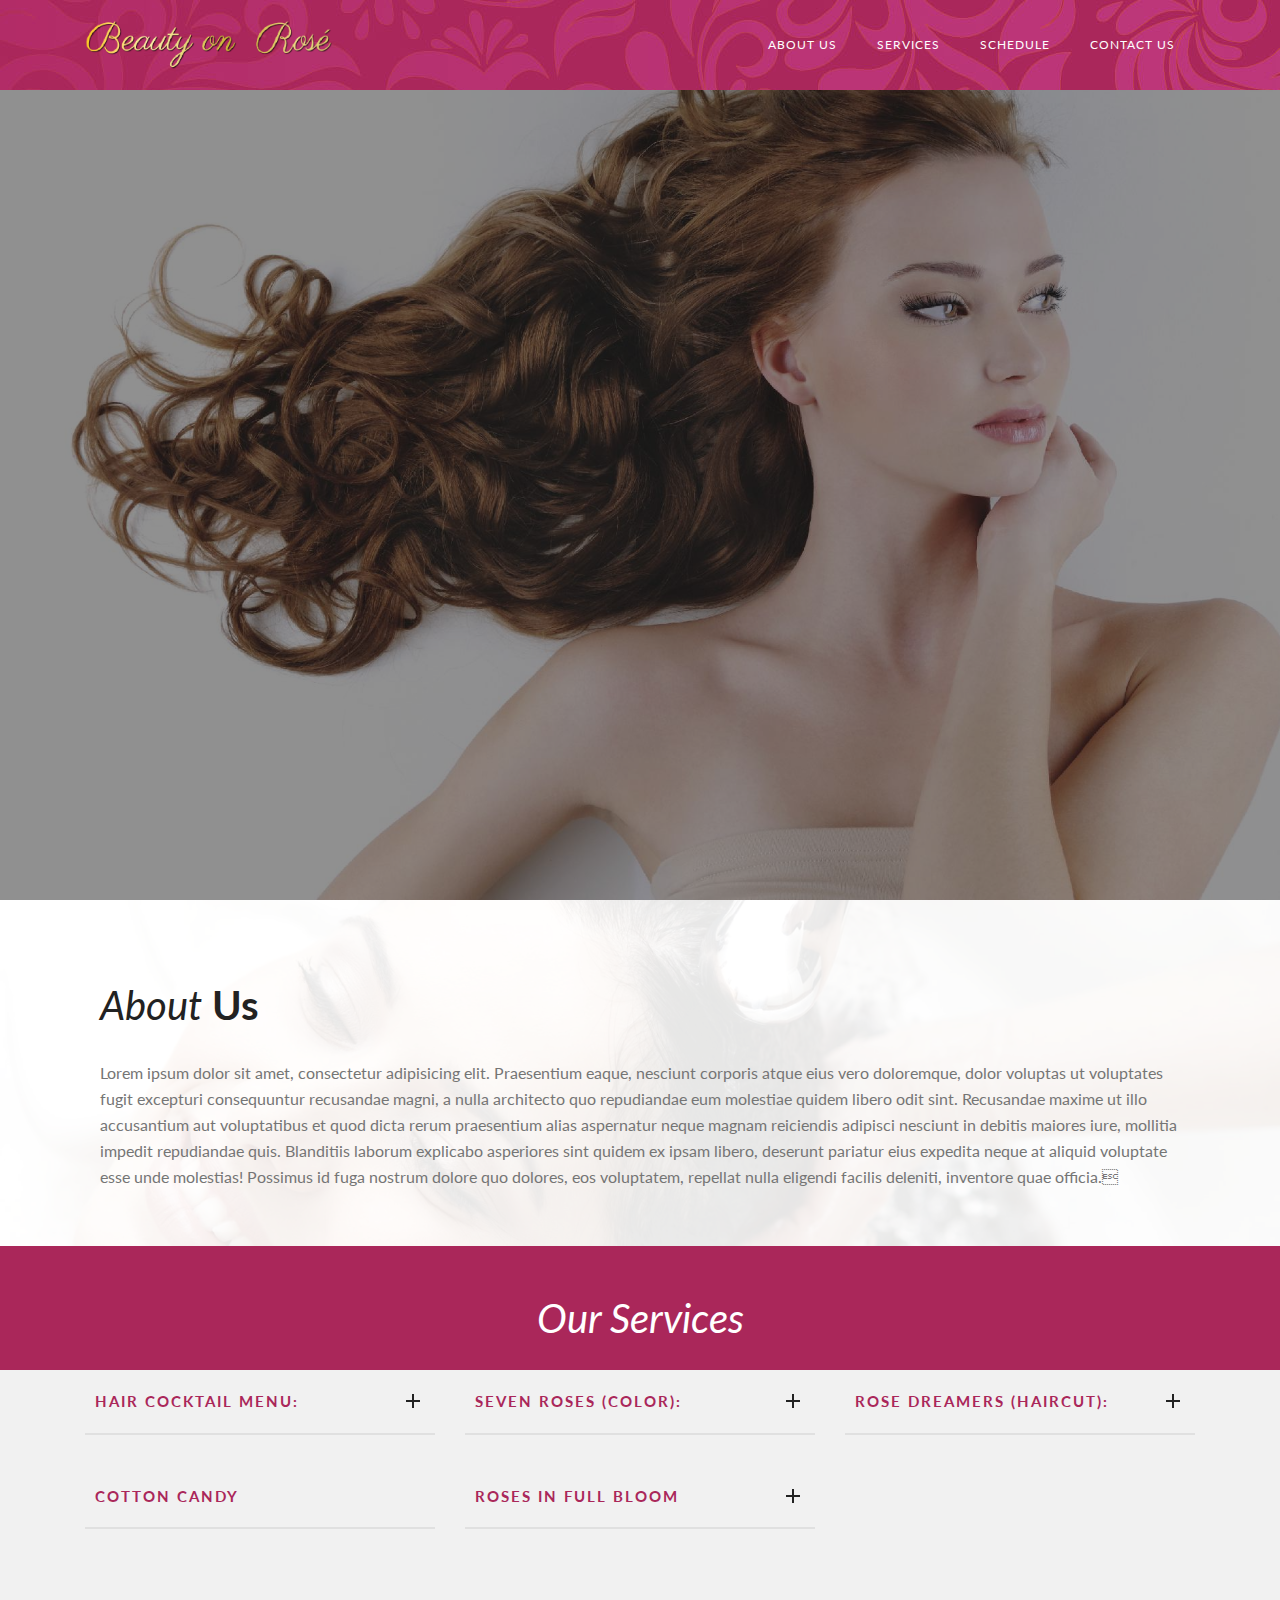
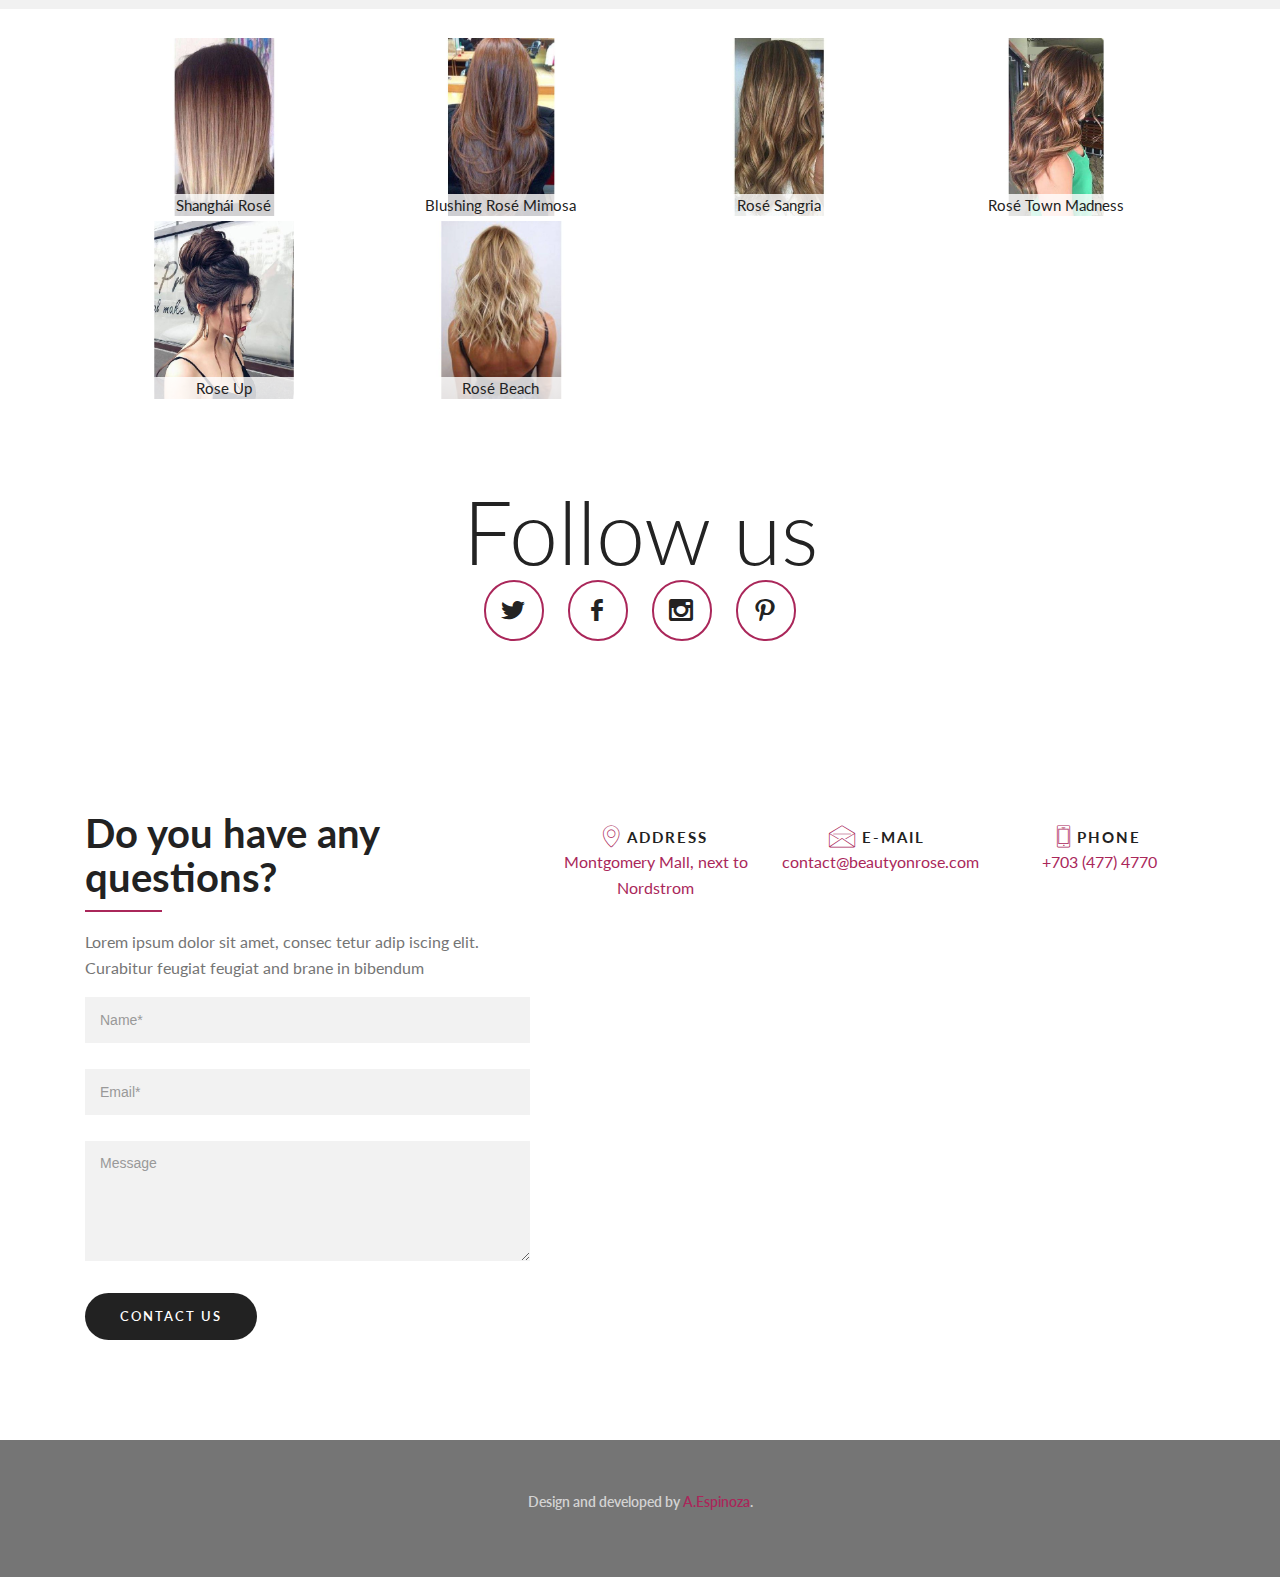
<file: index.html>
<!DOCTYPE html>
<html>
<head>
  <meta charset="UTF-8">
  <meta http-equiv="X-UA-Compatible" content="IE=edge">
  <meta name="viewport" content="width=device-width, initial-scale=1">
  <link rel="shortcut icon" href="assets/images/1-128x109.png" type="image/x-icon">
  <meta name="description" content="">
  <title>Beauty on Rosé</title>
  <link rel="stylesheet" href="assets/et-line-font-plugin/style.css">
  <link rel="stylesheet" href="assets/tether/tether.min.css">
  <link rel="stylesheet" href="assets/bootstrap/css/bootstrap.min.css">
  <link rel="stylesheet" href="assets/socicon/css/socicon.min.css">
  <link rel="stylesheet" href="assets/dropdown/css/style.css">
  <link rel="stylesheet" href="assets/theme/css/style.css">
  <link rel="stylesheet" href="assets/mobirise-slider/style.css">
  <link rel="stylesheet" href="assets/mobirise-gallery/style.css">
  <link rel="stylesheet" href="assets/mobirise/css/mbr-additional.css" type="text/css">



</head>
<body>
<div id="menu1-o" custom-code="true"><section class="menu1">

    <nav class="navbar navbar-dropdown navbar-fixed-top" style="background-image: url(assets/images/menulast.jpg); background-repeat: no-repeat;">
        <div class="container container-wide">

            <div class="mbr-table">
                <div class="mbr-table-cell logo">

                    <div class="navbar-brand">
                        <span class="navbar-logo"><img src="assets/images/ttext-645x128.png" alt="Mobirise"></span>

                    </div>

                </div>
                <div class="mbr-table-cell">

                    <ul class="nav-dropdown collapse pull-xs-right nav navbar-nav nav-list" id="exCollapsingNavbar"><li class="nav-item"><a class="nav-link link mbr-editable-menu-item" href="index.html#text1-6">About US</a></li><li class="nav-item"><a class="nav-link link mbr-editable-menu-item" href="index.html#accordion1-r">Services</a></li><li class="nav-item"><a class="nav-link link mbr-editable-menu-item" href="#top">Schedule</a></li><li class="nav-item"><a class="nav-link link mbr-editable-menu-item" href="index.html#contacts1-v">Contact US</a></li></ul>

                    <button class="navbar-toggler pull-xs-right" type="button" data-toggle="collapse" data-target="#exCollapsingNavbar">
                        <em></em>
                    </button>

                </div>
            </div>

        </div>
    </nav>

</section></div>

<div id="slider2-x" custom-code="true" class="mbr-after-navbar"><section class="mbr-slider mbr-section mbr-section__container carousel slide slider2 mbr-section-nopadding mbr-after-navbar" data-ride="carousel" data-keyboard="false" data-wrap="true" data-interval="5000">
    <div>
        <div>
            <div>

                <div class="carousel-inner" role="listbox">
                    <div class="mbr-section mbr-section-hero carousel-item dark center mbr-section-full active" data-bg-video-slide="false" style="background-image: url(assets/images/1-2000x1330.jpg);">
                        <div class="mbr-table-cell">
                            <div class="mbr-overlay"></div>
                            <div class="container-slide container">

                                <div class="row">
                                    <div class="col-md-offset-1 col-md-9 vertical-middle">




                                    </div>
                                </div>
                            </div>
                        </div>
                    </div>
                </div>

                <figure class="swiper-arrow-left swiper-arrow type-1" role="button" data-slide="prev" href="#slider2-x">
                    <img alt="" src="assets/images/arrow-left.svg">
                    <div class="mbr-slider-slide"></div>
                </figure>

                 <figure class="swiper-arrow-right swiper-arrow type-1" role="button" data-slide="next" href="#slider2-x">
                    <img alt="" src="assets/images/arrow-right.svg">
                    <div class="mbr-slider-slide"></div>
                </figure>

            </div>
        </div>
    </div>
</section></div>

<section class="mbr-section--bg-adapted mbr-section--relative" id="text1-6" style="background-image: url(assets/images/4-2000x1199.jpg);">
    <div class="intro page_head text-center" style="padding-top: 80px; padding-bottom: 40px;">
        <div class="mbr-overlay" style="opacity: 0.9; background-color: rgb(255, 255, 255);"></div>
        <div class="container">
        <div class="container">
            <div class="row">
                <div class="col-md-12">
                    <h3 class="styled"><em>About</em>&nbsp;Us</h3>
                    <div class="separator transparent"></div>
                    <p>Lorem ipsum dolor sit amet, consectetur adipisicing elit. Praesentium eaque, nesciunt corporis atque eius vero doloremque, dolor voluptas ut voluptates fugit excepturi consequuntur recusandae magni, a nulla architecto quo repudiandae eum molestiae quidem libero odit sint. Recusandae maxime ut illo accusantium aut voluptatibus et quod dicta rerum praesentium alias aspernatur neque magnam reiciendis adipisci nesciunt in debitis maiores iure, mollitia impedit repudiandae quis. Blanditiis laborum explicabo asperiores sint quidem ex ipsam libero, deserunt pariatur eius expedita neque at aliquid voluptate esse unde molestias! Possimus id fuga nostrum dolore quo dolores, eos voluptatem, repellat nulla eligendi facilis deleniti, inventore quae officia.</p>
                </div>
            </div>
        </div>
    </div>
</div></section>

<section class="mbr-section--bg-adapted mbr-section--relative title3" id="title4-t" style="background-color: rgb(170, 39, 90);">

    <div id="contact-info" style="padding-top: 50px; padding-bottom: 0px;">
        <div class="container">
            <div class="row">

                <div class="col-xs-12">
                   <div class="page_head title-block">

                        <h1 class="styled"><span style="font-weight: normal;"><em>Our Services</em></span></h1>
                        <div class="separator"></div>


                    </div>
                </div>

            </div>
        </div>
    </div>
</section>

<section class="mbr-section--bg-adapted mbr-section--relative mbr-section" id="accordion1-r" style="background-color: rgb(241, 241, 241); padding-top: 0px; padding-bottom: 50px;">

        <div class="content-wide vertical">
        <div class="container-wide container">
            <div class="row">


                        <div class="mbr-cards-col col-xs-12 col-lg-4" style="display: block;">

                            <div id="accordionLeft" class="panel-group" role="tablist">

                                <div class="panel panel-default" style="display: block;">
                                    <div class="panel-heading" role="tab">
                                        <h4 class="panel-title mbr-section-subtitle"><a data-toggle="collapse" data-parent="#accordionLeft" href="#collapseOne" aria-expanded="true" aria-controls="collapseOne" class="text-primary">Hair Cocktail Menu:<span></span></a></h4>
                                    </div>
                                    <div class="panel-collapse" role="tabpanel">
                                        <div class="panel-body"><p><strong>Shanghái Rosé &nbsp;&nbsp;</strong>(Straight Hair Up) perfect for a professional environment or to add a sweet and simple style into a stressful morning routine.</p><p><strong>Blushing Rosé Mimosa</strong>&nbsp; (Straight Hair Up with Volume) sleek &amp; polish with a little bit of volume to beautifully frame your day while remaining gorgeous.</p><p><strong>Rosé Sangria</strong>&nbsp; (Smooth&amp; Tresses Boho Waves) Live it up with a sexy boho waves for days.  This awesome style feels soft and weightless.</p><p><strong>Rosé Town Madness</strong>&nbsp; (Tons of Volume) Stand taller with tons of volume of loose curls. This style is filled with volume and air.</p><p><strong>Rosé Beach</strong>&nbsp; (Enjoy the tropical party everyday with effortless beach waves)</p><p><strong>Rose Up</strong>&nbsp; A mix of classic and elegant with a low messy bun, Alto bun or sweep hair into a high/low ponytail and let pieces fall out for the risk-takers.&nbsp;</p></div>
                                    </div>
                                </div>

                                <div class="panel panel-default" style="display: block;">
                                    <div class="panel-heading" role="tab">
                                        <h4 class="panel-title mbr-section-subtitle"></h4>
                                    </div>
                                    <div class="panel-collapse" role="tabpanel">
                                        <div class="panel-body"></div>
                                    </div>
                                </div>

                                <div class="panel panel-default" style="display: block;">
                                    <div class="panel-heading" role="tab">
                                        <h4 class="panel-title mbr-section-subtitle"><a data-toggle="collapse" data-parent="#accordionLeft" href="#collapseThree" aria-expanded="false" aria-controls="collapseThree" class="text-primary">Cotton Candy&nbsp;</a></h4>
                                    </div>
                                    <div class="panel-collapse" role="tabpanel">
                                        <div class="panel-body"><p>10 and under.</p></div>
                                    </div>
                                </div>

                                <div class="panel panel-default" style="display: none;">
                                    <div class="panel-heading" role="tab">
                                        <h4 class="panel-title mbr-section-subtitle"><a data-toggle="collapse" data-parent="#accordionLeft" href="#collapseFour" aria-expanded="false" aria-controls="collapseFour">Collapsible Group Item #4<span></span></a></h4>
                                    </div>
                                    <div class="panel-collapse" role="tabpanel">
                                        <div class="panel-body"><p>Lorem ipsum dolor sit amet, consec tetur adipiscing and brane in bibendum</p></div>
                                    </div>
                                </div>

                                <div class="panel panel-default" style="display: none;">
                                    <div class="panel-heading" role="tab">
                                        <h4 class="panel-title mbr-section-subtitle"><a data-toggle="collapse" data-parent="#accordionLeft" href="#collapseFive" aria-expanded="false" aria-controls="collapseFive">Collapsible Group Item #5<span></span></a></h4>
                                    </div>
                                    <div class="panel-collapse" role="tabpanel">
                                        <div class="panel-body"><p>Lorem ipsum dolor sit amet, consec tetur adipiscing and brane in bibendum</p></div>
                                    </div>
                                </div>

                                <div class="panel panel-default" style="display: none;">
                                    <div class="panel-heading" role="tab">
                                        <h4 class="panel-title mbr-section-subtitle"><a data-toggle="collapse" data-parent="#accordionLeft" href="#collapseSix" aria-expanded="false" aria-controls="collapseSix">Collapsible Group Item #6<span></span></a></h4>
                                    </div>
                                    <div class="panel-collapse" role="tabpanel">
                                        <div class="panel-body"><p>Lorem ipsum dolor sit amet, consec tetur adipiscing and brane in bibendum</p></div>
                                    </div>
                                </div>

                            </div>

                        </div>

                        <div class="mbr-cards-col col-xs-12 col-lg-4" style="display: block;">

                            <div id="accordionCenter" class="panel-group" role="tablist">

                                <div class="panel panel-default" style="display: block;">
                                    <div class="panel-heading" role="tab">
                                        <h4 class="panel-title mbr-section-subtitle"><a data-toggle="collapse" data-parent="#accordionCenter" href="#collapseOne" aria-expanded="true" aria-controls="collapseOne" class="text-primary">SEVEN ROSES (COLOR):<br><span></span></a></h4>
                                    </div>
                                    <div class="panel-collapse" role="tabpanel">
                                        <div class="panel-body"><p>Single Process  $70+</p><p><span style="line-height: 1.6em; background-color: inherit;">Roots Tough up $70+</span></p><p>Ombre  $135+</p><p>Toner   $40+</p><p>Full highlights 125+</p><p>Multi-dimensional  14+</p></div>
                                    </div>
                                </div>

                                <div class="panel panel-default" style="display: block;">
                                    <div class="panel-heading" role="tab">
                                        <h4 class="panel-title mbr-section-subtitle"><a data-toggle="collapse" data-parent="#accordionCenter" href="#collapseTwo" aria-expanded="false" aria-controls="collapseTwo" class="text-primary">Roses in Full Bloom<br><span></span></a></h4>
                                    </div>
                                    <div class="panel-collapse" role="tabpanel">
                                        <div class="panel-body"><p>Hair Mask &amp; hydrating treatment</p></div>
                                    </div>
                                </div>

                                <div class="panel panel-default" style="display: none;">
                                    <div class="panel-heading" role="tab">
                                        <h4 class="panel-title mbr-section-subtitle"></h4>
                                    </div>
                                    <div class="panel-collapse" role="tabpanel">
                                        <div class="panel-body"></div>
                                    </div>
                                </div>

                                <div class="panel panel-default" style="display: none;">
                                    <div class="panel-heading" role="tab">
                                        <h4 class="panel-title mbr-section-subtitle"><a data-toggle="collapse" data-parent="#accordionCenter" href="#collapseFour" aria-expanded="false" aria-controls="collapseFour">Collapsible Group Item #4<span></span></a></h4>
                                    </div>
                                    <div class="panel-collapse" role="tabpanel">
                                        <div class="panel-body"><p>Lorem ipsum dolor sit amet, consec tetur adipiscing and brane in bibendum</p></div>
                                    </div>
                                </div>

                                <div class="panel panel-default" style="display: none;">
                                    <div class="panel-heading" role="tab">
                                        <h4 class="panel-title mbr-section-subtitle"><a data-toggle="collapse" data-parent="#accordionCenter" href="#collapseFive" aria-expanded="false" aria-controls="collapseFive">Collapsible Group Item #5<span></span></a></h4>
                                    </div>
                                    <div class="panel-collapse" role="tabpanel">
                                        <div class="panel-body"><p>Lorem ipsum dolor sit amet, consec tetur adipiscing and brane in bibendum</p></div>
                                    </div>
                                </div>

                                <div class="panel panel-default" style="display: none;">
                                    <div class="panel-heading" role="tab">
                                        <h4 class="panel-title mbr-section-subtitle"><a data-toggle="collapse" data-parent="#accordionCenter" href="#collapseSix" aria-expanded="false" aria-controls="collapseSix">Collapsible Group Item #6<span></span></a></h4>
                                    </div>
                                    <div class="panel-collapse" role="tabpanel">
                                        <div class="panel-body"><p>Lorem ipsum dolor sit amet, consec tetur adipiscing and brane in bibendum</p></div>
                                    </div>
                                </div>

                            </div>

                        </div>

                        <div class="mbr-cards-col col-xs-12 col-lg-4" style="display: block;">

                            <div id="accordionRight" class="panel-group" role="tablist">

                                <div class="panel panel-default" style="display: block;">
                                    <div class="panel-heading" role="tab">
                                        <h4 class="panel-title mbr-section-subtitle"><a data-toggle="collapse" data-parent="#accordionLeft" href="#collapseOne" aria-expanded="true" aria-controls="collapseOne" class="text-primary">Rose Dreamers (Haircut):<br><span></span></a></h4>
                                    </div>
                                    <div class="panel-collapse" role="tabpanel">
                                        <div class="panel-body"><p>Women   $60+</p><p>Men         $35+</p></div>
                                    </div>
                                </div>

                                <div class="panel panel-default" style="display: none;">
                                    <div class="panel-heading" role="tab">
                                        <h4 class="panel-title mbr-section-subtitle"><a data-toggle="collapse" data-parent="#accordionLeft" href="#collapseTwo" aria-expanded="false" aria-controls="collapseTwo" class="text-primary">Roses In Full Bloom<br><span></span></a></h4>
                                    </div>
                                    <div class="panel-collapse" role="tabpanel">
                                        <div class="panel-body"><p>Hair Mask &amp; hydrating treatment</p></div>
                                    </div>
                                </div>

                                <div class="panel panel-default" style="display: none;">
                                    <div class="panel-heading" role="tab">
                                        <h4 class="panel-title mbr-section-subtitle"><a data-toggle="collapse" data-parent="#accordionLeft" href="#collapseThree" aria-expanded="false" aria-controls="collapseThree">SEVEN ROSES (COLOR):<br><span></span></a></h4>
                                    </div>
                                    <div class="panel-collapse" role="tabpanel">
                                        <div class="panel-body"><p>Single Process $70+</p><p><br></p><p>Roots Tough up $70+</p><p><br></p><p>Ombre $135+</p><p><br></p><p>Toner $40+</p><p><br></p><p>Full highlights 125+</p><p><br></p><p>Multi-dimensional 14+</p></div>
                                    </div>
                                </div>

                                <div class="panel panel-default" style="display: none;">
                                    <div class="panel-heading" role="tab">
                                        <h4 class="panel-title mbr-section-subtitle"><a data-toggle="collapse" data-parent="#accordionLeft" href="#collapseFour" aria-expanded="false" aria-controls="collapseFour">Collapsible Group Item #4<span></span></a></h4>
                                    </div>
                                    <div class="panel-collapse" role="tabpanel">
                                        <div class="panel-body"><p>Lorem ipsum dolor sit amet, consec tetur adipiscing and brane in bibendum</p></div>
                                    </div>
                                </div>

                                <div class="panel panel-default" style="display: none;">
                                    <div class="panel-heading" role="tab">
                                        <h4 class="panel-title mbr-section-subtitle"><a data-toggle="collapse" data-parent="#accordionLeft" href="#collapseFive" aria-expanded="false" aria-controls="collapseFive">Collapsible Group Item #5<span></span></a></h4>
                                    </div>
                                    <div class="panel-collapse" role="tabpanel">
                                        <div class="panel-body"><p>Lorem ipsum dolor sit amet, consec tetur adipiscing and brane in bibendum</p></div>
                                    </div>
                                </div>

                                <div class="panel panel-default" style="display: none;">
                                    <div class="panel-heading" role="tab">
                                        <h4 class="panel-title mbr-section-subtitle"><a data-toggle="collapse" data-parent="#accordionLeft" href="#collapseSix" aria-expanded="false" aria-controls="collapseSix">Collapsible Group Item #6<span></span></a></h4>
                                    </div>
                                    <div class="panel-collapse" role="tabpanel">
                                        <div class="panel-body"><p>Lorem ipsum dolor sit amet, consec tetur adipiscing and brane in bibendum</p></div>
                                    </div>
                                </div>

                            </div>

                        </div>

            </div>
        </div>
    </div>
</section>

<section class="mbr-gallery mbr-section mbr-section--no-padding mbr-slider-carousel gallery gallery2" id="gallery2-12" data-filter="false" style="background-color: rgb(255, 255, 255); padding-top: 1.5rem; padding-bottom: 1.5rem;">
    <!-- Filter -->


    <!-- Gallery -->
    <div class="container">
    <div class="mbr-gallery-row">
        <div class=" mbr-gallery-layout-default">
            <div>
                <div>
                    <div class="mbr-gallery-item mbr-gallery-item__mobirise3 mbr-gallery-item--p1" data-tags="Awesome" data-video-url="false">
                        <div href="#lb-gallery2-12" data-slide-to="0" data-toggle="modal">



                            <img alt="" src="assets/images/4-2000x1334-800x533.jpg">

                            <span class="mbr-gallery-title">Shanghái Rosé</span>
                        </div>
                    </div><div class="mbr-gallery-item mbr-gallery-item__mobirise3 mbr-gallery-item--p1" data-tags="Responsive" data-video-url="false">
                        <div href="#lb-gallery2-12" data-slide-to="1" data-toggle="modal">



                            <img alt="" src="assets/images/5-2000x1334-800x533.jpg">

                            <span class="mbr-gallery-title">Blushing Rosé Mimosa</span>
                        </div>
                    </div><div class="mbr-gallery-item mbr-gallery-item__mobirise3 mbr-gallery-item--p1" data-tags="Creative" data-video-url="false">
                        <div href="#lb-gallery2-12" data-slide-to="2" data-toggle="modal">



                            <img alt="" src="assets/images/3-2000x1334-800x533.jpg">

                            <span class="mbr-gallery-title">Rosé Sangria</span>
                        </div>
                    </div><div class="mbr-gallery-item mbr-gallery-item__mobirise3 mbr-gallery-item--p1" data-tags="Animated" data-video-url="false">
                        <div href="#lb-gallery2-12" data-slide-to="3" data-toggle="modal">



                            <img alt="" src="assets/images/2-2000x1334-800x533.jpg">

                            <span class="mbr-gallery-title">Rosé Town Madness<br></span>
                        </div>
                    </div><div class="mbr-gallery-item mbr-gallery-item__mobirise3 mbr-gallery-item--p1" data-tags="Animated" data-video-url="false">
                        <div href="#lb-gallery2-12" data-slide-to="4" data-toggle="modal">



                            <img alt="" src="assets/images/1-2000x1334-800x533.jpg">

                            <span class="mbr-gallery-title">Rose Up</span>
                        </div>
                    </div><div class="mbr-gallery-item mbr-gallery-item__mobirise3 mbr-gallery-item--p1" data-tags="Animated" data-video-url="false">
                        <div href="#lb-gallery2-12" data-slide-to="5" data-toggle="modal">



                            <img alt="" src="assets/images/6-2000x1334-800x533.jpg">

                            <span class="mbr-gallery-title">Rosé Beach</span>
                        </div>
                    </div>
                </div>
            </div>
            <div class="clearfix"></div>
        </div>
    </div>
    </div>

    <!-- Lightbox -->
    <div data-app-prevent-settings="" class="mbr-slider modal fade carousel slide" tabindex="-1" data-keyboard="true" data-interval="false" id="lb-gallery2-12">
        <div class="modal-dialog">
            <div class="modal-content">
                <div class="modal-body">
                    <ol class="carousel-indicators">
                        <li data-app-prevent-settings="" data-target="#lb-gallery2-12" data-slide-to="0"></li><li data-app-prevent-settings="" data-target="#lb-gallery2-12" data-slide-to="1"></li><li data-app-prevent-settings="" data-target="#lb-gallery2-12" data-slide-to="2"></li><li data-app-prevent-settings="" data-target="#lb-gallery2-12" data-slide-to="3"></li><li data-app-prevent-settings="" data-target="#lb-gallery2-12" class=" active" data-slide-to="4"></li><li data-app-prevent-settings="" data-target="#lb-gallery2-12" data-slide-to="5"></li>
                    </ol>
                    <div class="carousel-inner">
                        <div class="carousel-item">
                            <img alt="" src="assets/images/4-2000x1334.jpg">
                        </div><div class="carousel-item">
                            <img alt="" src="assets/images/5-2000x1334.jpg">
                        </div><div class="carousel-item">
                            <img alt="" src="assets/images/3-2000x1334.jpg">
                        </div><div class="carousel-item">
                            <img alt="" src="assets/images/2-2000x1334.jpg">
                        </div><div class="carousel-item active">
                            <img alt="" src="assets/images/1-2000x1334.jpg">
                        </div><div class="carousel-item">
                            <img alt="" src="assets/images/6-2000x1334.jpg">
                        </div>
                    </div>
                    <a class="swiper-arrow-left swiper-arrow type-1" role="button" data-slide="prev" href="#lb-gallery2-12">
                        <img alt="" src="assets/images/arrow-left.svg">
                    </a>
                    <a class="swiper-arrow-right swiper-arrow type-1" role="button" data-slide="next" href="#lb-gallery2-12">
                        <img alt="" src="assets/images/arrow-right.svg">
                    </a>

                    <a class="close" href="#" role="button" data-dismiss="modal">
                        <span aria-hidden="true">×</span>
                        <span class="sr-only">Close</span>
                    </a>
                </div>
            </div>
        </div>
    </div>
</section>

<section class="mbr-section mbr-section-md-padding mbr-parallax-background" id="social2-8" style="background-image: url(assets/images/social.jpg); padding-top: 60px; padding-bottom: 60px;">

    <div class="container">
        <div class="row">
            <div class="col-md-8 col-md-offset-2 text-xs-center">
                <h3 class="mbr-section-title display-2 styled"><span>Follow us</span></h3>
                <div><a class="btn btn-social" title="Twitter" target="_blank" href="https://twitter.com/beautyonrose"><i class="socicon socicon-twitter"></i></a> <a class="btn btn-social" title="Facebook" target="_blank" href="https://www.facebook.com/pages/beautyonrose"><i class="socicon socicon-facebook"></i></a>   <a class="btn btn-social" title="Instagram" target="_blank" href="https://instagram.com/beautyonrose"><i class="socicon socicon-instagram"></i></a> <a class="btn btn-social" title="Pinterest" target="_blank" href="https://www.pinterest.com/beautyonrose"><i class="socicon socicon-pinterest"></i></a>     </div>
            </div>
        </div>
    </div>
</section>

<section class="mbr-section mbr-section--bg-adapted mbr-section--relative" id="contacts1-v" style="background-color: rgb(255, 255, 255);">

    <div id="contact-info" style="padding-top: 100px; padding-bottom: 100px;">
        <div class="container">
            <div class="row">

                <div class="col-lg-5 col-md-12 col-sm-12 col-xs-12">
                   <div class="page_head text-left title-block">
                      <h1 class="styled">Do you have any questions?</h1>
                      <div class="separator"></div>
                      <p>Lorem ipsum dolor sit amet, consec tetur adip iscing elit. Curabitur feugiat feugiat and brane in bibendum </p>

                      <div data-form-type="formoid">
                          <div data-form-alert="true">
                              <div hidden="" data-form-alert-success="true">Thanks for filling out form!</div>
                          </div>

                          <form action="https://mobirise.com/" method="post" data-form-title="Do you have any questions?">

                              <input type="hidden" value="Zfkyo4qKAKkrT5E4zI85iUMPlhHOyRo4t0+BDEFEYPp3sfe6Ntyq2VPTVUSZ9fOHzpdEXy4FZaQE89xHNiw2Y8Gu5/ZXzuOyA1n++OHejuLSxOzo5221etj7m7IlC5Dg" data-form-email="true">

                              <div class="form-group">
                                  <label class="form-control-label">Name*</label>
                                  <input type="text" class="form-control input-sm input-inverse" name="name" required="" data-form-field="Name" placeholder="Name*">
                              </div>

                              <div class="form-group">
                                  <label class="form-control-label">Email*</label>
                                  <input type="email" class="form-control input-sm input-inverse" name="email" required="" data-form-field="Email" placeholder="Email*">
                              </div>



                              <div class="form-group">
                                  <label class="form-control-label">Message</label>
                                  <textarea class="form-control input-sm input-inverse" name="message" data-form-field="Message" rows="3" placeholder="Message"></textarea>
                              </div>

                              <div class="buttons-wrap"><button href="http://mobirise.com" class="btn btn-black" type="submit" role="button">contact us</button></div>

                          </form>

                      </div>

                    </div>
                </div>

                <div class="col-lg-7 col-md-12 col-sm-12 col-xs-12">

                    <div class="row clear-md">

                        <div class="col-lg-4 col-md-4 col-sm-6 col-xs-12">
                            <div class="c-info contacts">
                                <h4><span class="etl-icon icon-map-pin mbr-iconfont mbr-iconfont-btn"></span>address</h4>
                                <p><a href="https://www.google.com/maps/dir/''/nordstrom+montgomery+mall/data=!4m5!4m4!1m0!1m2!1m1!1s0x89b7cc7f919906b7:0x98b73535d950fd10?sa=X&amp;ved=0ahUKEwjV_PrF0rPVAhXGZCYKHakDAk0Q9RcImgEwCw">Montgomery Mall, next to Nordstrom</a></p>
                            </div>
                        </div>

                        <div class="col-lg-4 col-md-4 col-sm-6 col-xs-12">
                            <div class="c-info contacts">
                                <h4><span class="etl-icon icon-envelope mbr-iconfont mbr-iconfont-btn"></span>e-mail</h4>
                                <p><a href="mailto:sample@sample.com">contact@beautyonrose.com</a></p>
                            </div>
                        </div>

                        <div class="col-lg-4 col-md-4 col-sm-6 col-xs-12">
                            <div class="c-info contacts">
                                <h4><span class="etl-icon icon-phone mbr-iconfont mbr-iconfont-btn"></span>phone</h4>
                                <p><a href="tel:+138 (095) 6526 538">+703 (477) 4770</a></p>
                            </div>
                        </div>

                    </div>

                    <div class="row clear-md">

                        <div class="col-xs-12">
                             <div class="mbr-map map-wrapper"><iframe frameborder="0" style="border:0" src="https://www.google.com/maps/embed/v1/place?key=AIzaSyA0Dx_boXQiwvdz8sJHoYeZNVTdoWONYkU&amp;q=place_id:ChIJt9BAp3_Mt4kRweH8HEkK04Y" allowfullscreen=""></iframe></div>
                        </div>

                    </div>

                </div>

            </div>
        </div>
    </div>
</section>

<section class="mbr-section--bg-adapted mbr-section--relative mbr-section mbr-section--no-padding" id="footer2-9" style="background-color: rgb(117, 117, 117);">

        <footer class="footer">
        <div class="content-wide">
        <div class="container-wide container">
            <div class="row">

                <div class="copyright nopadding">
                    <span>Design and developed by <a href="http://a-espinoza.com" target="_blank">A.Espinoza</a>.</span>
                </div>
            </div>

        </div>
    </div>
    </footer>
</section>


  <script src="assets/web/assets/jquery/jquery.min.js"></script>
  <script src="assets/tether/tether.min.js"></script>
  <script src="assets/bootstrap/js/bootstrap.min.js"></script>
  <script src="assets/smooth-scroll/SmoothScroll.js"></script>
  <script src="assets/bootstrap-carousel-swipe/bootstrap-carousel-swipe.js"></script>
  <script src="assets/masonry/masonry.pkgd.min.js"></script>
  <script src="assets/imagesloaded/imagesloaded.pkgd.min.js"></script>
  <script src="assets/jarallax/jarallax.js"></script>
  <script src="assets/dropdown/js/script.min.js"></script>
  <script src="assets/theme/js/script.js"></script>
  <script src="assets/accordionFix/jquery.accordionFix.js"></script>
  <script src="assets/SliderPaginator/script.js"></script>
  <script src="assets/mobirise-gallery/player.min.js"></script>
  <script src="assets/mobirise-gallery/script.js"></script>
  <script src="assets/formoid/formoid.min.js"></script>


  <input name="animation" type="hidden">
  </body>
</html>
</file>
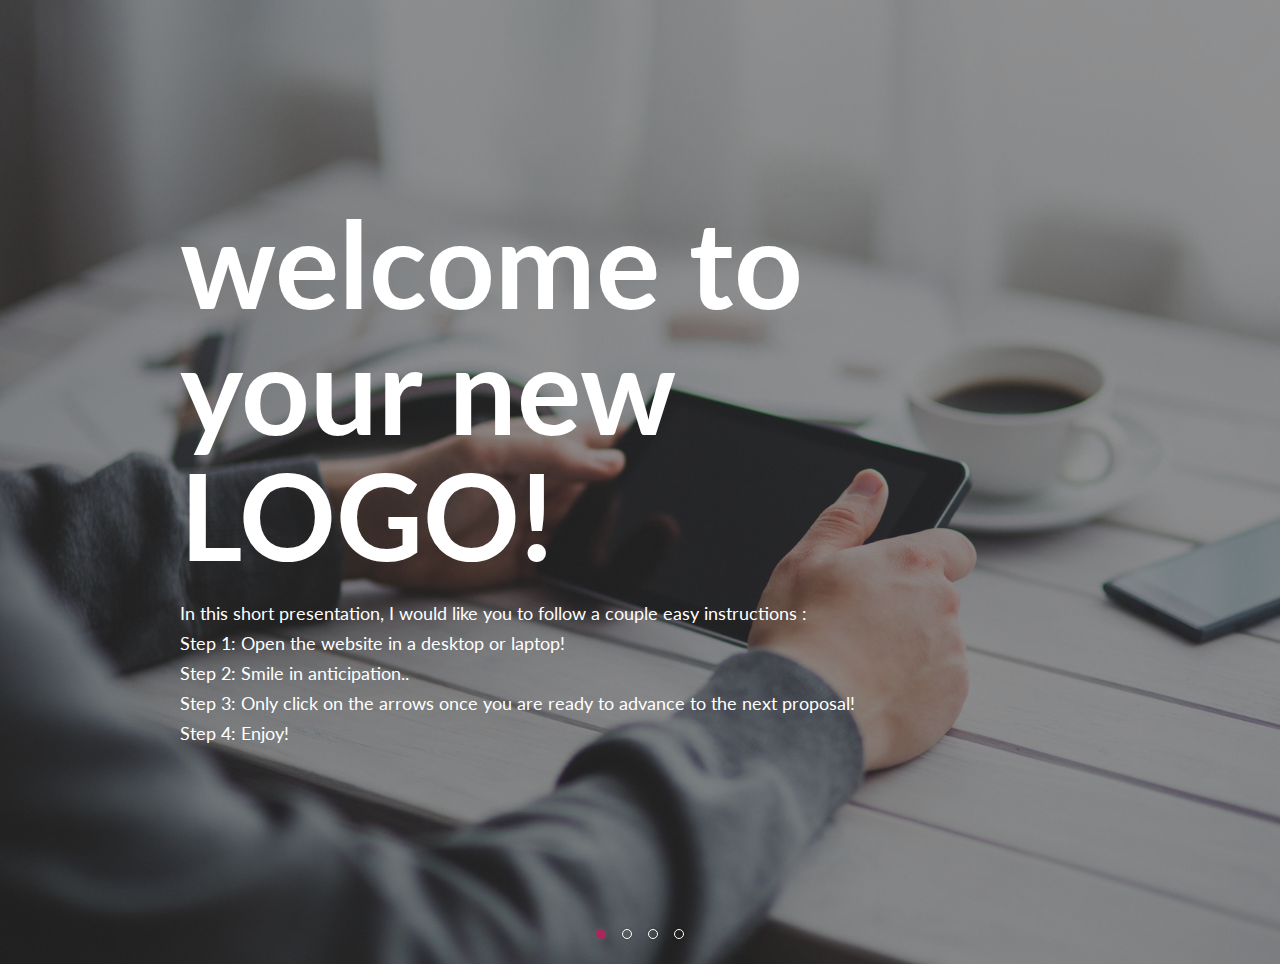
<file: logos.html>
<!DOCTYPE html>
<html>
<head>
  <!-- Site made with Mobirise Website Builder v3.12.1, https://mobirise.com -->
  <meta charset="UTF-8">
  <meta http-equiv="X-UA-Compatible" content="IE=edge">
  <meta name="generator" content="Mobirise v3.12.1, mobirise.com">
  <meta name="viewport" content="width=device-width, initial-scale=1">
  <link rel="shortcut icon" href="assets/images/1-128x109.png" type="image/x-icon">
  <meta name="description" content="">
  <title>Beauty on Rose Logo Proposal</title>
  <link rel="stylesheet" href="assets/et-line-font-plugin/style.css">
  <link rel="stylesheet" href="assets/tether/tether.min.css">
  <link rel="stylesheet" href="assets/bootstrap/css/bootstrap.min.css">
  <link rel="stylesheet" href="assets/socicon/css/socicon.min.css">
  <link rel="stylesheet" href="assets/theme/css/style.css">
  <link rel="stylesheet" href="assets/mobirise-slider/style.css">
  <link rel="stylesheet" href="assets/mobirise/css/mbr-additional.css" type="text/css">
  
  
  
</head>
<body>
<section class="mbr-slider mbr-section mbr-section__container carousel slide slider1 mbr-section-nopadding" data-ride="carousel" data-keyboard="false" data-wrap="true" data-interval="false" id="slider1-h">
    <div>
        <div>
            <div>
                <ol class="carousel-indicators">
                    <li data-app-prevent-settings="" data-target="#slider1-h" data-slide-to="0" class="active"></li><li data-app-prevent-settings="" data-target="#slider1-h" class="" data-slide-to="1"></li><li data-app-prevent-settings="" data-target="#slider1-h" data-slide-to="2"></li><li data-app-prevent-settings="" data-target="#slider1-h" data-slide-to="3"></li>
                </ol>
                <div class="carousel-inner" role="listbox">
                    <div class="mbr-section mbr-section-hero carousel-item dark center mbr-section-full active" data-bg-video-slide="false" style="background-image: url(assets/images/header1-slide3.jpg);">
                        <div class="mbr-table-cell">
                            <div class="mbr-overlay"></div>
                            <div class="container-slide container">
                                
                                <div class="row">
                                    <div class="col-md-offset-1 col-md-9 col-xs-12 vertical-middle">
                                        <h1 class="mbr-section-title styled">welcome to your new LOGO!</h1>
                                        <p class="mbr-section-lead lead">In this short presentation, I would like you to follow a couple easy instructions :<br>Step 1: Open the website in a desktop or laptop!<br>Step 2: Smile in anticipation..<br>Step 3: Only click on the arrows once you are ready to advance to the next proposal!<br>Step 4: Enjoy!</p>

                                        
                                    </div>
                                </div>
                            </div>
                        </div>
                    </div><div class="mbr-section mbr-section-hero carousel-item dark center mbr-section-full" data-bg-video-slide="false" style="background-image: url(assets/images/test-2000x1125.png);">
                        <div class="mbr-table-cell">
                            
                            <div class="container-slide container">
                                
                                <div class="row">
                                    <div class="col-md-offset-1 col-md-9 col-xs-12 vertical-middle">
                                        
                                        

                                        
                                    </div>
                                </div>
                            </div>
                        </div>
                    </div><div class="mbr-section mbr-section-hero carousel-item dark center mbr-section-full" data-bg-video-slide="false" style="background-image: url(assets/images/header1-slide2.jpg);">
                        <div class="mbr-table-cell">
                            <div class="mbr-overlay"></div>
                            <div class="container-slide container">
                                
                                <div class="row">
                                    <div class="col-md-offset-1 col-md-9 col-xs-12 vertical-middle">
                                        <h1 class="mbr-section-title styled">Made for <em>You</em></h1>
                                        <p class="mbr-section-lead lead">Lorem ipsum dolor sit amet, consectetur adipisicing elit. Quas iste, dicta aliquid asperiores natus tenetur expedita. Laborum a aliquid ratione.</p>

                                        <div class="mbr-section-btn"><a href="http://mobirise.com" class="btn btn-primary" role="button">Purchase</a></div>
                                    </div>
                                </div>
                            </div>
                        </div>
                    </div><div class="mbr-section mbr-section-hero carousel-item dark center mbr-section-full" data-bg-video-slide="false" style="background-image: url(assets/images/header1-slide4.jpg);">
                        <div class="mbr-table-cell">
                            <div class="mbr-overlay"></div>
                            <div class="container-slide container">
                                
                                <div class="row">
                                    <div class="col-md-offset-1 col-md-9 col-xs-12 vertical-middle">
                                        <h1 class="mbr-section-title styled">Website <em>Maker</em></h1>
                                        <p class="mbr-section-lead lead">Lorem ipsum dolor sit amet, consectetur adipisicing elit. Delectus optio a fuga aliquam ducimus, natus eligendi. Reprehenderit illum, et magnam.</p>

                                        <div class="mbr-section-btn"><a href="http://mobirise.com" class="btn btn-primary" role="button">Purchase</a></div>
                                    </div>
                                </div>
                            </div>
                        </div>
                    </div>
                </div>

                <figure class="swiper-arrow-left swiper-arrow type-1" role="button" data-slide="prev" href="#slider1-h">
                    <img alt="" src="assets/images/arrow-left.svg">
                    <div class="mbr-slider-slide"></div>
                </figure>

                 <figure class="swiper-arrow-right swiper-arrow type-1" role="button" data-slide="next" href="#slider1-h">
                    <img alt="" src="assets/images/arrow-right.svg">
                    <div class="mbr-slider-slide"></div>
                </figure>

            </div>
        </div>
    </div>
</section>


  <script src="assets/web/assets/jquery/jquery.min.js"></script>
  <script src="assets/tether/tether.min.js"></script>
  <script src="assets/bootstrap/js/bootstrap.min.js"></script>
  <script src="assets/smooth-scroll/SmoothScroll.js"></script>
  <script src="assets/bootstrap-carousel-swipe/bootstrap-carousel-swipe.js"></script>
  <script src="assets/theme/js/script.js"></script>
  <script src="assets/SliderPaginator/script.js"></script>
  
  
  <input name="animation" type="hidden">
  </body>
</html>
</file>
<file: assets/et-line-font-plugin/style.css>
@font-face {
	font-family: 'et-line';
	src:url('fonts/et-line.eot');
	src:url('fonts/et-line.eot?#iefix') format('embedded-opentype'),
		url('fonts/et-line.woff') format('woff'),
		url('fonts/et-line.ttf') format('truetype'),
		url('fonts/et-line.svg#et-line') format('svg');
	font-weight: normal;
	font-style: normal;
}

/* Use the following CSS code if you want to use data attributes for inserting your icons */
.etl-icon, [data-icon]:before {
	font-family: 'et-line';
	content: attr(data-icon);
	speak: none;
	font-weight: normal;
	font-variant: normal;
	text-transform: none;
	line-height: 1;
	-webkit-font-smoothing: antialiased;
	-moz-osx-font-smoothing: grayscale;
	display:inline-block;
}

/* Use the following CSS code if you want to have a class per icon */
/*
Instead of a list of all class selectors,
you can use the generic selector below, but it's slower:
[class*="icon-"] {
*/
.icon-mobile, .icon-laptop, .icon-desktop, .icon-tablet, .icon-phone, .icon-document, .icon-documents, .icon-search, .icon-clipboard, .icon-newspaper, .icon-notebook, .icon-book-open, .icon-browser, .icon-calendar, .icon-presentation, .icon-picture, .icon-pictures, .icon-video, .icon-camera, .icon-printer, .icon-toolbox, .icon-briefcase, .icon-wallet, .icon-gift, .icon-bargraph, .icon-grid, .icon-expand, .icon-focus, .icon-edit, .icon-adjustments, .icon-ribbon, .icon-hourglass, .icon-lock, .icon-megaphone, .icon-shield, .icon-trophy, .icon-flag, .icon-map, .icon-puzzle, .icon-basket, .icon-envelope, .icon-streetsign, .icon-telescope, .icon-gears, .icon-key, .icon-paperclip, .icon-attachment, .icon-pricetags, .icon-lightbulb, .icon-layers, .icon-pencil, .icon-tools, .icon-tools-2, .icon-scissors, .icon-paintbrush, .icon-magnifying-glass, .icon-circle-compass, .icon-linegraph, .icon-mic, .icon-strategy, .icon-beaker, .icon-caution, .icon-recycle, .icon-anchor, .icon-profile-male, .icon-profile-female, .icon-bike, .icon-wine, .icon-hotairballoon, .icon-globe, .icon-genius, .icon-map-pin, .icon-dial, .icon-chat, .icon-heart, .icon-cloud, .icon-upload, .icon-download, .icon-target, .icon-hazardous, .icon-piechart, .icon-speedometer, .icon-global, .icon-compass, .icon-lifesaver, .icon-clock, .icon-aperture, .icon-quote, .icon-scope, .icon-alarmclock, .icon-refresh, .icon-happy, .icon-sad, .icon-facebook, .icon-twitter, .icon-googleplus, .icon-rss, .icon-tumblr, .icon-linkedin, .icon-dribbble {
	font-family: 'et-line';
	speak: none;
	font-style: normal;
	font-weight: normal;
	font-variant: normal;
	text-transform: none;
	line-height: 1;
	-webkit-font-smoothing: antialiased;
	-moz-osx-font-smoothing: grayscale;
	display:inline-block;
}
.icon-mobile:before {
	content: "\e000";
}
.icon-laptop:before {
	content: "\e001";
}
.icon-desktop:before {
	content: "\e002";
}
.icon-tablet:before {
	content: "\e003";
}
.icon-phone:before {
	content: "\e004";
}
.icon-document:before {
	content: "\e005";
}
.icon-documents:before {
	content: "\e006";
}
.icon-search:before {
	content: "\e007";
}
.icon-clipboard:before {
	content: "\e008";
}
.icon-newspaper:before {
	content: "\e009";
}
.icon-notebook:before {
	content: "\e00a";
}
.icon-book-open:before {
	content: "\e00b";
}
.icon-browser:before {
	content: "\e00c";
}
.icon-calendar:before {
	content: "\e00d";
}
.icon-presentation:before {
	content: "\e00e";
}
.icon-picture:before {
	content: "\e00f";
}
.icon-pictures:before {
	content: "\e010";
}
.icon-video:before {
	content: "\e011";
}
.icon-camera:before {
	content: "\e012";
}
.icon-printer:before {
	content: "\e013";
}
.icon-toolbox:before {
	content: "\e014";
}
.icon-briefcase:before {
	content: "\e015";
}
.icon-wallet:before {
	content: "\e016";
}
.icon-gift:before {
	content: "\e017";
}
.icon-bargraph:before {
	content: "\e018";
}
.icon-grid:before {
	content: "\e019";
}
.icon-expand:before {
	content: "\e01a";
}
.icon-focus:before {
	content: "\e01b";
}
.icon-edit:before {
	content: "\e01c";
}
.icon-adjustments:before {
	content: "\e01d";
}
.icon-ribbon:before {
	content: "\e01e";
}
.icon-hourglass:before {
	content: "\e01f";
}
.icon-lock:before {
	content: "\e020";
}
.icon-megaphone:before {
	content: "\e021";
}
.icon-shield:before {
	content: "\e022";
}
.icon-trophy:before {
	content: "\e023";
}
.icon-flag:before {
	content: "\e024";
}
.icon-map:before {
	content: "\e025";
}
.icon-puzzle:before {
	content: "\e026";
}
.icon-basket:before {
	content: "\e027";
}
.icon-envelope:before {
	content: "\e028";
}
.icon-streetsign:before {
	content: "\e029";
}
.icon-telescope:before {
	content: "\e02a";
}
.icon-gears:before {
	content: "\e02b";
}
.icon-key:before {
	content: "\e02c";
}
.icon-paperclip:before {
	content: "\e02d";
}
.icon-attachment:before {
	content: "\e02e";
}
.icon-pricetags:before {
	content: "\e02f";
}
.icon-lightbulb:before {
	content: "\e030";
}
.icon-layers:before {
	content: "\e031";
}
.icon-pencil:before {
	content: "\e032";
}
.icon-tools:before {
	content: "\e033";
}
.icon-tools-2:before {
	content: "\e034";
}
.icon-scissors:before {
	content: "\e035";
}
.icon-paintbrush:before {
	content: "\e036";
}
.icon-magnifying-glass:before {
	content: "\e037";
}
.icon-circle-compass:before {
	content: "\e038";
}
.icon-linegraph:before {
	content: "\e039";
}
.icon-mic:before {
	content: "\e03a";
}
.icon-strategy:before {
	content: "\e03b";
}
.icon-beaker:before {
	content: "\e03c";
}
.icon-caution:before {
	content: "\e03d";
}
.icon-recycle:before {
	content: "\e03e";
}
.icon-anchor:before {
	content: "\e03f";
}
.icon-profile-male:before {
	content: "\e040";
}
.icon-profile-female:before {
	content: "\e041";
}
.icon-bike:before {
	content: "\e042";
}
.icon-wine:before {
	content: "\e043";
}
.icon-hotairballoon:before {
	content: "\e044";
}
.icon-globe:before {
	content: "\e045";
}
.icon-genius:before {
	content: "\e046";
}
.icon-map-pin:before {
	content: "\e047";
}
.icon-dial:before {
	content: "\e048";
}
.icon-chat:before {
	content: "\e049";
}
.icon-heart:before {
	content: "\e04a";
}
.icon-cloud:before {
	content: "\e04b";
}
.icon-upload:before {
	content: "\e04c";
}
.icon-download:before {
	content: "\e04d";
}
.icon-target:before {
	content: "\e04e";
}
.icon-hazardous:before {
	content: "\e04f";
}
.icon-piechart:before {
	content: "\e050";
}
.icon-speedometer:before {
	content: "\e051";
}
.icon-global:before {
	content: "\e052";
}
.icon-compass:before {
	content: "\e053";
}
.icon-lifesaver:before {
	content: "\e054";
}
.icon-clock:before {
	content: "\e055";
}
.icon-aperture:before {
	content: "\e056";
}
.icon-quote:before {
	content: "\e057";
}
.icon-scope:before {
	content: "\e058";
}
.icon-alarmclock:before {
	content: "\e059";
}
.icon-refresh:before {
	content: "\e05a";
}
.icon-happy:before {
	content: "\e05b";
}
.icon-sad:before {
	content: "\e05c";
}
.icon-facebook:before {
	content: "\e05d";
}
.icon-twitter:before {
	content: "\e05e";
}
.icon-googleplus:before {
	content: "\e05f";
}
.icon-rss:before {
	content: "\e060";
}
.icon-tumblr:before {
	content: "\e061";
}
.icon-linkedin:before {
	content: "\e062";
}
.icon-dribbble:before {
	content: "\e063";
}
</file>
<file: assets/dropdown/css/style.css>
.navbar-dropdown {
  left: 0;
  padding: 0;
  position: absolute;
  right: 0;
  top: 0;
  transition: all 0.45s ease;
  z-index: 1030; }
  .navbar-dropdown .navbar-brand {
    float: none;
    font-size: 0;
    padding: 0.625rem 0;
    position: relative;
    transition: padding 0.25s ease;
    white-space: nowrap; }
    .navbar-dropdown .navbar-brand::before {
      content: "";
      display: inline-block;
      height: 100%;
      vertical-align: middle; }
  .navbar-dropdown .navbar-logo,
  .navbar-dropdown .navbar-caption {
    display: inline-block;
    vertical-align: middle; }
  .navbar-dropdown .navbar-logo {
    margin-right: 0.8rem;
    transition: margin 0.3s ease-in-out; }
    .navbar-dropdown .navbar-logo img {
      height: 3.125rem;
      transition: all 0.3s ease-in-out; }
  .navbar-dropdown .mbr-table-cell {
    height: 5.625rem; }
  .navbar-dropdown .navbar-caption {
    font-family: "Montserrat";
    font-size: 1rem;
    font-weight: 700;
    white-space: normal; }
    .navbar-dropdown .navbar-caption, .navbar-dropdown .navbar-caption:hover {
      color: inherit;
      text-decoration: none; }
  .navbar-dropdown.navbar-fixed-top {
    position: fixed; }
  .navbar-dropdown.bg-color.transparent {
    background: none !important; }
  .navbar-dropdown.navbar-short .navbar-brand {
    padding: 0.625rem 0; }
  .navbar-dropdown.navbar-short .navbar-logo {
    margin-right: 0.5rem; }
    .navbar-dropdown.navbar-short .navbar-logo img {
      height: 2.375rem; }
  .navbar-dropdown.navbar-short .mbr-table-cell {
    height: 3.625rem; }
  .navbar-dropdown .navbar-close {
    left: 0.6875rem;
    position: fixed;
    top: 0.75rem;
    z-index: 1000; }
  .navbar-dropdown.opened {
    background: none !important; }
    .navbar-dropdown.opened .navbar-brand,
    .navbar-dropdown.opened .navbar-toggler {
      display: none; }
  .navbar-dropdown .hamburger-icon {
    content: "";
    width: 16px;
    -webkit-box-shadow: 0 -6px 0 1px,0 0 0 1px,0 6px 0 1px;
    -moz-box-shadow: 0 -6px 0 1px,0 0 0 1px,0 6px 0 1px;
    box-shadow: 0 -6px 0 1px,0 0 0 1px,0 6px 0 1px; }
  .navbar-dropdown .close-icon {
    position: relative;
    width: 21px;
    height: 21px;
    overflow: hidden; }
    .navbar-dropdown .close-icon::before, .navbar-dropdown .close-icon::after {
      content: '';
      position: absolute;
      height: 2px;
      width: 100%;
      top: 50%;
      left: 0;
      margin-top: -1px; }
    .navbar-dropdown .close-icon::before {
      transform: rotate(45deg);
      -ms-transform: rotate(45deg);
      -webkit-transform: rotate(45deg); }
    .navbar-dropdown .close-icon::after {
      transform: rotate(-45deg);
      -ms-transform: rotate(-45deg);
      -webkit-transform: rotate(-45deg); }

.dropdown-menu .dropdown-toggle[data-toggle="dropdown-submenu"]::after {
  border-bottom: 0.35em solid transparent;
  border-left: 0.35em solid;
  border-right: 0;
  border-top: 0.35em solid transparent;
  margin-left: 0.3rem; }

.dropdown-menu .dropdown-item:focus {
  outline: 0; }

.nav-dropdown {
  display: table !important;
  font-family: "Montserrat";
  font-size: 0.75rem;
  font-weight: 700;
  height: auto !important; }
  .nav-dropdown .nav-item {
    display: table-cell;
    float: none;
    vertical-align: middle; }
  .nav-dropdown .nav-btn {
    padding-left: 1rem; }
  .nav-dropdown .link {
    margin: 1.667em;
    padding: 0;
    transition: color .2s ease-in-out; }
    .nav-dropdown .link.dropdown-toggle {
      margin-right: 2.583em; }
      .nav-dropdown .link.dropdown-toggle::after {
        margin-left: .25rem;
        border-top: 0.35em solid;
        border-right: 0.35em solid transparent;
        border-left: 0.35em solid transparent;
        border-bottom: 0; }
      .nav-dropdown .link.dropdown-toggle::after {
        display: block;
        margin-top: -0.1667em;
        position: absolute;
        right: 1.33em;
        top: 50%; }
      .nav-dropdown .link.dropdown-toggle[aria-expanded="true"] {
        margin: 0;
        padding: 1.667em 2.583em 1.667em 1.667em; }
  .nav-dropdown .link::after,
  .nav-dropdown .dropdown-item::after {
    color: inherit; }
  .nav-dropdown .btn {
    font-size: 0.75rem;
    font-weight: 700;
    letter-spacing: 0;
    margin-bottom: 0;
    padding-left: 1.25rem;
    padding-right: 1.25rem; }
  .nav-dropdown .dropdown-menu {
    border-radius: 0;
    border: 0;
    left: 0;
    margin: 0;
    padding-bottom: 1.25rem;
    padding-top: 1.25rem; }
  .nav-dropdown .dropdown-submenu {
    left: 100%;
    margin-left: 0.125rem;
    margin-top: -1.25rem;
    top: 0; }
  .nav-dropdown .dropdown-item {
    font-size: 0.8125rem;
    font-weight: 500;
    line-height: 2;
    padding: 0.3846em 4.615em 0.3846em 1.5385em;
    position: relative;
    transition: color .2s ease-in-out, background-color .2s ease-in-out; }
    .nav-dropdown .dropdown-item::after {
      margin-top: -0.3077em;
      position: absolute;
      right: 1.1538em;
      top: 50%; }
    .nav-dropdown .dropdown-item:focus, .nav-dropdown .dropdown-item:hover {
      background: none; }

@media (max-width: 998px) {
  .nav-dropdown .link.dropdown-toggle::after {
    right: -40px;
  }

@media (max-width: 767px) {
  .nav-dropdown.navbar-toggleable-sm {
    bottom: 0;
    display: none;
    left: 0;
    overflow-x: hidden;
    position: fixed;
    top: 0;
    transform: translateX(-100%);
    -ms-transform: translateX(-100%);
    -webkit-transform: translateX(-100%);
    width: 18.75rem;
    z-index: 999; } }
.nav-dropdown.navbar-toggleable-xl {
  bottom: 0;
  display: none;
  left: 0;
  overflow-x: hidden;
  position: fixed;
  top: 0;
  transform: translateX(-100%);
  -ms-transform: translateX(-100%);
  -webkit-transform: translateX(-100%);
  width: 18.75rem;
  z-index: 999; }

.nav-dropdown-sm {
  display: block !important;
  overflow-x: hidden;
  overflow: auto;
  padding-top: 3.875rem; }
  .nav-dropdown-sm::after {
    content: "";
    display: block;
    height: 3rem;
    width: 100%; }
  .nav-dropdown-sm.collapse.in ~ .navbar-close {
    display: block !important; }
  .nav-dropdown-sm.collapsing, .nav-dropdown-sm.collapse.in {
    transform: translateX(0);
    -ms-transform: translateX(0);
    -webkit-transform: translateX(0);
    transition: all 0.25s ease-out;
    -webkit-transition: all 0.25s ease-out; }
  .nav-dropdown-sm.collapsing[aria-expanded="false"] {
    transform: translateX(-100%);
    -ms-transform: translateX(-100%);
    -webkit-transform: translateX(-100%); }
  .nav-dropdown-sm .nav-item {
    display: block;
    margin-left: 0 !important;
    padding-left: 0; }
  .nav-dropdown-sm .link,
  .nav-dropdown-sm .dropdown-item {
    border-top: 1px dotted rgba(255, 255, 255, 0.1);
    font-size: 0.8125rem;
    line-height: 1.6;
    margin: 0 !important;
    padding: 0.875rem 2.4rem 0.875rem 1.5625rem !important;
    position: relative;
    white-space: normal; }
    .nav-dropdown-sm .link:focus, .nav-dropdown-sm .link:hover,
    .nav-dropdown-sm .dropdown-item:focus,
    .nav-dropdown-sm .dropdown-item:hover {
      background: rgba(0, 0, 0, 0.2) !important; }
  .nav-dropdown-sm .nav-btn {
    position: relative;
    padding: 1.5625rem 1.5625rem 0 1.5625rem; }
    .nav-dropdown-sm .nav-btn::before {
      border-top: 1px dotted rgba(255, 255, 255, 0.1);
      content: "";
      left: 0;
      position: absolute;
      top: 0;
      width: 100%; }
    .nav-dropdown-sm .nav-btn + .nav-btn {
      padding-top: 0.625rem; }
      .nav-dropdown-sm .nav-btn + .nav-btn::before {
        display: none; }
  .nav-dropdown-sm .btn {
    padding: 0.625rem 0; }
  .nav-dropdown-sm .dropdown-toggle::after {
    position: absolute;
    right: 1.25rem;
    top: 50%;
    margin-top: -0.154em; }
  .nav-dropdown-sm .dropdown-toggle[data-toggle="dropdown-submenu"]::after {
    margin-left: .25rem;
    border-top: 0.35em solid;
    border-right: 0.35em solid transparent;
    border-left: 0.35em solid transparent;
    border-bottom: 0; }
  .nav-dropdown-sm .dropdown-toggle[data-toggle="dropdown-submenu"][aria-expanded="true"]::after {
    border-top: 0;
    border-right: 0.35em solid transparent;
    border-left: 0.35em solid transparent;
    border-bottom: 0.35em solid; }
  .nav-dropdown-sm .dropdown-menu {
    margin: 0;
    padding: 0;
    position: relative;
    top: 0;
    left: 0;
    width: 100%;
    border: 0;
    float: none;
    border-radius: 0;
    background: none; }

.is-builder .nav-dropdown.collapsing {
  transition: none !important; }

/*# sourceMappingURL=style.css.map */
</file>
<file: assets/theme/css/style.css>
@import url(https://fonts.googleapis.com/css?family=Arapey:400,400i);

.brandName {
  display: inline-block;
}


.mbr-brand--inline .mbr-brand__logo,
.mbr-brand--inline .mbr-brand__name {
  display: inline-block;
  vertical-align: middle;
}
.mbr-brand--inline .mbr-brand__logo {
  padding-right: 10px;
}
.mbr-brand--inline .mbr-brand__name {
  margin: 0;
  text-align: left;
}

.mbr-navbar:before,
.mbr-navbar__container {
  height: 98px;
}
.mbr-navbar--ss .mbr-navbar__brand-link:after,
.mbr-navbar--ss .mbr-navbar__brand-img {
  height: 74px;
}
.mbr-navbar--ss:before,
.mbr-navbar--ss .mbr-navbar__container {
  height: 98px;
}
.mbr-navbar--xs .mbr-navbar__brand-link:after,
.mbr-navbar--xs .mbr-navbar__brand-img {
  height: 32px;
}
.mbr-navbar--xs:before,
.mbr-navbar--xs .mbr-navbar__container {
  height: 56px;
}
.mbr-navbar--s .mbr-navbar__brand-link:after,
.mbr-navbar--s .mbr-navbar__brand-img {
  height: 48px;
}
.mbr-navbar--s:before,
.mbr-navbar--s .mbr-navbar__container {
  height: 72px;
}
.mbr-navbar--m .mbr-navbar__brand-link:after,
.mbr-navbar--m .mbr-navbar__brand-img {
  height: 64px;
}
.mbr-navbar--m:before,
.mbr-navbar--m .mbr-navbar__container {
  height: 88px;
}
.mbr-navbar--l .mbr-navbar__brand-link:after,
.mbr-navbar--l .mbr-navbar__brand-img {
  height: 96px;
}
.mbr-navbar--l:before,
.mbr-navbar--l .mbr-navbar__container {
  height: 120px;
}
.mbr-navbar--xl .mbr-navbar__brand-link:after,
.mbr-navbar--xl .mbr-navbar__brand-img {
  height: 128px;
}
.mbr-navbar--xl:before,
.mbr-navbar--xl .mbr-navbar__container {
  height: 152px;
}
.mbr-navbar--short .mbr-navbar__brand-link:after,
.mbr-navbar--short .mbr-navbar__brand-img {
  /*ksa-fix*/
  height: 55px;
}
.mbr-navbar--short:before,
.mbr-navbar--short .mbr-navbar__container {
  height: 64px;
}
.mbr-navbar--short .mbr-navbar__container {
  padding: 12px 0;
}
@media (max-width: 767px) {
  .mbr-navbar--short .mbr-navbar__brand-link:after,
  .mbr-navbar--short .mbr-navbar__brand-img {
    /*ksa-fix*/
    height: 50px; 
  }
  .mbr-navbar--short:before,
  .mbr-navbar--short .mbr-navbar__container {
    height: 45px;
  }
  .mbr-navbar--short .mbr-navbar__container {
    padding: 7px 0;
  }
}
.mbr-navbar__brand-img {
  position: relative;
}
.mbr-navbar__brand-img,
.mbr-navbar__container,
.mbr-navbar__section {
  -webkit-transition: all 300ms ease-in-out 0s;
  -o-transition: all 300ms ease-in-out 0s;
  transition: all 300ms ease-in-out 0s;
}

.mbr-navbar--collapsed.mbr-navbar--open .mbr-navbar__brand-img,
.mbr-navbar--collapsed.mbr-navbar--open .mbr-navbar__container {
  -webkit-transition: none;
  -o-transition: none;
  transition: none;
}

@media (max-width: 991px) {

  .mbr-navbar--auto-collapse.mbr-navbar--open .mbr-navbar__brand-img,
  .mbr-navbar--auto-collapse.mbr-navbar--open .mbr-navbar__container {
    -webkit-transition: none;
    -o-transition: none;
    transition: none;
  }
}

@media (max-width: 768px) {
  .mbr-navbar__brand-img {
    padding-left: 10px;
  }
}





.mbr-section {
  padding: 0 20px;
}
.mbr-section--no-padding {
  padding: 0;
}


.mbr-section__container {
  padding: 0;
  position: relative;
  z-index: 3;
}
.mbr-section__container--center {
  text-align: center;
}
.mbr-section__container--std-padding {
  padding: 93px 0;
}
.mbr-section__container--std-top-padding {
  padding-top: 93px;
}
.mbr-section__container--std-bot-padding {
  padding-bottom: 93px;
}
.mbr-section__container--sm-padding {
  padding: 41px 0;
}
.mbr-section__container--sm-top-padding {
  padding-top: 41px;
}
.mbr-section__container--sm-bot-padding {
  padding-bottom: 41px;
}
.mbr-section__container--isolated {
  padding-bottom: 93px;
  padding-top: 93px;
}
.mbr-section__container--first {
  padding-top: 93px;
  padding-bottom: 41px;
}
.mbr-section__container--middle {
  padding-bottom: 41px;
}
.mbr-section__container--last {
  padding-bottom: 93px;
}
.mbr-section__row {
  margin-left: -24px;
  margin-right: -24px;
}
.mbr-section__col {
  overflow: hidden;
  padding-left: 24px;
  padding-right: 24px;
}
.mbr-section__left {
  padding-right: 40px;
}
.mbr-section__right {
  padding-left: 15px;
}
.mbr-section__header {
  line-height: 1.5em;
  margin: -10px 0 0;
  text-align: center;
}
@media (min-width: 768px) {
  .mbr-section--short-paddings .mbr-section__container--std-padding {
    padding: 59px 0;
  }
  .mbr-section--short-paddings .mbr-section__container--std-top-padding {
    padding-top: 59px;
  }
  .mbr-section--short-paddings .mbr-section__container--std-bot-padding {
    padding-bottom: 59px;
  }
  .mbr-section--short-paddings .mbr-section__container--sm-padding {
    padding: 41px 0;
  }
  .mbr-section--short-paddings .mbr-section__container--sm-top-padding {
    padding-top: 41px;
  }
  .mbr-section--short-paddings .mbr-section__container--sm-bot-padding {
    padding-bottom: 41px;
  }
  .mbr-section--short-paddings .mbr-section__container--isolated {
    padding-bottom: 59px;
    padding-top: 59px;
  }
  .mbr-section--short-paddings .mbr-section__container--first {
    padding-top: 59px;
    padding-bottom: 41px;
  }
  .mbr-section--short-paddings .mbr-section__container--middle {
    padding-bottom: 41px;
  }
  .mbr-section--short-paddings .mbr-section__container--last {
    padding-bottom: 59px;
  }
}

.mbr-box {
  display: table;
  width: 100%;
}
.mbr-box--fixed {
  table-layout: fixed;
}
.mbr-box--stretched {
  height: 100%;
}
.mbr-box__magnet {
  display: table-cell;
  float: none;
  height: 100%;
  margin-bottom: 0;
  margin-top: 0;
  text-align: center;
  vertical-align: middle;
}
.mbr-box__magnet--sm-padding {
  padding: 41px 0;
}
.mbr-box__magnet--top-left,
.mbr-box__magnet--top-center,
.mbr-box__magnet--top-right {
  vertical-align: top;
}
.mbr-box__magnet--bottom-left,
.mbr-box__magnet--bottom-center,
.mbr-box__magnet--bottom-right {
  vertical-align: bottom;
}
.mbr-box__magnet--top-left,
.mbr-box__magnet--center-left,
.mbr-box__magnet--bottom-left {
  text-align: left;
}
.mbr-box__magnet--top-right,
.mbr-box__magnet--center-right,
.mbr-box__magnet--bottom-right {
  text-align: right;
}
.mbr-box__container {
  height: 50%;
}
@media (max-width: 767px) {
  .mbr-box__container {
    height: 100%;
  }
  .mbr-box--adapted {
    display: block;
  }
  .mbr-box--adapted > .mbr-box__magnet {
    display: block;
    height: auto;
  }
}

.mbr-section {
  padding: 0 20px;
}
.mbr-section--no-padding {
  padding: 0;
}
.mbr-section--relative {
  position: relative;
}
.mbr-section--fixed-size {
  overflow: hidden;
}
.mbr-section--full-height {
  height: 100vh;
}
.mbr-section--full-height.mbr-after-navbar:before {
  display: none;
}
.mbr-section--bg-adapted {
  background-attachment: scroll;
  background-position: center;
  background-repeat: no-repeat;
  background-size: cover;
}
.mbr-section--gray {
  background-color: #444444;
}
.mbr-section--light-gray {
  background-color: #f0f0f0;
}
.mbr-section--dark-gray {
  background-color: #3c3c3c;
}
.mbr-section__container {
  padding: 0;
  position: relative;
  z-index: 3;
}
.mbr-section__container--center {
  text-align: center;
}
.mbr-section__container--std-padding {
  padding: 93px 0;
}
.mbr-section__container--std-top-padding {
  padding-top: 93px;
}
.mbr-section__container--std-bot-padding {
  padding-bottom: 93px;
}
.mbr-section__container--sm-padding {
  padding: 41px 0;
}
.mbr-section__container--sm-top-padding {
  padding-top: 41px;
}
.mbr-section__container--sm-bot-padding {
  padding-bottom: 41px;
}
.mbr-section__container--isolated {
  padding-bottom: 93px;
  padding-top: 93px;
}
.mbr-section__container--first {
  padding-top: 93px;
  padding-bottom: 41px;
}
.mbr-section__container--middle {
  padding-bottom: 41px;
}
.mbr-section__container--last {
  padding-bottom: 93px;
}
.mbr-section__row {
  margin-left: -24px;
  margin-right: -24px;
}
.mbr-section__col {
  overflow: hidden;
  padding-left: 24px;
  padding-right: 24px;
}
.mbr-section__left {
  padding-right: 40px;
}
.mbr-section__right {
  padding-left: 15px;
}
.mbr-section__header {
  line-height: 1.5em;
  margin: -10px 0 0;
  text-align: center;
}
@media (min-width: 768px) {
  .mbr-section--short-paddings .mbr-section__container--std-padding {
    padding: 59px 0;
  }
  .mbr-section--short-paddings .mbr-section__container--std-top-padding {
    padding-top: 59px;
  }
  .mbr-section--short-paddings .mbr-section__container--std-bot-padding {
    padding-bottom: 59px;
  }
  .mbr-section--short-paddings .mbr-section__container--sm-padding {
    padding: 41px 0;
  }
  .mbr-section--short-paddings .mbr-section__container--sm-top-padding {
    padding-top: 41px;
  }
  .mbr-section--short-paddings .mbr-section__container--sm-bot-padding {
    padding-bottom: 41px;
  }
  .mbr-section--short-paddings .mbr-section__container--isolated {
    padding-bottom: 59px;
    padding-top: 59px;
  }
  .mbr-section--short-paddings .mbr-section__container--first {
    padding-top: 59px;
    padding-bottom: 41px;
  }
  .mbr-section--short-paddings .mbr-section__container--middle {
    padding-bottom: 41px;
  }
  .mbr-section--short-paddings .mbr-section__container--last {
    padding-bottom: 59px;
  }
}
@media (max-width: 767px) {
  .mbr-section__left {
    padding-right: 15px;
  }
  .mbr-section__right {
    padding-left: 15px;
    padding-top: 51px;
  }
}

.mbr-overlay {
  background: #222;
  bottom: 0;
  left: 0;
  position: absolute;
  right: 0;
  top: 0;
  z-index: 1;
}
.mbr-overlay ~ *{
  z-index: 2;
}

.mbr-hero {
  color: #fff;
  position: relative;
}
.mbr-hero__text {
  font-size: 46px;
  font-weight: bold;
  left: -2px;
  letter-spacing: 2px;
  line-height: 50px;
  margin: -18px 0 1px 0;
  padding-bottom: 41px;
  position: relative;
  top: 8px;
  color: #fff;
}
.mbr-hero__subtext {
  font-size: 21px;
  line-height: 29px;
  margin: -32px 0 3px 0;
  padding: 0 0 41px 0;
  position: relative;
  top: 6px;
  color: #fff;

}

.mbr-buttons {
  margin: -26px 0 13px 0;
  position: relative;
  text-align: left;
  top: 26px;
}
.mbr-buttons__btn,
.mbr-buttons__link {
  margin: 0 10px 13px 0;
}
.mbr-buttons__btn,
.mbr-buttons__link,
.mbr-buttons__btn:hover,
.mbr-buttons__link:hover {
  text-decoration: none;
}
.mbr-buttons--top {
  top: 44px;
  margin-top: -62px;
}
.mbr-buttons--no-offset {
  margin-top: 0;
  top: 0;
}
.mbr-buttons--only-links {
  left: -20px;
}
.mbr-buttons--center {
  left: 5px;
  text-align: center;
}
.mbr-buttons--center.mbr-buttons--only-links {
  left: 0;
}
.mbr-buttons--right {
  text-align: right;
}
.mbr-buttons--right .mbr-buttons__btn,
.mbr-buttons--right .mbr-buttons__link {
  margin: 0 0 13px 10px;
}
.mbr-buttons--right.mbr-buttons--only-links {
  left: 20px;
}
.mbr-buttons--activated {
  left: 5px;
  text-align: center;
}
.mbr-buttons--activated .mbr-buttons__btn,
.mbr-buttons--activated .mbr-buttons__link {
  margin-left: 0;
  margin-right: 0;
}
.mbr-buttons--activated .mbr-buttons__link {
  font-size: 25px;
  padding: 10px 30px 2px;
}
.mbr-buttons--activated .mbr-buttons__btn {
  font-size: 15px;
  margin-top: 9px;
  padding: 15px 30px;
}
.mbr-buttons--freeze.mbr-buttons--activated .mbr-buttons__link {
  font-size: 25px !important;
}
.mbr-buttons--freeze.mbr-buttons--activated .mbr-buttons__link,
.mbr-buttons--freeze.mbr-buttons--activated .mbr-buttons__link:hover {
  color: #fff !important;
}
.mbr-buttons--freeze.mbr-buttons--activated .mbr-buttons__btn {
  font-size: 15px !important;
}
@media (max-width: 991px) {
  .mbr-buttons {
    top: 0;
  }
  form:not(.mbr-form) .mbr-buttons {
    top: 26px;
  }
  .mbr-buttons:first-child {
    margin-top: 0;
  }
  .mbr-buttons--active {
    left: 5px;
    text-align: center;
  }
  .mbr-buttons--active .mbr-buttons__btn,
  .mbr-buttons--active .mbr-buttons__link {
    margin-left: 0;
    margin-right: 0;
  }
  .mbr-buttons--right.mbr-buttons--only-links {
    left: 0;
  }
  .mbr-buttons--active .mbr-buttons__link {
    font-size: 25px;
    padding: 10px 30px 2px;
  }
  .mbr-buttons--active .mbr-buttons__btn {
    font-size: 15px;
    margin-top: 9px;
    padding: 15px 30px;
  }
  .mbr-buttons--freeze.mbr-buttons--active .mbr-buttons__link {
    font-size: 25px !important;
  }
  .mbr-buttons--freeze.mbr-buttons--active .mbr-buttons__link,
  .mbr-buttons--freeze.mbr-buttons--active .mbr-buttons__link:hover {
    color: #fff !important;
  }
  .mbr-buttons--freeze.mbr-buttons--active .mbr-buttons__btn {
    font-size: 15px !important;
  }
}
@media (max-width: 767px) {
  .mbr-buttons--auto-align {
    left: 5px;
    margin-top: -26px;
    text-align: center;
    top: 26px;
  }
  .mbr-buttons--auto-align.mbr-buttons--only-links {
    left: 0;
  }
}
@media (max-width: 530px) {
  .mbr-buttons {
    left: 0;
  }
  .mbr-buttons__btn,
  .mbr-buttons__link,
  .mbr-buttons--right .mbr-buttons__btn,
  .mbr-buttons--right .mbr-buttons__link {
    display: inline-block;
    margin: 0 0 13px 0;
    text-align: center;
    width: 100%;
  }
  .mbr-buttons--activated .mbr-buttons__btn,
  .mbr-buttons--activated .mbr-buttons__link,
  .mbr-buttons--active .mbr-buttons__btn,
  .mbr-buttons--active .mbr-buttons__link {
    width: auto;
  }
  .mbr-buttons--activated .mbr-buttons__btn,
  .mbr-buttons--active .mbr-buttons__btn {
    margin-top: 9px;
  }
}


.mbr-plan {
  /*padding-bottom: 41px;*/
  /*padding-left: 1px;*/
  /*padding-right: 0;*/
  position: relative;
}
.mbr-plan--first,
.mbr-plan:first-child {
  padding-left: 0;
}
/*
.mbr-plan--last,
.mbr-plan:last-child {
  padding-bottom: 93px;
}*/

@media (max-width: 767px) {
  .mbr-plan,
  .mbr-plan--first,
  .mbr-plan:first-child {
    padding-left: 15px;
    padding-right: 15px;
  }
  .mbr-plan__number {
    font-size: 79px;
  }
  .mbr-plan__details {
    font-size: 17px;
  }
  .mbr-plan--favorite {
    margin: 0;
    top: 0;
  }
}

.container{
  position: relative;
  z-index: 77;
  background-color: inherit;
}

.container-fluid {
  position: relative;
  z-index: 77;
}

.testimonials4 .row {
  margin-right: 0;
}



.mbr-figure {
  display: inline-block;
  line-height: 1px;
  margin: 0;
  max-width: 100%;
  overflow: hidden;
  position: relative;
}
.quote3 .mbr-figure {
  overflow: visible;
}
.mbr-figure--no-bg {
  background: none;
}
.mbr-figure--full-width {
  display: block;
  width: 100%;
}
.mbr-figure.mbr-after-navbar:before {
  display: none;
}
.mbr-figure--full-width iframe,
.mbr-figure--full-width .mbr-figure__img,
.mbr-figure--full-width .mbr-figure__map {
  width: 100%;
}
.mbr-figure iframe,
.mbr-figure__img,
.mbr-figure__map {
  max-width: 100%;
}
.mbr-figure__map {
  height: 400px;
  line-height: 1.3em;
}
.mbr-figure__map--short {
  height: 278px;
}
.mbr-figure__map--big {
  height: 640px;
}
.mbr-figure__caption {
  background: rgba(0, 0, 0, 0.5);
  bottom: 0;
  color: #fff;
  display: block;
  font-size: 17px;
  left: 0;
  line-height: 1.3em;
  min-height: 53px;
  padding: 17px 20px;
  position: absolute;
  text-align: left;
  width: 100%;
}
.mbr-figure__caption--no-padding {
  padding: 17px 0;
}
.mbr-figure--wysiwyg .mbr-figure__caption a,
.mbr-figure--wysiwyg .mbr-figure__caption a:hover {
  color: inherit;
  text-decoration: underline;
}
.mbr-figure--caption-inside-top .mbr-figure__caption {
  bottom: auto;
  top: 0;
}
.mbr-figure--caption-outside-top .mbr-figure__caption,
.mbr-figure--caption-outside-bottom .mbr-figure__caption {
  background: none;
  position: relative;
}
.mbr-figure--no-bg.mbr-figure--caption-outside-top .mbr-figure__caption,
.mbr-figure--no-bg.mbr-figure--caption-outside-bottom .mbr-figure__caption {
  color: #252525;
}
.mbr-figure--no-bg.mbr-figure--caption-outside-top .mbr-figure__caption {
  margin-top: -3px;
  padding-top: 0;
}
.mbr-figure--no-bg.mbr-figure--caption-outside-bottom .mbr-figure__caption {
  margin-top: -2px;
  padding-bottom: 0;
  top: 2px;
}
.mbr-figure__caption--std-grid {
  background: none;
  z-index: 2;
}
.mbr-gallery .mbr-figure__caption--std-grid {
  overflow: hidden;
}
@media (min-width: 768px) {
  .mbr-figure__caption--std-grid {
    width: 715px;
    left: 50%;
    margin-left: -357.5px;
    padding: 17px 0;
  }
}
@media (min-width: 992px) {
  .mbr-figure__caption--std-grid {
    width: 935px;
    margin-left: -467.5px;
  }
}
@media (min-width: 1200px) {
  .mbr-figure__caption--std-grid {
    width: 1150px;
    margin-left: -575px;
  }
}
.mbr-figure__caption--std-grid:before {
  bottom: 0;
  content: "";
  position: absolute;
  top: 0;
  width: 200%;
  z-index: -1;
  margin-left: -50%;
}
.mbr-figure--caption-inside-top .mbr-figure__caption--std-grid:before,
.mbr-figure--caption-inside-bottom .mbr-figure__caption--std-grid:before {
  background: rgba(0, 0, 0, 0.6);
}
.mbr-figure__caption-small {
  color: #ccc;
  display: block;
  font-size: 14px;
  line-height: 1.3em;
}
.mbr-figure--no-bg.mbr-figure--caption-outside-top .mbr-figure__caption-small,
.mbr-figure--no-bg.mbr-figure--caption-outside-bottom .mbr-figure__caption-small {
  color: #777;
}
@media (max-width: 767px) {
  .mbr-figure--adapted {
    display: block;
    width: 100%;
  }
  .mbr-figure--adapted iframe,
  .mbr-figure--adapted .mbr-figure__img,
  .mbr-figure--adapted .mbr-figure__map {
    width: 100%;
  }
  .mbr-figure--caption-inside-top .mbr-figure__caption,
  .mbr-figure--caption-inside-bottom .mbr-figure__caption {
    background: none;
    position: relative;
  }
  .mbr-figure--caption-inside-top .mbr-figure__caption--std-grid:before,
  .mbr-figure--caption-inside-bottom .mbr-figure__caption--std-grid:before {
    display: none;
  }
}

.mbr-social-icons__icon {
  -webkit-transition: all 0.2s ease-in-out 0s;
  -o-transition: all 0.2s ease-in-out 0s;
  transition: all 0.2s ease-in-out 0s;
  color: #fff;
  cursor: pointer;
  display: inline-block;
  font-size: 29px;
  height: 56px;
  line-height: 61px;
  margin: 0 9px 13px 0;
  position: relative;
  text-align: center;
  width: 56px;
  border-radius: 50%;
}
.mbr-social-icons__icon:hover {
  color: #fff;
}
.mbr-social-icons--style-1 .mbr-social-icons__icon:hover {
  background: #252525 !important;
}

.social-likes__counter {
  -webkit-transition: all 0.2s ease-in-out 0s;
  -o-transition: all 0.2s ease-in-out 0s;
  transition: all 0.2s ease-in-out 0s;
  background: #3c3c3c;
  border-radius: 23px;
  font-size: 12px;
  height: 23px;
  line-height: 24px;
  min-width: 23px;
  padding: 0 5px;
  position: absolute;
  right: -7px;
  text-align: center;
  top: -7px;
}
.social-likes__counter_empty {
  display: none;
}
.social-likes_style-1 .social-likes__icon:hover {
  background: #252525 !important;
}
.social-likes_style-1 .social-likes__icon:hover .social-likes__counter {
  background: #f97352;
}
.social-likes_style-2 .social-likes__icon {
  background: #252525;
}
.social-likes_style-2 .social-likes__counter {
  background: #f97352;
}
.social-likes_style-2 .social-likes__icon:hover .social-likes__counter {
  background: #3c3c3c;
}

.mbr-background-video,
.mbr-background-video-preview {
  bottom: 0;
  left: 0;
  overflow: hidden;
  position: absolute;
  right: 0;
  top: 0;
}
.mbr-parallax-background,
.mbr-background {
  background-attachment: fixed !important;
  background-position: 50% 0;
  background-repeat: no-repeat;
  background-size: cover !important;
}
.mbr-hidden-scrollbar .mbr-parallax-background {
  background-size: auto 130%;
}
.mobile .mbr-parallax-background {
  background-attachment: scroll !important;
}
.mbr-background {
  background-attachment: scroll !important;
}


@media (max-width: 991px) {
  .mbr-header--reduce .mbr-header__text {
    padding-top: 1em;
    margin-top: -1em;
  }
}
.mbr-header {
  margin-top: -20px;
  padding: 0;
  position: relative;
  text-align: left;
  top: 10px;
}
.mbr-header--std-padding {
  padding-bottom: 41px;
}
.mbr-header--center {
  text-align: center;
}
.mbr-header__text {
  display: block;
  font-size: 25px;
  font-weight: bold;
  letter-spacing: 6px;
  line-height: 1.5em;
  margin: 0;
}
.mbr-header__subtext {
  color: #777;
  font-size: 14px;
  font-style: italic;
  letter-spacing: 1px;
  margin: 8px 0 7px 0;
}
.mbr-header--inline {
  margin-top: 0;
  padding: 41px 0 28px 0;
  top: 0;
}
.mbr-header--inline .mbr-header__text {
  letter-spacing: 4px;
  line-height: 1em;
  margin: 15px 0 0 0;
}
@media (max-width: 767px) {
  .mbr-header--inline {
    padding: 47px 0 38px 0;
  }
  .mbr-header--inline .mbr-header__text {
    display: block;
    margin: 0 0 38px 0;
  }
  .mbr-header--auto-align .mbr-header__text,
  .mbr-header--auto-align .mbr-header__subtext {
    left: 0;
    text-align: center !important;
  }
}
@media (min-width: 768px) {
  .mbr-header--reduce {
    margin-top: -5px;
    top: 2px;
  }
  .mbr-header--reduce .mbr-header__text {
    font-size: 16px;
    letter-spacing: 1px;
    line-height: 1.1em;
    padding-top: 0.4em;
    margin-top: -0.4em;
  }
}

/*------------------------------------------------------------------
Theme Name: UNICORE - Responsive Bootstrap Landing Page
Version: 2.0
Author:
-------------------------------------------------------------------*/

/*------------------------------------------------------------------
[TABLE OF CONTENTS]

  1. GLOBAL STYLES
  2. COMMON STYLES
  3. HEADER STYLES
  4. INTRO STYLES
    4.1. Intro / 1
    4.2. Intro / 2
    4.3. Intro / 3
    4.4. Intro / 4
    4.5. Intro / 5
    4.6. Intro / 6
    4.7. Intro / 7
    4.8. Intro / 8
    4.9. Intro / 9
    4.10. Intro / 10
    4.11. Intro / 11
    4.12. Intro / 12
    4.13. Intro / 13
    4.14. Intro / 14
    4.15. Intro / 15
    4.16. Intro / 16
    4.17. Intro / 17
    4.18. Intro / 18
    4.19. Intro / 19
    4.20. Intro / 20
  5. ICON BOX / SERVICES STYLES
  6. INFO STYLES
  7. TESTIMONIAL STYLES
  8. ABOUT
  9. VIDEO BOX
  10. FEATURES
  11. PRICING TABLE
  12. CLIENTS
  13. PAGE HEADER
  14. BLOG STYLES
  15. SIDEBAR
  15. PAGE HEADER
  16. PORTFOLIO
  17. TEAM
  18. 404 STYLES
  19. GOOGLE MAP
  20. CONTACT
  21. MAILCHIMP
  22. ELEMENTS
  23. COMMENTS
  24. FOOTER
  25. RESPONSIVE STYLES

-------------------------------------------------------------------*/

/* 1. GLOBAL STYLES */

body {
  background: #fff;
  color: #222;
  font-weight: 400;
  font-size: 15px;
  font-style: normal;
}

h1,h2,h3,h4,h5,h6 {
  margin: 0px; 
  font-weight: bold;
  text-align: center;
}
h1 em,
h2 em,
h3 em,
h4 em,
h5 em,
h6 em {
  font-weight: 400;
}

p {
  font-size: 16px;
  line-height: 26px;
  font-weight: 400;
  text-align: center;
  color: #757575;
}

b, strong {
  font-weight: 700;
}

a {
  color: #0dba26;
}

a:hover {
  color: #2a9487;
}

a, a:hover, a:focus, button, button:hover {
  outline: 0;
  text-decoration: none;
  transition: .4s;
}

ul, ol, li {
  margin: 0;
  padding: 0;
  list-style: none;
}

.article ul,
.article ul > li {
  list-style: disc outside none;
}

.article ol,
.article ol > li {
  list-style: decimal outside none;
}

.blog-content.element ul,
.blog-content.element ul > li {
  list-style: disc outside none;
}

.blog-content.element ol,
.blog-content.element ol > li {
  list-style: decimal outside none;
}

.space10 {
  margin-bottom: 10px;
}

.space20 {
  margin-bottom: 20px;
}

.space30 {
  margin-bottom: 30px;
}

.space40 {
  margin-bottom: 40px;
}

.space50 {
  margin-bottom: 50px;
}

.space60 {
  margin-bottom: 60px;
}

.space70 {
  margin-bottom: 70px;
}

.space80 {
  margin-bottom: 80px;
}

.space90 {
  margin-bottom: 90px;
}

.space100 {
  margin-bottom: 100px;
}

.body {
  position: relative;
  width: 100%;
  overflow: hidden;
}

.boxed {
  background:#111 url(../images/bg/pattern.png) repeat fixed;
}

.boxed .body {
  background:#fff;
  position: relative;
  width: 90%;
  margin: 0 auto;
  max-width: 1280px;
  overflow: hidden;
  box-shadow: 0 5px 25px rgba(0,0,0,0.2);
}

.boxed .navbar-fixed-top {
  width: 90%;
  margin: 0 auto;
  max-width: 1280px;
}

/* 2. COMMON STYLES */

.video {
  position: relative;
  padding-bottom: 56.25%;
  height: 0;
  overflow: hidden;
}

.video iframe,
.video object,
.video embed {
  position: absolute;
  top: 0;
  left: 0;
  width: 100%;
  height: 100%;
  border: none;
}

.no-padding {
  padding: 0px !important;
}

.no-padding-bottom {
  padding-bottom: 0px !important;
}

/* 3. HEADER STYLES */

/*mbr-navbar--short fix*/
.mbr-navbar--short .navbar {
  min-height: 70px;
}

.mbr-navbar--short .navbar-brand {
  min-height: 60px;
}

.mbr-navbar--short .navbar-logo2 img{
  height: 60px !important;
}
.mbr-navbar--short .brandName2{
  padding-top: 0;
  padding-bottom: 0;
  line-height: 60px;
}


.mbr-navbar--short .navbar-nav{
  line-height: 60px;
}

@media (max-width: 768px){
  .navbar-logo2 img{
    height: 60px !important;
  } 
}

.text-muted {
  color: #777777 !important;
}
// .text-primary {
//   color: #29d9c2 !important;
// }
// a.text-primary:hover,
// a.text-primary:focus {
//   color: #2a9487 !important;
// }
// .text-success {
//   color: #7ac673 !important;
// }
// a.text-success:hover,
// a.text-success:focus {
//   color: #58b74f !important;
// }
// .text-info {
//   color: #27aae0 !important;
// }
// a.text-info:hover,
// a.text-info:focus {
//   color: #1b8bb9 !important;
// }
// .text-warning {
//   color: #faaf40 !important;
// }
// a.text-warning:hover,
// a.text-warning:focus {
//   color: #f99a0e !important;
// }
// .text-danger {
//   color: #f97352 !important;
// }
// a.text-danger:hover,
// a.text-danger:focus {
//   color: #f74b21 !important;
// }
// .text-white {
//   color: #ffffff !important;
// }
// a.text-white:hover,
// a.text-white:focus {
//   color: #29d9c2 !important;
// }
// .text-gray {
//   color: #9c9c9c !important;
// }
// a.text-gray:hover,
// a.text-gray:focus {
//   color: #838383 !important;
// }
// .text-black {
//   color: #252525;
// }
// a.text-black:hover,
// a.text-black:focus {
//   color: #0c0c0c !important;
// }

 .navbar-nav a {
  letter-spacing: 1px;
}

.dropdown-toggle:after {
  content: '';
  display: inline-block;
  width: 0;
  height: 0;
  margin-right: .25rem;
  margin-left: .25rem;
  vertical-align: middle;
  border-top: .3em solid;
  border-right: .3em solid transparent;
  border-left: .3em solid transparent;
}


.navbar-nav .dropdown-menu a{
    padding: 10px 23px !important;
}  

.nav > li > a {
  display: inline-block;
}

.dropdown1-menu {
  position: absolute;
  z-index: 1000;
  float: left;
  min-width: 160px;
  font-size: 14px;
  text-align: left;
  list-style: none;
  box-shadow: 0 6px 12px rgba(0, 0, 0, .175);
  display: block !important;
  padding: 0;
  margin: 0;
  border-radius: 0px;
  background: #111;
  top: 65px;
  left: 0 !important;
  right: auto !important;
  opacity: 0;
  visibility: hidden;
  transition: .4s;
}

.dropdown1-menu li a:after {
  display: none;
}

 .navbar-nav > li:hover .dropdown1-menu {
  opacity: 1;
  visibility: visible;
  transition: .4s;
}

.dropdown1-menu > li > a {
  padding: 12px 20px;
  color: #fff;
  border-bottom: 1px solid #222;
  text-transform: none;
  font-size: 11px;
  font-weight: 400;
  letter-spacing: 1px;
  width: 100%;

  display: block;
  clear: both;
  line-height: 1.42857143;
  white-space: nowrap;
}

.navbar-nav > li > .dropdown1-menu {
  margin-top: 14px;
  margin-left: 13px;
  border: none;
}

.navbar-inverse.scrolled {
}

.dropdown1-menu > li > a:hover {
  color: #29d9c2;
  background: transparent;
}

.mega-menu {
  width: 100%;
  position: absolute;
  left: 15px !important;
  right: 0px !important;
  top: 79px;
  max-width: 1155px;
  margin: 0 auto !important;
  float: none;
  padding: 20px 0;
}

.mm-menu ,
.navbar-right {
  position: static !important;
}

.mm-menu .dropdown1-menu > li > a {
  border-bottom: none;
}

.dropdown1-menu > li > a {
  text-transform: uppercase;
}

.section-head {
  position: relative;
  z-index: 55;
}

.section-head h1 {
  font-weight: 700;
  margin: 0 0 15px;
  font-size: 34px;
  line-height: 44px;
}

.section-head-lite h1 {
  text-transform: uppercase;
  font-weight: 700;
  margin: 0 0 15px;
  font-size: 25px;
  letter-spacing: 3px;
  color: #fff;
}

.section-head-lite p {
  color: #fff;
  opacity: 0.7;
}

/* 4. INTRO STYLES */

/* 5. ICON BOX / SERVICES STYLES */

/* 6. INFO STYLES */

/* 7. TESTIMONIAL STYLES */

/* 8. ABOUT */

/* 9. VIDEO BOX */

/* 10. FEATURES */

/* 11. PRICING TABLE */

/* 12. CLIENTS */

/* 13. PAGE HEADER */

.page_head {background-size: cover; padding: 160px 0 80px;}
.page_head h1 {color: #222; margin: 0 0 10px; font-style: normal; text-align: left;}
.page_head h3 {color: #222; font-size: 40px; line-height: 50px; font-weight: 700; margin: 0 0 10px; font-style: normal; text-align: left;}
.page_head h5 {font-size: 17px; line-height: 27px; font-weight: 700; margin: 0 0 10px; font-style: normal; text-align: left;}
.page_head p { color: #757575; text-align: left;}
.page_head blockquote {display: block; text-align: center;}
.page_head blockquote p{display: inline-block; text-align: center; font-size: 32px; line-height: 45px; color: #222; font-style: italic;}
/* 14. BLOG STYLES */

/* 15. SIDEBAR */

/* 16. PORTFOLIO */

/* 17. TEAM */

/* 18. 404 STYLES */

.error-content {
  padding: 150px 0;
  border-bottom: 1px solid #eee;
}

.error-content h4 {
  color: #fff;
  font-size: 90px;
  font-weight: 700;
  letter-spacing: -7px;
  margin: 0 0 17px;
  text-shadow: 3px 4px 5px #aaa;
  text-shadow: 3px 4px 5px rgba(0,0,0,0.3);
}

.error-content p {
  font-size: 18px;
  margin: 0 0 40px;
}

/* 19. GOOGLE MAP */

#map {
  width: 100%;
  height: 500px;
}

/* 20. CONTACT */

#contact-info {
  padding: 100px 0;
}

.c-info {
  padding: 15px 0;
  text-align: center;
  border-radius: 5px;
}

/*.c-info i {
  color: #0dba26;
  font-size: 45px;
  margin: 0 0 15px;
}*/

.c-info h4 {
  text-transform: uppercase;
  font-size: 15px;
  letter-spacing: 2px;
}

.contact-form {
  /*background: #29d9c2;*/
  padding: 100px 0;
}

#contactForm input {
  height: 50px;
  padding: 0 20px;
  font-size: 16px;
  letter-spacing: 0;
  font-weight: 400;
  width: 100%;
  margin: 0 0 20px;
  background: #fff;
  border: none;
  border-radius: 5px;
  /*color: #fff;*/
}

#contactForm textarea {
  height: 100px;
  padding: 20px;
  font-size: 16px;
  letter-spacing: 0;
  font-weight: 400;
  width: 100%;
  margin: 0 0 20px;
  background: #fff;
  border: none;
  border-radius: 5px;
  /*color: #fff;*/
}

/*#contact-form button {
  display: table;
  margin: 0 auto;
}*/

.contact-form .submitBtn {
  text-align: center;
}

.error-info {
  padding: 180px 0;
}

.error-info h1 {
  font-size: 200px;
}

.error-info p {
  padding: 0px 25%;
}

.statusMessage, .successmessage, .errormessage {
  display: none;
  width: 100%;
  background: #fff;
  margin: 0px auto 15px;
  padding: 20px;
  border-radius: 0px;
}

.errormessage p, .statusMessage p, .successmessage p {
  margin: 0px !important;
  color: #000;
  font-size: 16px;
  letter-spacing: 0;
  margin: 0 !important;
}

.success-ico {
  background: url(../images/success.png);
  width: 25px;
  height: 25px;
  float: left;
  margin-right: 15px;
  position: relative;
  top: 0px;
  background-size: 25px;
}

.error-ico {
  background: url(../images/error.png);
  width: 25px;
  height: 25px;
  float: left;
  margin-right: 15px;
  position: relative;
  top: 0px;
  background-size: 25px;
}

#sendingMessage i {
  color: #00BCD4;
  font-size: 18px;
  margin-right: 10px;
}

#incompleteMessage i {
  color: yellow;
  font-size: 18px;
  margin-right: 10px;
}

/* 21. MAILCHIMP */

.ketchup-error {
  display: none !important;
}

#result {
  width: 100%;
  display: table;
  text-align: center;
  font-size: 12px;
  padding: 5px 15px;
  margin-top: 5px;
}

/* 22. ELEMENTS */

.elements-content {
  padding: 100px 0;
}

.border-top {
  border-top: 1px solid #eee;
}

.progress-bar-success {
  background-color: #29d9c2;
}

.progress {
  // margin-top: 40px;
  position: relative;
  overflow: visible;
}

.progress h5 {
  position: absolute;
  top: -22px;
  font-size: 14px;
  font-weight: 400;
  letter-spacing: 0px;
  color: #000;
}

.progress-bar {
  border-radius: 4px;
}

.progress-stack .progress-bar {
  border-radius: 0px;
}

.progress-stack .progress-bar:first-child {
  border-radius: 4px 0 0 4px;
}

.progress-stack .progress-bar:last-child {
  border-radius: 0 4px 4px 0;
}
.bg-primary {
  background: transparent;
}

.bg-dark {
  /*background: #222;*/
}

.testimonials4 .bg-dark {
  background: #222;
}

.nav-tabs {
  border-bottom: 2px solid #DDD;
}

.nav-tabs > li.active > a, .nav-tabs > li.active > a:focus, .nav-tabs > li.active > a:hover {
  border-width: 0;
}

.nav-tabs > li > a {
  border: none;
  color: #666;
  font-family: 'Montserrat', sans-serif;
  color: #000;
  text-transform: uppercase;
  font-size: 13px;
}

.nav-tabs > li.active > a, .nav-tabs > li > a:hover {
  border: none;
  color: #29d9c2 !important;
  background: transparent;
}

.nav-tabs > li > a::after {
  content: "";
  background: #29d9c2;
  height: 2px;
  position: absolute;
  width: 100%;
  left: 0px;
  bottom: -1px;
  transition: all 250ms ease 0s;
  transform: scale(0);
}

.nav-tabs > li.active > a::after, .nav-tabs > li:hover > a::after {
  transform: scale(1);
}

.content8 .tab-content {
  border-bottom: 1px solid #DDD;
  border-top: 1px solid #DDD;
}

.content8 .nav-tabs {
  //border-bottom: 2px solid #DDD;
  border-bottom: none;
  text-align: center;
  padding-bottom: 15px;
}

.content8 .nav-tabs > li {
  display: inline-block;
  float: none !important;
  margin: 0 !important;
}

.content8 .nav-tabs > li.active > a, .content8 .nav-tabs > li.active > a:focus, .content8 .nav-tabs > li.active > a:hover {
  border-width: 0;
}

.content8 .nav-tabs > li > a {
  border: none;
  color: #666;
  font-family: 'Montserrat', sans-serif;
  color: #000;
  text-transform: uppercase;
  font-size: 13px;
}

.content8 .nav-tabs > li.active > a, .content8 .nav-tabs > li > a:hover {
  border: none;
  color: #29d9c2 !important;
  background: transparent;
}

.content8 .nav-tabs > li > a::after {
  content: "";
  background: #29d9c2;
  height: 2px;
  position: absolute;
  width: 100%;
  left: 0px;
  bottom: -1px;
  transition: all 250ms ease 0s;
  transform: scale(0);
}

.content8 .nav-tabs > li.active > a::after, .content8 .nav-tabs > li:hover > a::after {
  transform: scale(1);
}

.tab-nav > li > a::after {
  background: #29d9c2;
  color: #fff;
}

.tab-pane {
  padding: 15px 0;
}

@media (max-width: 767px) {
  .tab-pane {
    text-align: center;
  }
}

.tab-content {
  padding: 25px 15px 0;
}

.lead a {
  color: #29d9c2;
}

.blog-excerpt p {
  font-size: 15px;
  letter-spacing: 0.3px;
  line-height: 25px;
  margin: 0 0 15px;
}
/*
blockquote {
  padding: 11px 20px;
  margin: 20px 3% 30px;
  border-left: 5px solid #29d9c2;
  line-height: 31px;
  font-style: italic;
  color: #333;
  font-size: 16px;
}

blockquote cite {
  display: block;
  font-style: normal;
  text-transform: uppercase;
  font-size: 12px;
  font-weight: bold;
  padding-top: 10px;
}

blockquote.inverse {
  border-left: none;
  border-right: 5px solid #29d9c2;
  text-align: right;
}

blockquote.pull-left {
  width: 35%;
  margin-right: 20px;
  margin-bottom: 10px;
  margin-left: 0px;
}

blockquote.pull-right {
  width: 35%;
  margin-right: 0px;
  margin-bottom: 10px;
  margin-left: 20px;
}
*/
.clients2 {
  list-style: none;
  overflow: hidden;
  display: block;
  width: 100%;
}

.clients2-li {
  width: 20%;
  float: left;
  position: relative;
  padding: 40px 30px;
}

.clients2-li:before {
  content: "";
  height: 100%;
  top: 0;
  left: -1px;
  position: absolute;
  border-left: 1px solid #e5e5e5;
}

.clients2-li:after {
  content: "";
  width: 100%;
  height: 0;
  top: auto;
  left: 0;
  bottom: -1px;
  position: absolute;
  border-bottom: 1px solid #e5e5e5;
}

.clients2 img {
  opacity: 0.3;
  transition: .4s;
  max-width: 140px;
  width: 100%;
}

.clients2 img:hover {
  opacity: 1;
  transition: .4s;
}

.process-step .btn:focus {
  outline: none;
}

.process {
  display: table;
  width: 100%;
  position: relative;
}

.process-row {
  display: table-row;
}

.process-step button[disabled] {
  opacity: 1 !important;
  filter: alpha(opacity=100) !important;
}

.process-row:before {
  top: 40px;
  bottom: 0;
  position: absolute;
  content: " ";
  width: 100%;
  height: 1px;
  background-color: #e5e5e5;
  z-order: 0;
}

.process-step {
  display: inline;
  text-align: center;
  position: relative;
  float: left;
  width: 20%;
}

.process-step p {
  margin-top: 4px;
}

.btn-circle {
  width: 80px;
  height: 80px;
  text-align: center;
  font-size: 12px;
  border-radius: 50%;
  padding: 0;
  line-height: 91px;
  font-style: normal;
  border: 1px solid #e5e5e5 !important;
}

.process-step .btn .fa {
  margin-left: 0;
  position: relative;
  top: 0px;
  font-size: 25px;
}

.process-step small {
  display: block;
  font-family: 'Montserrat', sans-serif;
  color: #000;
  text-transform: uppercase;
  padding-top: 18px;
}

.process-step2 .btn:focus {
  outline: none;
}

.process2 {
  display: table;
  width: 100%;
  position: relative;
}

.process-row2 {
  display: table-row;
}

.process-step2 button[disabled] {
  opacity: 1 !important;
  filter: alpha(opacity=100) !important;
}

.process-step2 {
  display: inline;
  text-align: center;
  position: relative;
  float: left;
  width: 25%;
}

.process-step2 p {
  margin-top: 4px;
}

.process-step2 .btn-circle {
  width: 80px;
  height: 80px;
  text-align: center;
  font-size: 12px;
  border-radius: 50%;
  padding: 0;
  line-height: 91px;
  font-style: normal;
  border: 1px solid #777 !important;
  background: #777;
  color: #fff;
}

.process-step2 .btn-circle:hover,
.process-step2 .btn-info {
  background: #29d9c2 !important;
  border-color: #29d9c2 !important;
}

.process-step2 .btn .fa {
  margin-left: 0;
  position: relative;
  top: 0px;
  font-size: 25px;
}

.process-step2 small {
  display: block;
  font-family: 'Montserrat', sans-serif;
  color: #999;
  text-transform: uppercase;
  padding-top: 18px;
}

.process-row2:before {
  top: 40px;
  bottom: 0;
  position: absolute;
  content: " ";
  width: 76%;
  height: 1px;
  border-bottom: 1px dashed #555;
  z-order: 0;
  margin: 0 auto;
  display: table;
  left: 0;
  right: 0;
}

.process2 + .tab-content h3 {
  color: #fff;
}

.process2 + .tab-content p {
  color: #fff;
  opacity: 0.4;
}

/* 23. COMMENTS */

.comments {}

.comments h2 {
  margin: 40px 0px 30px;
  letter-spacing: 4px;
  font-size: 21px;
  text-transform: uppercase;
  font-weight: 500;
}

.comments .media {
  margin: 0px 0px 20px;
  padding: 25px 0;
  border-bottom: 1px solid #e5e5e5;
}

.media-sub {
  width: 95%;
  margin-left: 5% !important;
}

.media-object {
  display: block;
  border-radius: 50%;
  max-width: 80px;
}

.media-heading {
  margin: 0px 0px 12px;
  font-size: 15px;
  letter-spacing: 0;
  text-transform: uppercase;
}

.media-heading small {
  letter-spacing: 0;
}

.media-body {
  font-size: 13px;
  line-height: 22px;
}

.blog-comment {}

.blog-comment h2 {
  margin: 70px 0px 30px;
  letter-spacing: 4px;
  font-size: 21px;
  text-transform: uppercase;
  font-weight: 500;
}

.comment-form input {
  border: 1px solid #e5e5e5;
  height: 50px;
  margin-bottom: 15px;
  padding: 0 25px;
  border-radius: 0;
  width: 100%;
}

.comment-form textarea {
  border: 1px solid #e5e5e5;
  height: 120px;
  margin-bottom: 15px;
  padding: 25px 25px;
  border-radius: 0;
  width: 100%;
}

/* 24. FOOTER */
/*extFooter1*/
.extFooter1 .mbr-figure {
  vertical-align: middle;
  display: inline-block;
}

.extFooter1 .mbr-figure span {
  font-size: 50px;
}

.extFooter1 img{
  max-width: 128px;
}

.extFooter1 .image_wrap {
  display: block;
  text-align: center;
  margin-bottom: 25px;
}

.extFooter1 h3 {
  padding-right: 10px;
  padding-left: 10px;
  display: inline-block;
  vertical-align: middle;
  color: #000;
  margin-bottom: 0;
}

.extFooter1 ul {
  list-style: none;
  text-align: center;
  padding-left: 0;
}

.extFooter1 ul li {
  display: inline-block;
  position: relative;
  padding-left: 14px;
  padding-right: 14px;
}

.extFooter1 ul li:before {
  content: '/';
  position: absolute;
  color: #29d9c2;
  left: -3px;
}

.extFooter1 ul li:first-child:before {
  display: none;
}

.extFooter1 ul li a {
  text-decoration: none;
  color: #000;
  transition: color 0.5s;
}

.extFooter1 ul li a:hover {
  color: #29d9c2;
  transition: color 0.5s;
}

@media (max-width: 767px) {
  .extFooter1 h3 {
    padding: 10px;
  }
  .extFooter1 ul li {
    display: block;
  }
  .extFooter1 ul li:before {
    display: none;
  }
}



/* Intro DEMO */

.intro-demo {
  background: #222 url(../images/bg/intro.jpg) no-repeat top center;
  background-size: cover;
  padding: 240px 0 100px;
}

.intro-demo .overlay {
  background:#fff;
  opacity:0;
}

.intro-demo h2 {
  color: #000;
  font-size: 40px;
  line-height: 55px;
  margin: 0px;
  font-weight: 600;
  text-transform: uppercase;
  letter-spacing: 15px;
}

.intro-demo p {
    color: #000;
    font-size: 24px;
    line-height: 40px;
    margin: 0 0 60px;
    font-weight: 300;
    font-family: 'Montserrat', sans-serif;
    letter-spacing: 1px;
}

.dual-btn a {
  margin: 0 10px;
}

#demo {
  background:#252525;
  padding: 60px 55px 0;
}

#demo h5 {
    color: #fff;
    text-transform: uppercase;
    margin: 0px 0px 65px;
    text-align: center;
    font-size: 18px;
    letter-spacing: 2px;
}

.demo-img {
  webkit-box-shadow: 0px 40px 80px -40px rgba(0,0,0,1) !important;
  -moz-box-shadow: 0px 40px 80px -40px rgba(0,0,0,1) !important;
  box-shadow: 0px 40px 80px -40px rgba(0,0,0,1) !important;
  margin: 0 0 50px;
  border-radius: 3px;
  overflow: hidden;
  max-height: 240px;
  transform: scale(1);
  transition: .4s;
}

.demo-img:hover {
  transform: scale(1.05);
  transition: .5s;
}

.demo-info h3 {
  color:#fff;
}

.demo-info h3 span {
    color: #e10052;
    font-size: 38px;
}

.demo-info p {
    color: #fff;
    opacity: 0.4;
    font-size: 20px;
    font-weight: 300;
    line-height: 27px;
}

.demo-info {
  background:#252525;
  padding:100px 0 140px !important;
}

.b-settings-panel {
  width: 200px;
  height: 50px;
  position: fixed;
  top: 50%;
  left: 30px;
  transform: translateY(-50%);
  z-index: 1000000;
  padding: 50px 0 0;
  background: #000;
  border-right: none;
  border-radius: 25px;
  box-shadow: 0 1px 15px rgba(0,0,0,0.8);
  color: #676767;
  -webkit-transition: .4s;
  -moz-transition: .4s;
  transition: .4s;
  overflow: hidden;
}

.b-settings-panel.active {
  padding: 80px 0 0;
  top:0;
  left:0;
  height: 100%;
  width: 300px;
  border-radius: 0px;
  transform: translateY(0%);
  -webkit-transition: .4s;
  -moz-transition: .4s;
  transition: .4s;
}

.btn-settings {
  width: 100%;
  height: 50px;
  position: absolute;
  top: 0px;
  left: 0;
  cursor: pointer;
  color: #fff;
  font-family: 'Montserrat', sans-serif;
  line-height: 50px;
  text-transform: uppercase;
  font-size: 10px;
  background: #111;
  letter-spacing: 2px;
  padding: 0 25px;
}

.simplebar {
  overflow: scroll;
  overflow-x:hidden;
  display: block;
  height: 100%;
  width: 317px;
}

.btn-settings i {
  float: right;
  font-size: 20px;
  position: relative;
  top: 16px;
  right: -5px;
}

.settings-section {
  padding: 0px;
  font-family: 'Montserrat', sans-serif;
  display: table;
  margin: 0 auto;
}

.b-settings-panel span {
  vertical-align: top;
  text-align: left;
  color: #fff;
  font-size: 10px;
  text-transform: uppercase;
  letter-spacing: 4px;
  line-height: 23px;
}

.b-switch {
  display: inline-block;
  width: 40px;
  height: 24px;
  position: relative;
  margin: 0 9px;
  padding: 1px;
  border-radius: 15px;
  background: #555;
}

.switch-handle {
  width: 24px;
  height: 24px;
  position: absolute;
  top: 0px;
  right: 24px;
  margin-right: -25px;
  border-radius: 50%;
  background: #29d9c2;
  cursor: pointer;
  -webkit-transition: right 0.2s ease-in-out;
  transition: right 0.2s ease-in-out;
}

.switch-handle:before {
  content: '';
  display: block;
  margin: 9px auto;
  width: 6px;
  height: 6px;
  border-radius: 50%;
  background: #fff;
}

.switch-handle.active {
  right: 100%;
}

.demos-list a {
  padding: 5px 10px;
   display: table;
}

.bg-list, .color-list {
  padding: 25px;
  font-size: 0;
  letter-spacing: -.31em;
  word-spacing: -.43em;
  border-top: 1px solid #222;
  margin-top: 22px;
}

.bg-list div, .color-list div {
  display: inline-block;
  width: 35px;
  height: 35px;
  margin: 4px 0px 4px 6px;
  padding: 0;
  border-radius: 50%;
  border: 0;
  background-clip: content-box;
  cursor: pointer;
  -webkit-transition: box-shadow 0.2s ease-in-out;
  transition: box-shadow 0.2s ease-in-out;
}

.bg-list div.active, .color-list div.active {
  opacity: 1;
  border: 1px solid #555;
}

.color-list div.active {
  box-shadow: inset 0 0 0 2px #000, inset 0 0 0 3px #000;
}

.b-settings-panel h5 {
  margin-left: 3px;
  margin-bottom: 13px;
  text-align: left;
  font-size: 13px;
  color: #777;
  display: none;
}

.gallery-item {
  overflow: hidden;
  position: relative;
}

.gallery-item i {
  position: absolute;
  top: 50%;
  left: 0;
  right: 0;
  height: 40px;
  line-height: 40px;
  margin: -20px auto 0;
  z-index: 55;
  font-size: 30px;
  transform: scale(0);
  color: #000;
  transition: .4s;
  text-align: center;
  width: 100%;
}

.gallery-item:hover i {
  transform: scale(1);
  color: #000;
  transition: .4s;
}

.gallery-item img {
  position: relative;
  opacity: 1;
  transition: .4s;
}

.gallery-item:hover img {
  position: relative;
  opacity: 0.3;
  transition: .4s;
}

.parallax-content {
  background: url(../images/parallax/1.jpg) no-repeat center fixed;
  background-size: cover;
  padding: 200px 0;
  position: relative;
}

.parallax-content .overlay {
  background: #000;
  opacity: 0.3;
}

.parallax-content .container {
  position: relative;
  z-index: 55;
}

.parallax2 {
  background: url(../images/parallax/2.jpg) no-repeat center fixed;
  background-size: cover;
}

.parallax3 {
  background: url(../images/parallax/3.jpg) no-repeat center fixed;
  background-size: cover;
}

.parallax4 {
  background: url(../images/parallax/4.jpg) no-repeat center fixed;
  background-size: cover;
}

.parallax5 {
  background: url(../images/bg/2.jpg) no-repeat center fixed;
  background-size: cover;
}

.parallax-content h4 {
  color: #fff;
  font-size: 40px;
  font-weight: 700;
  text-transform: uppercase;
  letter-spacing: -2px;
}

.parallax-content h5 {
  color: #fff;
  font-size: 19px;
  font-weight: 700;
  text-transform: uppercase;
  letter-spacing: 2px;
}

.parallax-content p {
  color: #fff;
  font-size: 16px;
  font-style: italic;
  padding: 10px 0 0;
  font-family: 'Raleway', sans-serif;
}

.testimonials-white {
  background-color: transparent;
  padding: 140px 0;
}

.testimonials-white p {
  font-size: 21px;
  line-height: 33px;
  font-weight: 300;
  color: #111;
  padding: 0 21% 20px;
  letter-spacing: 0;
  font-family: 'Raleway', sans-serif;
}

.testimonials-white .author {
  font-weight: bold;
  font-size: 11px;
  text-transform: uppercase;
  letter-spacing: 1px;
  color: #111;
}

.testimonials-white i {
  color: #666;
  font-size: 75px;
  margin: 0px auto 30px;
  display: table;
}

.quote2 .slick-dots {
  margin: 15px auto;
  position: relative;
  left: 0;
  display: table !important;
}

.quote2 .slick-dots li {
  float: left;
  margin-right: 7px;
}

.quote2 .slick-dots li button {
  border: none;
  width: 8px;
  height: 8px;
  font-size: 0px;
  padding: 0;
  border-radius: 50%;
  opacity: 0.2;
  border: 1px solid #000;
}

.quote2 .slick-dots li.slick-active button {
  opacity: 1;
}

#stats1 {
  padding: 120px 0;
}

.stats1-info {
  text-align: center;
}

.stats1-info p {
  color: #000;
  font-size: 40px;
  margin: 0 0 20px;
  font-family: 'Montserrat', sans-serif;
}

.stats1-info h2 {
  color: #000;
  font-size: 12px;
  font-family: 'Raleway', sans-serif;
  text-transform: uppercase;
  letter-spacing: 3px;
  font-weight: 700;
}

.stats1-info i {
  color: #29d9c2;
  font-size: 40px;
  margin: 0 auto 25px;
  display: table;
}

#stats2 {
  padding: 120px 0;
}

.stats2-info {
  text-align: center;
}

.stats2-info p {
  color: #fff;
  font-size: 40px;
  margin: 0 0 20px;
  font-family: 'Montserrat', sans-serif;
}

.stats2-info h2 {
  color: #fff;
  font-size: 12px;
  font-family: 'Raleway', sans-serif;
  text-transform: uppercase;
  letter-spacing: 3px;
  font-weight: 700;
}

.stats2-info i {
  color: #fff;
  font-size: 40px;
  margin: 0 auto 25px;
  display: table;
}

.elements-content p {
  font-size: 14px;
}

/* flip boxes */
.flips1 {
  width: 100%;
  height: 320px;
  margin: 0;
  position: relative;
  overflow: hidden;
}

.flips1 p {
  color: #fff;
  opacity: 0.7;
}

.flipscont1 {
  width: 100%;
  height: 100%;
  -o-transition: all .5s;
  -ms-transition: all .5s;
  -moz-transition: all .5s;
  -webkit-transition: all .5s;
  transition: all .5s;
  -webkit-backface-visibility: hidden;
  -ms-backface-visibility: hidden;
  -moz-backface-visibility: hidden;
  backface-visibility: hidden;
  position: absolute;
  top: 0px;
  left: 0px;
  text-align: center;
}

.flips1_front {
  padding: 0px;
  width: 100%;
  z-index: 2;
}

.flips1_front img {
  height: 259px;
}

.flips1_front img.full {
  height: 100%;
}

.flips1_back {
  width: 100%;
  padding: 50px 35px;
  color: #fff;
  background-color: #222;
  z-index: 1;
  height: 320px;
  margin: 0px;
  text-align: center;
  -webkit-transform: rotateY(-180deg);
  -ms-transform: rotateY(-180deg);
  -moz-transform: rotateY(-180deg);
  transform: rotateY(-180deg);
  -sand-transform: rotateY(180deg);
}

.flips1:hover .flips1_front {
  z-index: 1;
  -webkit-transform: rotateY(180deg);
  -ms-transform: rotateY(180deg);
  -moz-transform: rotateY(180deg);
  transform: rotateY(180deg);
  -sand-transform: rotateY(180deg);
}

.flips1:hover .flips1_back {
  z-index: 2;
  -webkit-transform: rotateY(0deg);
  -ms-transform: rotateY(0deg);
  -moz-transform: rotateY(0deg);
  transform: rotateY(0deg);
  -sand-transform: rotate(0deg);
}

.flips1_back .fsoci {
  float: left;
  width: 100%;
  margin: 18px 0px 32px 0px;
}

.flips1_back .fsoci i {
  border-radius: 100%;
  width: 25px;
  height: 25px;
  border: 1px solid #fff;
  text-align: center;
  vertical-align: middle;
  line-height: 25px;
  color: #fff;
  transition: all 0.3s ease;
}

.flips1_back .fsoci i:hover {
  background: #fff;
  color: #272727;
}

.flips2 {
  width: 100%;
  height: 320px;
  margin: 0;
  position: relative;
}

.flips2 p {
  color: #fff;
  opacity: 0.7;
}

.flipscont2 {
  width: 100%;
  height: 100%;
  -o-transition: all .5s;
  -ms-transition: all .5s;
  -moz-transition: all .5s;
  -webkit-transition: all .5s;
  transition: all .5s;
  -webkit-backface-visibility: hidden;
  -ms-backface-visibility: hidden;
  -moz-backface-visibility: hidden;
  backface-visibility: hidden;
  position: absolute;
  top: 0px;
  left: 0px;
  text-align: center;
  background-color: #eee;
}

.flips2_front {
  padding: 0px;
  width: 100%;
  z-index: 2;
  overflow: hidden;
}

.flips2_front img {
  width: 100%;
}

.flips2_back {
  width: 100%;
  padding: 50px 35px;
  color: #fff;
  background-color: #222;
  z-index: 1;
  height: 320px;
  margin: 0px;
  text-align: center;
  -webkit-transform: rotateX(-180deg);
  -ms-transform: rotateX(-180deg);
  -moz-transform: rotateX(-180deg);
  transform: rotateX(-180deg);
  -sand-transform: rotateX(180deg);
}

.flips2:hover .flips2_front {
  z-index: 1;
  -webkit-transform: rotateX(180deg);
  -ms-transform: rotateX(180deg);
  -moz-transform: rotateX(180deg);
  transform: rotateX(180deg);
  -sand-transform: rotateX(180deg);
}

.flips2:hover .flips2_back {
  z-index: 2;
  -webkit-transform: rotateX(0deg);
  -ms-transform: rotateX(0deg);
  -moz-transform: rotateX(0deg);
  transform: rotateX(0deg);
  -sand-transform: rotate(0deg);
}

.testimonials-white.parallax-content {
  padding: 0;
}

.testimonials-white.parallax-content .col-md-6 {
  padding: 120px 30px;
}

.no-margin {
  margin: 0 !important;
}

.dropcap {
  line-height: 28px;
  font-size: 15px;
}

.dropcap .dropcap-square {
  border: 2px solid #e5e5e5;
  display: inline-block;
  float: left;
  width: 60px;
  height: 60px;
  line-height: 60px;
  font-size: 32px;
  text-align: center;
  color: #999;
  font-family: 'Montserrat', sans-serif;
  margin: 8px 10px 0px 0px;
}

.dropcap .dropcap-radius {
  border: 2px solid #e5e5e5;
  border-radius: 3px;
  float: left;
  width: 60px;
  height: 60px;
  line-height: 60px;
  font-size: 32px;
  text-align: center;
  color: #999;
  font-family: 'Montserrat', sans-serif;
  margin: 8px 10px 0px 0px;
}

.dropcap .dropcap-round {
  border: 2px solid #E5E5E5;
  display: inline-block;
  float: left;
  width: 60px;
  height: 60px;
  line-height: 58px;
  font-size: 32px;
  text-align: center;
  border-radius: 50%;
  color: #999;
  font-family: 'Montserrat', sans-serif;
  margin: 8px 10px 0px 0px;
}

.dropcap-dark .dropcap-square {
  border: 2px solid #222;
  color: #222;
}

.dropcap-color .dropcap-square {
  border: 2px solid #29d9c2;
  color: #29d9c2;
}

.dropcap-dark .dropcap-radius {
  border: 2px solid #222;
  background: #222;
  color: #fff;
}

.dropcap-color .dropcap-radius {
  border: 2px solid #29d9c2;
  background: #29d9c2;
  color: #fff;
}

.dropcap-dark .dropcap-round {
  border: 2px solid #222;
  background: #222;
  color: #fff;
}

.dropcap-color .dropcap-round {
  border: 2px solid #29d9c2;
  background: #29d9c2;
  color: #fff;
}

.timeline {
  list-style: none;
  padding: 20px 0 50px;
  position: relative;
}

.timeline:before {
  top: 0;
  bottom: 0;
  position: absolute;
  content: " ";
  width: 3px;
  background-color: #eeeeee;
  left: 50%;
  margin-left: -1.5px;
}

.timeline:after {
  content: "";
  width: 30px;
  height: 30px;
  background: #fff;
  position: absolute;
  bottom: 0;
  left: -1px;
  right: 0;
  display: table;
  margin: 0 auto;
  border-radius: 50%;
  border: 4px solid #eeeeee;
}

.timeline > li {
  margin-bottom: 20px;
  position: relative;
}

.timeline > li:before,
        .timeline > li:after {
  content: " ";
  display: table;
}

.timeline > li:after {
  clear: both;
}

.timeline > li:before,
        .timeline > li:after {
  content: " ";
  display: table;
}

.timeline > li:after {
  clear: both;
}

.timeline > li > .timeline-panel {
  width: 45%;
  float: left;
  border: 1px solid #e5e5e5;
  border-radius: 2px;
  padding: 30px 30px 27px;
  position: relative;
}

.timeline > li > .timeline-panel:before {
  position: absolute;
  top: 26px;
  right: -15px;
  display: inline-block;
  border-top: 15px solid transparent;
  border-left: 15px solid #ccc;
  border-right: 0 solid #ccc;
  border-bottom: 15px solid transparent;
  content: " ";
}

.timeline > li > .timeline-panel:after {
  position: absolute;
  top: 27px;
  right: -14px;
  display: inline-block;
  border-top: 14px solid transparent;
  border-left: 14px solid #fff;
  border-right: 0 solid #fff;
  border-bottom: 14px solid transparent;
  content: " ";
}

.timeline > li > .timeline-badge {
  color: #fff;
  width: 70px;
  height: 70px;
  line-height: 78px;
  font-size: 25px;
  text-align: center;
  position: absolute;
  top: 4px;
  left: 50%;
  margin-left: -35px;
  background-color: #999999;
  z-index: 100;
  border-top-right-radius: 50%;
  border-top-left-radius: 50%;
  border-bottom-right-radius: 50%;
  border-bottom-left-radius: 50%;
}

.timeline > li.timeline-inverted > .timeline-panel {
  float: right;
}

.timeline > li.timeline-inverted > .timeline-panel:before {
  border-left-width: 0;
  border-right-width: 15px;
  left: -15px;
  right: auto;
}

.timeline > li.timeline-inverted > .timeline-panel:after {
  border-left-width: 0;
  border-right-width: 14px;
  left: -14px;
  right: auto;
}

.timeline-badge.primary {
  background-color: #2e6da4 !important;
}

.timeline-badge.success {
  background-color: #3f903f !important;
}

.timeline-badge.warning {
  background-color: #f0ad4e !important;
}

.timeline-badge.danger {
  background-color: #d9534f !important;
}

.timeline-badge.info {
  background-color: #5bc0de !important;
}

.timeline-title {
  margin-top: 0;
  color: inherit;
  color: #000;
  margin: 0 0 12px;
  font-size: 20px;
  text-transform: uppercase;
}

.timeline-body > p,
.timeline-body > ul {
  margin-bottom: 0;
}

.timeline-body > p + p {
  margin-top: 5px;
}

@media (max-width: 767px) {
  ul.timeline:before {
    left: 40px;
  }

  ul.timeline > li > .timeline-panel {
    width: calc(100% - 105px);
    width: -moz-calc(100% - 105px);
    width: -webkit-calc(100% - 105px);
  }

  ul.timeline > li > .timeline-badge {
    left: 7px;
    margin-left: 0;
    top: 16px;
  }

  ul.timeline > li > .timeline-panel {
    float: right;
  }

  ul.timeline > li > .timeline-panel:before {
    border-left-width: 0;
    border-right-width: 15px;
    left: -15px;
    right: auto;
  }

  ul.timeline > li > .timeline-panel:after {
    border-left-width: 0;
    border-right-width: 14px;
    left: -14px;
    right: auto;
  }

  .timeline::after {
    left: 24px;
    right: auto;
  }
}

.event-list li {
  margin-bottom: 15px;
  overflow: hidden;
  position: relative;
  border: 1px solid #F2EDED;
}

.event-list li time, .event-list li img {
  width: 110px;
  height: 110px;
  padding: 0px;
  margin: 0px;
  float: left;
  display: inline;
}

.event-list li time {
  color: #fff;
  background: #E91E63;
  padding: 5px;
  text-align: center;
  text-transform: uppercase;
}

.event-list li:nth-child(2) time {
  background: #673AB7;
}

.event-list li:nth-child(3) time {
  background: #29d9c2;
}

.event-list li time .day {
  display: block;
  font-size: 41px;
  font-weight: 300;
  margin: 7px 0 -5px;
  font-family: 'Montserrat', sans-serif;
}

.event-list li time .month {
  font-size: 16px;
  font-weight: 300;
}

.event-list li time .year {
  font-size: 16px;
  font-weight: 700;
}

.event-list li .info {
  padding: 15px 30px;
  height: 110px;
  border-left: 0px;
  border-radius: 0 3px 3px 0;
  float: left;
}

.event-list li .info h2 {
  font-size: 16px;
  color: #000;
  display: table;
  width: 100%;
  text-transform: uppercase;
  letter-spacing: 1px;
  font-weight: 700;
}

.event-list li .info h2 span {
  display: block;
  font-family: 'Raleway', sans-serif;
  font-size: 12px;
  color: #222;
  letter-spacing: 0px;
  margin-top: 5px;
  text-transform: uppercase;
  font-weight: 700;
}

.event-list li .info h2 span + span {
  display: block;
  font-family: 'Raleway', sans-serif;
  font-size: 11px;
  color: #777;
  letter-spacing: 0px;
  margin-top: 15px;
  text-transform: none;
  font-weight: 400;
}

.ticket {
  position: absolute;
  top: 50%;
  right: 25px;
  font-size: 27px;
  margin-top: -18px;
  opacity: 0.3;
}

.ticket:hover {
  opacity: 1;
}

.cta-wrap {
  padding: 80px 0 65px;
}

.cta-wrap h2 {
  margin: 0 0 7px;
  font-size: 26px;
  text-transform: uppercase;
  font-weight: 700;
  letter-spacing: 0;
}

.cta-wrap.bg-dark h2 ,
.cta-wrap.bg-primary h2 {
  color: #fff;
}

.cta-wrap.bg-dark p ,
.cta-wrap.bg-primary p {
  color: #fff;
  opacity: 0.5;
}

.cta-wrap.bg-dark .cta-btn ,
.cta-wrap.bg-primary .cta-btn {
  color: #fff;
  /*border: 2px solid #fff;*/
}

.cta-wrap.bg-dark .cta-btn:hover ,
.cta-wrap.bg-primary .cta-btn:hover {
  border: 2px solid #29d9c2;

}

.cta-btn:hover {
  /*border: 2px solid #29d9c2;*/
  color: #fff;
}

.cta-wrap .btn.cta-btn {
    border-radius: 0;
    color: #fff;
}

.cta-wrap .cta-btn.btn-default {
  color: #333;
  background: transparent;
  border: 2px solid #333;
 }

.cta-wrap .cta-btn.btn-default:hover {
  color: #fff;
  background: #29d9c2;
  border: 2px solid #29d9c2;
 }

.cta-wrap.bg-dark .cta-btn.btn-default,
.cta-wrap.bg-primary .cta-btn.btn-default {
  color: #fff;
  background: transparent;
  border: 2px solid #fff;
 }

.cta-wrap.bg-dark .cta-btn.btn-default:hover {
  color: #fff;
  background: #29d9c2;
  border: 2px solid #29d9c2;
}

.cta-wrap.bg-primary .cta-btn:hover {
  color: #fff;
  background: #222;
  border: 2px solid #222;
}

.gold, .silver, .plat {
  text-align: center;
  padding: 30px 50px 50px;
  border: 1px solid #e5e5e5;
  border-radius: 5px;
}

.gold {
  position: relative;
  top: 0px;
  background: #333;
  text-align: center;
  border: 1px solid #333;
}

.pricing2 .gold > .price {
  background: #fff;
  color: #222;
}

.pricing2 .gold > h1, .pricing2 .gold > h2, .pricing2 .gold > p, .pricing2 .gold > span {
  color: #fff;
}

.pricing2 .price {
  height: 120px;
  width: 120px;
  text-align: center;
  background-color: #29d9c2;
  border-radius: 50%;
  line-height: 120px;
  color: #fff;
  font-size: 40px;
  font-family: 'Montserrat', sans-serif;
  font-weight: 400;
  margin: 20px auto;
}

.pricing2 h1 {
  margin: 20px 0 10px 0;
  font-size: 28px;
  color: #000;
  font-weight: 700;
}

.pricing2 h2 {
  font-size: 11px;
  color: #777;
  font-weight: 300;
  letter-spacing: 1px;
}

.pricing2 p {
  color: #444;
  margin: 10px 0;
  font-weight: 100;
  font-size: 14px;
}

.pricing2 .gold p {
  color: #fff;
}
.pricing2 span {
  margin-bottom: 20px;
  padding-bottom: 10px;
  display: inline-block;
  width: 125px;
  font-size: 1em;
  font-weight: 700;
  letter-spacing: 1px;
  color: rgba(0, 0, 0, 0.5);
  border-bottom: 1px solid rgba(0, 0, 0, 0.1);
}

.pricing2 .btn {
  /*background: #29d9c2;*/
  /*border-color: #29d9c2;*/
  margin: 15px auto 0;
  position: relative;
  bottom: 0px;
  left: 0px;
  right: 0px;
  /*color: #fff;*/
  padding: 12px 35px;
}

/*.pricing2 .btn:hover {
  background: #333;
  border-color: #333;
  color: #fff;
}*/

.pricing2 .gold .btn:hover {
  background: #fff;
  border-color: #fff;
  color: #333;
}

#contact-form2 {
  padding: 0;
}

#contact-form2 .google-map,
#contact-form2 #map {
  height: 640px;
}

#contact-form2 .col-md-6 {
  padding: 100px;
}

#contact-form2 .col-md-6 .col-md-6 {
  padding: 0px 15px;
}

#contact-form2 h3 {
  font-size: 40px;
  font-weight: 700;
  margin: 0px 0px 10px;
}

#contact-form2 #contactForm input {
  padding: 0px;
  border-bottom: 2px solid #e5e5e5;
  box-shadow: none !important;
  color: #000 !important;
}

#contact-form2 #contactForm textarea {
  padding: 15px 0px;
  border-bottom: 2px solid #e5e5e5;
  box-shadow: none !important;
  color: #000 !important;
}

input:focus, textarea:focus {
  box-shadow: none;
  outline: 0;
}

.footer2 {
  /*background: #333;*/
}

.footer2 .google-map {
  border: 1px solid #555;
  padding: 5px;
  height: 290px;
}

.footer2 #map {
  height: 280px;
}

.footer2 #contactForm input {
  height: 43px;
  padding: 0 20px;
  font-size: 14px;
  letter-spacing: 0;
  font-weight: 400;
  width: 100%;
  margin: 0 0 10px;
  background: #222;
  border: none;
  border-radius: 5px;
  color: #fff;
  border-top: 1px solid #414141;
}

.footer2 #contactForm textarea {
  height: 80px;
  padding: 12px 20px;
  font-size: 14px;
  letter-spacing: 0;
  font-weight: 400;
  width: 100%;
  margin: 0 0 20px;
  background: #222;
  border: none;
  border-radius: 5px;
  color: #fff;
  border-top: 1px solid #414141;
}

.footer2 h5 {
  color: #ddd;
  text-transform: uppercase;
  margin: 0px 0px 15px;
  font-size: 16px;
  letter-spacing: 0px;
}

.footer2 .footer-logo {
  line-height: 20px;
  color: #fff;
  margin-bottom: 20px;
  display: block;
}

.footer2 p {
  color: #777;
  font-size: 14px;
}

.footer2 .footer-social a {
  font-size: 19px;
  margin-right: 10px;
  margin-left: 0px;
  margin-top: 30px;
  color: #fff;
}

.footer2 .footer-social {
  padding-left: 0;
  margin-top: -30px;
}

.subscribe-elt .intro-newsletter {
  width: 100%;
  position: relative;
}

.subscribe-elt .intro-newsletter input {
  height: 66px;
  padding: 0 150px 0 25px;
  font-size: 16px;
  letter-spacing: 0.04em;
  font-weight: 400;
  width: 100%;
  border: none;
  border-radius: 0px;
  background: transparent;
  border: 1px solid #555;
  color: #fff;
  border-radius: 3px;
}

.subscribe-elt .intro-newsletter .btn {
  border-radius: 3px;
  position: absolute;
  top: 11px;
  right: 10px;
  width: 100px;
  font-size: 11px;
  height: 45px;
}

.subscribe-elt h5 {
  color: #ddd;
  font-size: 18px;
  line-height: 26px;
  width: 75%;
  letter-spacing: 0px;
  font-weight: 400;
  margin-top: 5px;
}

.subscribe-elt2 h5 {
  font-family: 'Raleway', sans-serif;
  font-size: 40px;
  color: #000;
  font-weight: 300;
  letter-spacing: 0.4px;
  text-align: center;
  width: 100%;
}

.subscribe-elt2 p {
  color: #777;
  text-align: center;
  width: 100%;
  letter-spacing: 1px;
  opacity: 0.4;
  padding: 10px 0 15px;
}

.subscribe-elt2 .intro-newsletter input {
  height: 50px;
  padding: 0 20px;
  font-size: 14px;
  letter-spacing: 0px;
  font-weight: 400;
  width: 100%;
  border: none;
  border-radius: 0px;
  background: transparent;
  border: 1px solid #e5e5e5;
  color: #000;
  border-radius: 3px;
  text-transform: uppercase;
  font-weight: 700;
}

.subscribe-elt2 .intro-newsletter .btn {
  border-radius: 3px;
  position: relative;
  top: 0px;
  right: 0px;
  width: 100%;
  font-size: 14px;
  height: 50px;
}

.subscribe-elt2 {
  padding: 150px 0 160px 0;
}

.subscribe-elt3 h5 {
  font-family: 'Raleway', sans-serif;
  font-size: 40px;
  color: #fff;
  font-weight: 300;
  letter-spacing: 0.4px;
  text-align: center;
  width: 100%;
}

.subscribe-elt3 p {
  color: #fff;
  text-align: center;
  width: 100%;
  letter-spacing: 1px;
  opacity: 0.4;
  padding: 10px 0 15px;
}

.services-s5 .service-content i {
  display: table;
  font-size: 40px;
  margin: 0 auto 20px;
  padding: 0px;
  cursor: pointer;
  background: transparent;
  text-decoration: none;
  color: #d1d1d1;
  width: 90px;
  height: 90px;
  line-height: 88px;
  border-radius: 50%;
  vertical-align: middle;
  -webkit-transform: translateZ(0);
  transform: translateZ(0);
  box-shadow: 0 0 1px rgba(0, 0, 0, 0);
  -webkit-backface-visibility: hidden;
  backface-visibility: hidden;
  -moz-osx-font-smoothing: grayscale;
  position: relative;
  text-align: center;
}

.services-s5 .service-content i:after {
  content: '';
  position: absolute;
  border: #d1d1d1 solid 2px;
  top: 0;
  right: 0;
  bottom: 0;
  left: 0;
  -webkit-transition-duration: 0.3s;
  transition-duration: 0.3s;
  -webkit-transition-property: top, right, bottom, left;
  transition-property: top, right, bottom, left;
  border-radius: 50%;
}

.services-s5 .service-content:hover i:after {
  top: -6px;
  right: -6px;
  bottom: -6px;
  left: -6px;
  border: #29d9c2 solid 3px;
}

.services-s5 .service-content:hover i {
  color: #fff;
  background: #29d9c2;
}

.services-s5 .service-content h4 {
  font-size: 19px;
  margin: 5px 0 14px;
  text-align: center;
  font-weight: 700;
}

.services-s5 .service-content p {
  font-size: 13px;
  text-align: center;
}

.icon-features {
  /*background: #222;*/
  padding: 80px 0;
}

.feature-left {
  margin: 80px 0 0;
  text-align: right;
  padding-right: 30px;
}

.feature-left li {
  margin-bottom: 30px;
}

.feature-left li i {
  font-size: 45px;
  color: #29d9c2;
}

.fl-content h4 {
  margin: 30px 0 10px;
  font-size: 20px;
  font-weight: 700;
  color: #fff;
}

.fl-content p {
  font-size: 14px;
  padding-left: 40px;
  color: #fff;
  opacity: 0.5;
  margin-bottom: 40px;
}

.feature-right {
  margin: 80px 0 0;
  text-align: left;
  padding-left: 30px;
}

.feature-right li {
  margin-bottom: 30px;
}

.feature-right li i {
  font-size: 45px;
  color: #29d9c2;
}

.fr-content h4 {
  margin: 20px 0 10px;
  font-size: 20px;
  font-weight: 700;
  color: #fff;
}

.fr-content p {
  font-size: 14px;
  padding-right: 40px;
  color: #fff;
  opacity: 0.5;
  margin-bottom: 40px;
}

.quote3 p {
  border: 1px solid #ddd;
  padding: 30px 40px 70px;
  font-size: 15px;
  font-style: italic;
  color: #777;
}

.quote3 div {
  margin: 0 15px;
}

.quote3 div img {
  max-width: 70px;
  border-radius: 50%;
  background: #fff;
  border: 1px solid #ddd;
  padding: 5px;
  margin: -52px auto 10px;
}

.quote3 .slick-dots {
  margin: 15px auto;
  position: relative;
  left: 0;
  display: table !important;
}

.quote3 .slick-dots li {
  float: left;
  margin-right: 7px;
}

.quote3 .slick-dots li button {
  border: none;
  width: 8px;
  height: 8px;
  font-size: 0px;
  padding: 0;
  border-radius: 50%;
  opacity: 0.2;
  border: 1px solid #000;
}

.quote3 .slick-dots li.slick-active button {
  opacity: 1;
}

.multi-content {
  background: #29d9c2;
  padding: 100px 0;
}

.multi-content h3 {
  color: #fff;
  text-transform: uppercase;
  font-size: 16px;
  font-weight: 700;
  letter-spacing: 0px;
}

.multi-content h2 {
  color: #fff;
  font-size: 34px;
  letter-spacing: 0px;
  padding: 10px 0 15px;
}

.multi-content p {
  color: #fff;
  opacity: 0.7;
}

.multi-content img {
  position: relative;
  top: 100px;
  margin-top: -100px;
  margin-bottom: -100px;
  max-width: 100%;
}

.multi-features {
  background: #333;
  padding: 140px 0 100px;
}

.multi-features h4 {
  color: #fff;
  text-transform: uppercase;
  font-size: 14px;
  margin: 0px 0px 18px;
  letter-spacing: 0;
}

.multi-features h4 i {
  font-size: 24px;
  margin-right: 15px;
  position: relative;
  top: 4px;
}

.multi-features p {
  color: #888;
  font-size: 14px;
}

.cf2-wrap {
  max-width:600px;
}

.parallax5  .col-md-6.bg-dark {
  max-width:800px;
}


#contact-form2 {
  max-width: 1200px;
  margin: 0 auto;
}

/* 25. RESPONSIVE STYLES */

@media only screen and (min-width: 768px)  and (max-width: 1230px)  {

  footer .list-inline li {
    width: 33.3333%;
  }

  footer .list-inline li:nth-child(4) .contact-info {
    border: none;
  }

  footer .list-inline li:first-child ,
  footer .list-inline li:last-child {
    width: 100%;
    text-align: center;
  }

  footer {/*
    background: #dbdbdb;
    padding: 25px 0 60px;*/
  }

}

@media only screen and (min-width: 768px)  and (max-width: 1100px) {

  .clients2 img {
    max-width: 100%;
    max-width: 140px;
  }

  .about-inline .ai-slide {
    width: 750px;
    position: relative;
  }

  .about-inline .ai-slide .center-block {
    width: 750px;
  }

  .ai-slide-img {
    position: absolute;
    top: 0;
    left: 0;
    overflow: hidden;
  }

  .ai-slide-img {
    position: absolute;
    width: 493px;
    overflow: hidden;
    height: 306px;
    margin: 0 auto;
    display: block;
    left: -7px;
    right: 0;
    top: 26px;
  }
}

@media only screen and (min-width: 768px)  and (max-width: 992px)  {

.container {
  width: 100%;
  max-width: 800px;
}

.mega-menu {
  left: 0px !important;
}

.navbar-lg .navbar-nav > li > a {
  padding: 40px 5px 35px;
  font-size: 10px !important;
}

.testimonials p {
  padding: 0 30px 21px;
}

.pricing__price {
  padding: 35px 0 30px;
  line-height: 20px;
}

.pricing__item {
  margin: 0;
  padding: 30px 30px 30px;
}

.team .team-box {
  margin-bottom: 30px;
  padding: 0 15px;
}

.info-content .btn.btn-lg {
  font-size: 11px;
  margin-bottom: 50px;
}

.info-content h3 {
  font-size: 36px;
  margin: 0px 0 20px;
}

.info-content p {
  margin: 0 0 10px;
  font-size: 13px;
  letter-spacing: 0.1px;
}

.center-content-ipad {
  display: flex;
  align-items: center;
  flex-direction: row;
}

.error-content {
  padding: 100px 0;
}

.error-content h4 {
  font-size: 75px;
  letter-spacing: -5px;
}

.sidebar {
  padding-top: 50px;
}

#contact-info .col-sm-6 {
  margin-bottom: 20px;
}

.team {
  padding: 100px 0 70px;
}

.portfolio-filter li {
  margin: 0 10px;
}

.portfolio-4col .portfolio-item {
  width: 50%;
}

.intro-form {
  padding: 30px 30px 40px;
}

.intro1 h2 {
  font-size: 42px;
}

.intro16 h3 {
  margin: 40px 0px 30px;
}

.hl-container {
  width: 100%;
  max-width: 550px;
  position: relative;
  float: none !important;
  margin: 0 auto;
}

.intro13 h3 {
  margin: 40px 0px 30px;
}

.intro10 h3 {
  margin: 40px 0px 25px;
}

.intro8 img {
  margin-top: 40px;
}

.intro3 h3 {
  margin: 0px 0px 25px;
  font-size: 38px;
}

}

@media only screen and (min-width: 280px)  and (max-width: 767px)  {

.mbr-brand__logo a img {
  padding-bottom: 10px;
}

.footer2 .footer-logo {
    text-align: left;
  }

  .footer2 .footer-social {
    padding-left: 0;
    margin: -30px 0 20px;
  }

  .footer2 .col-md-4 {
    margin-bottom: 50px;
  }

  .services-s5 .service-content p {
    margin-bottom: 40px;
  }

  .feature-left {
    text-align: center;
    padding-right: 0;
    width: 100%;
  }

  .feature-right {
    text-align: center;
    padding-left: 0;
    width: 100%;
  }

  .fl-content p ,
  .fr-content p {
    padding: 0;
  }

  .testimonials .quote3 p {
    font-size: 15px;
    padding: 30px 30px 70px;
  }

  .stats1-info h2 ,
  .stats2-info h2 ,
  .stats3-info h2 {
    margin-bottom: 40px;
  }

  #stats1,
  #stats2 {
    padding: 120px 0 80px;
  }

  .process-step small {
    display: none;
  }

  .btn-circle {
    width: 50px;
    height: 50px;
    text-align: center;
    font-size: 7px !important;
    border-radius: 50%;
    padding: 0;
    line-height: 58px;
    font-style: normal;
  }

  .process-step .btn .fa {
    font-size: 20px;
  }

  .process-row:before {
    top: 24px;
  }

  .process-step2 small {
    display: none;
  }

  .process-step2 .btn-circle {
    width: 60px;
    height: 60px;
    text-align: center;
    font-size: 7px !important;
    border-radius: 50%;
    padding: 0;
    line-height: 68px;
    font-style: normal;
  }

  .process-row2:before {
    top: 32px;
  }

  .event-list li img {
    display: none;
  }

  blockquote.pull-left {
    width: 100%;
    max-width: 300px;
  }

  blockquote.pull-right {
    width: 100%;
    max-width: 300px;
  }

  .clients li {
    width: 50% !important;
    float: left;
    padding: 0 30px;
  }

  .clients2-img {
    max-width: 100%;
  }

  .clients2-li {
    width: 33.333%;
  }

  .about-inline .ai-slide {
    width: 300px;
    position: relative;
  }

  .about-inline .ai-slide .center-block {
    width: 300px;
  }

  .ai-slide-img {
    position: absolute;
    width: 196px;
    overflow: hidden;
    height: 123px;
    margin: 0 auto;
    display: block;
    left: -1px;
    right: 0;
    top: 11px;
  }

  .about-inline h3 br {
    display: inline-block;
  }

.intro-newsletter {
  width: 75%;
}

.h1-point-info {
  width: 250px;
  left: -210%;
}

.hl-point2 .h1-point-info {
  width: 250px;
  left: -510%;
}

.intro16 img {
  margin-top: 30px;
}

.intro16 h3 {
  font-size: 45px;
}

.intro17 {
  padding: 130px 0 100px;
}

.intro17 h3 {
  margin: 40px 0px 30px;
}

.intro18 p {
  padding: 0;
}

.intro18 h3 {
  font-size: 38px;
}

.intro19 h3 {
  font-size: 38px;
}

.intro19 p {
  padding: 0;
}

.app-btn a {
  float: none;
}

.intro2 h3 {
  font-size: 34px;
}

.intro2 p {
  font-size: 15px;
  padding: 0;
}

.dual-btn a {
  margin: 0 5px 15px;
}

.intro3 h3 {
  font-size: 37px;
}

.intro-newsletter input {
  width: 100%;
  margin-bottom: 15px;
}

.intro4 h2 {
  font-size: 40px;
  margin: -30px 0 15px;
}

.intro1 {
  padding: 120px 0 90px;
}

.intro4 p {
  padding: 0;
}

.intro4 {
  padding: 220px 0 67px;
  margin-bottom: 20px;
}

.intro5 p {
  font-size: 15px;
  padding: 0;
}

.intro6 h2 {
  font-size: 45px;
}

.intro6 p {
  font-size: 15px;
  padding: 0;
}

.intro6 p.lead {
  font-size: 28px;
}

.intro6 p.lead a {
  color: #fff;
  display: block;
}

.intro6 {
  padding: 100px 0;
}

.intro6 .container, .intro6 .row {
  height: auto;
}

.intro6 {
  padding: 100px 0;
  display: table;
}

.intro7 h2 {
  margin: 30px 0 15px;
}

.intro7 {
  padding: 120px 0 90px;
}

.intro8 h3 {
  font-size: 33px;
  line-height: 43px;
}

.intro8 img {
  width: 150%;
  margin-top: 50px;
}

.intro9 h3 {
  font-size: 33px;
  line-height: 43px;
}

.intro9 img {
  border: 20px solid #000;
  border-bottom: none;
  border-radius: 15px;
  max-width: 90%;
  margin: 0 5% -30px;
}

.intro10 h3 {
  margin: 40px 0px 25px;
}

.intro10 {
  padding: 120px 0 70px;
}

.intro10-nl {
  width: 100%;
  margin: 0;
}

.intro11 h3 {
  font-size: 36px;
}

.intro11 {
  padding: 130px 0 100px;
}

.intro12 h3 {
  font-size: 34px;
}

.intro12 {
  padding: 160px 0 100px;
}

.intro12 p {
  padding: 0;
}

.intro13 {
  padding: 130px 0 100px;
}

.intro13 h3 {
  margin: 30px 0px 30px;
  font-size: 33px;
}

.intro14 h3 {
  font-size: 33px;
}

.intro14 p {
  padding: 0;
}

.features-list li i {
  width: 60px;
  height: 60px;
  line-height: 58px;
  font-size: 23px;
}

.intro15 h3 {
  font-size: 45px;
  line-height: 54px;
}

.hl-container {
  margin-top: 40px;
}

.intro1 h2 {
  font-size: 34px;
  margin: 40px 0 15px;
}

.info-content img {
  width: 130%;
}

.testimonials p {
  font-size: 20px;
  padding: 0 15px 20px;
}

.ai-list ul li i {
  font-size: 40px;
  margin-bottom: 5px;
}

.video-box {
  display: block;
}

.ai-list ul li {
  display: inline-block;
  color: #333;
  min-width: 83px;
  padding: 0 10px;
  font-weight: 700;
  font-size: 12px;
  line-height: 30px;
  border-left: 1px solid #ddd;
  text-transform: uppercase;
  letter-spacing: 1px;
}

.pricing__item {
  margin: 0 0 47px;
  padding: 30px 30px 30px;
}

.portfolio-filter li {
  margin: 0 5px 20px;
}

.portfolio-item {
  width: 100%;
}

.portfolio-2col .portfolio-item {
  width: 100%;
}

.portfolio-3col .portfolio-item {
  width: 100%;
}

.portfolio-4col .portfolio-item {
  width: 100%;
}

.team {
  padding: 100px 0 70px;
}

.table-wrap {
  width: 100%;
  overflow: auto;
  overflow-y: hidden;
}

.table-wrap table {
  width: 850px;
}

.nav-tabs > li > a {
  font-size: 12px;
  padding: 10px 9px;
}

.icon-box {
  padding: 100px 0 70px;
}

.service-box {
  margin-bottom: 30px;
}

.service2 {
  padding: 100px 0 70px;
}

.service2 .col-md-4 {
  margin-bottom: 30px;
}

#contact-info .col-sm-6 {
  margin-bottom: 20px;
}

.sidebar {
  padding-top: 50px;
}

.pagination > li > a {
  border-radius: 5px;
  margin: 0 1px;
  width: 35px;
  height: 35px;
  text-align: center;
  line-height: 37px;
  padding: 0;
}

.sub-about .text-right {
  text-align: left;
}

.sub-about p {
  margin-bottom: 30px;
}

.team .no-padding {
  padding: 0 15px !important;
}

.team .team-box {
  margin-bottom: 30px;
}

.team {
  padding: 100px 0 70px;
}

.navbar-nav > li > .dropdown1
-menu {
  margin-top: 0px;
  margin-left: 13px;
  border: none;
}

.dropdown1-menu > li > a {
  display: block;
  padding: 6px 30px;
  font-size: 11px;
  color: #fff;
  text-transform: uppercase;
  border: none;
}

.navbar-nav > li > a:hover,
.dropdown1-menu > li > a:hover {
  color: #29d9c2 !important;
  background: transparent;
}

.navbar-nav > li > .dropdown1-menu {
  margin-bottom: 15px;
}

.navbar-lg .navbar-nav > li > a {
  padding: 12px 30px;
  font-size: 12px;
}

.navbar-toggler {
  position: absolute !important;
  top: 37%;
  right: 0%;
  float: right;
  padding: 0;
  margin-right: 15px;
  margin-bottom: 8px;
  background: transparent !important;
  background-image: none;
  border: none !important;
  border-radius: 4px;
}

.navbar-toggler .icon-bar {
  display: block;
  width: 20px;
  height: 1px;
  margin-bottom: 4px;
  border-radius: 0px !important;
  background: #fff;
  transition: .4s;
}

.navbar-toggler .icon-bar:nth-child(3) {
  display: block;
  width: 16px;
  height: 1px;
  border-radius: 0px !important;
  background: #fff !important;
}

.navbar-toggler:hover .icon-bar:nth-child(3) {
  width: 20px;
}


.navbar-nav > li > a::after {
  display: none;
}

.nav > li > a {
  display: block;
}

.navbar-default .navbar-nav > li {
  margin-left: 0;
  width: 100%;
  float: none !important;
  display: table;
}

.navbar-default .navbar-nav > li a {
  padding: 7px 30px;
}

.dropdown1-menu {
  display: table !important;
  padding: 0;
  margin: 0;
  border-radius: 0px;
  background: transparent;
  top: 0px !important;
  left: 0 !important;
  right: auto !important;
  opacity: 1;
  position: relative !important;
  visibility: visible;
  transition: .4s;
  margin-left: 15px;
  border: none;
  box-shadow: none;
  width: 100%;
}

.navbar-default .navbar-nav > li a {
  padding: 7px 30px;
  border: none !important;
}

.navbar-brand {
  padding: 30px 15px 0;
}

.error-content h4 {
  font-size: 60px;
  letter-spacing: -3px;
}

.error-content {
  padding: 70px 0;
}

.info-content h3 {
  font-size: 28px;
  margin: 40px 0 20px;
}

.info-content .btn.btn-lg {
  font-size: 11px;
  margin-bottom: 50px;
}

footer .list-inline li {
  width: 100%;
  border-bottom: 1px solid #fff;
}

footer .list-inline li:last-child {
  border: none;
}

.contact-info {
  padding: 30px 0;
  border: none;
}

.footer-logo {
  line-height: 40px;
  padding: 0 0 30px;
  text-align: center;
}

.footer-social {
  padding-left: 0;
  margin: 0 auto;
  display: table;
}

footer {
  padding: 60px 0 60px;
}

.page_head h3 {
  font-size: 30px;
  line-height: 35px;

}

.navbar-brand {
  font-size: 22px;
}

}

@media only screen and (min-width: 993px)  and (max-width: 4000px)  {

.center-content {
  display: flex;
  align-items: center;
  flex-direction: row;

  display: -webkit-flex;
  -webkit-align-items: center;
  -webkit-flex-direction: row;
}

}

.msg-box-12 .row{
  margin-left: 0px;
  margin-right: 0px;
}

.msg-box-13 .row{
  margin-left: 0px;
  margin-right: 0px;
}

.msg-box-14 .row{
  margin-left: 0px;
  margin-right: 0px;
}

.msg-box-15 .row{
  margin-left: 0px;
  margin-right: 0px;
}

i{
  font-style: normal;
}

@media (max-width: 1200px) {
  .flips1_back {
    padding: 40px 20px;
  }

  .flips1_back .btn{
    padding-left: 5px;
    padding-right: 15px;
  }

  .flips2_back{
    padding: 40px 20px;
  }

  .flips2_back .btn{
    padding-left: 5px;
    padding-right: 15px;
  }
}

@media (max-width: 991px) {
  .flips1{
    max-width: 400px;
    margin: 0 auto;
  }
  .flips2{
    max-width: 400px;
    margin: 0 auto;
  }

  .flips1_back {
    padding: 50px 35px;
  }

  .flips2_back {
    padding: 50px 35px;
  }
}

@media (min-width: 991px) and (max-width: 1200px) {
  .flips2_front img{
    width: auto;
  }

  .flips1_front img{
    width: auto;
  }
}

/*DROPDOWN*/
@media (min-width: 768px){
  .navbar-nav {
    float: right;
  }

  .navbar-lg .navbar-nav > li > a.btn {
    margin-right: 5px;
  }
}

@media (min-width: 767px){
  .dropdown-item {
    display: block;
    border-radius: 0px !important;
    margin-top: 0px !important;
    line-height: 1.1;
  }
}

.dropdown-menu{
  padding-top: 0px;
  padding-bottom: 0px;
  min-width: 180px;
  top: 60%;
}

@media only screen and (max-width: 767px) and (min-width: 280px){
  .nav-dropdown {
    margin-top: 0px;
    margin-left: 0px;
  }
  .navbar-nav{
    margin: 0px;
  }
  .nav-item a.btn{
    width: 50%;
    margin: auto;
    margin-bottom: 10px;
    margin-top: 10px;
  }
  .dropdown-menu a{
    display: block;
    margin-top: 0px;  
  } 

  .dropdown-menu a:hover{
    color: #222222 !important;
  }
  .nav-collapse-color{
    background-color: #333333;
  }

}

.navbar a{
  color: #000000;
}

/*-------*/

@media (max-width: 767px){
  .price-styles{
    display: block;
    max-width: 360px;
    margin: 0 auto;
  }
  .price-styles2{
    display: block;
    max-width: 500px;
    margin: 0 auto;
  }
}

.price-one-el{
  float: none;
  max-width: 360px;
  margin: 0 auto;
}

.price-four-el{
  padding: 40px 15px 15px 15px;
}
.price-four-el h3{
  text-align: center;
}

@media (min-width: 767px){
  .price-styles2{
    display: block;
    max-width: 500px;
    margin: 0 auto;
  }
  .pricing__price{
    line-height: 35px;
    font-size: 50px;
  }
  .pricing__title{
    font-size: 16px;
  }
  .pricing__item p{
    font-size: 12px;
    line-height: 20px;
  }
  .pricing__item a.btn {
    padding-left: 5px;
    padding-right: 5px;
  }
}

@media (max-width: 991px){
  .price-styles2{
    display: block;
    max-width: 500px;
    margin: 0 auto;
  }
  .pricing__price{
    line-height: 35px;
    font-size: 50px;
  }
  .pricing__title{
    font-size: 16px;
  }
  .pricing__item p{
    font-size: 12px;
    line-height: 20px;
  }
  .pricing__item a.btn {
    padding-left: 5px;
    padding-right: 5px;
  }

}

@media (min-width: 992px){
    .price-styles2 div{
      padding: 20px;
    }

    .price-styles2 div:last-child{
      padding: 0px;
    }

     .price-styles2 a.btn{
        margin-bottom: 20px;
     }
     .pricing2 .price{
      line-height: 80px;
     }
}

@media (max-width: 1200px){
    .price-styles2 div{
      padding: 20px;
    }

    .price-styles2 div:last-child{
      padding: 0px;
    }

     .price-styles2 a.btn{
        margin-bottom: 20px;
     }
     .pricing2 .price{
      line-height: 80px;
     }
}

@media (max-width: 991px){
  .price-styles2{
    margin-bottom: 20px;
  }
}

@media (min-width: 990px){
   .price-styles2 a.btn{
    padding-right: 20px;
    padding-left: 20px;
  }
}

@media (max-width: 993px){
   .price-styles2 a.btn{
    padding-right: 20px;
    padding-left: 20px;
  }
}


.best-price:before{
    content: attr(data-hover);
    background-color: #222222;
    height: 42px;
    line-height: 40px;
    position: absolute;
    left: 15px;
    right: 15px;
    top: -40px;
    color: rgb(255, 255, 255);
    text-align: center;
    text-transform: uppercase;
    letter-spacing: 1px;
    border-radius: 5px 5px 0 0;
    font-family: 'Montserrat', sans-serif;
}

}

@media (max-width: 543px) {
    .navbar-dropdown .navbar-toggleable-xs {
        padding-top:0.425rem
    }

    .navbar-dropdown .navbar-toggleable-xs .btn {
        margin-bottom: 0.425rem;
        margin-top: 0.425rem
    }

    .navbar-dropdown .navbar-toggleable-xs .dropdown-menu {
        padding-bottom: 0.425rem
    }

    .navbar-dropdown .navbar-toggleable-xs .dropdown-menu .dropdown-menu {
        padding-bottom: 0
    }
}

@media (max-width: 767px) {


    .navbar-dropdown .navbar-toggleable-sm {
        padding-top: 0.425rem;
        padding-bottom: 0.425rem

    }

    .navbar-dropdown .navbar-toggleable-sm .btn {
        margin-bottom: 0.425rem;
        margin-top: 0.425rem
    }

    .navbar-dropdown .navbar-toggleable-sm .dropdown-menu {
        padding-bottom: 0.425rem
    }

    .navbar-dropdown .navbar-toggleable-sm .dropdown-menu .dropdown-menu {
        padding-bottom: 0
    }
}

@media (max-width: 991px) {
    .navbar-dropdown .navbar-toggleable-md {
        padding-top:0.425rem
    }

    .navbar-dropdown .navbar-toggleable-md .btn {
        margin-bottom: 0.425rem;
        margin-top: 0.425rem
    }

    .navbar-dropdown .navbar-toggleable-md .dropdown-menu {
        padding-bottom: 0.425rem
    }

    .navbar-dropdown .navbar-toggleable-md .dropdown-menu .dropdown-menu {
        padding-bottom: 0
    }
}

.navbar-dropdown .btn {
    margin-bottom: 0
}

.navbar-dropdown .btn-white-outline {
    color: #fff;
    background-image: none;
    background-color: transparent;
    border-color: #fff;
}

.navbar-dropdown .btn-white-outline:focus,.navbar-dropdown .btn-white-outline.focus,.navbar-dropdown .btn-white-outline:active,.navbar-dropdown .btn-white-outline.active,.open > .navbar-dropdown .btn-white-outline.dropdown-toggle {
    color: #000;
    background-color: #fff;
    border-color: #fff
}

.navbar-dropdown .btn-white-outline:hover {
    color: #000;
    background-color: #fff;
    border-color: #fff
}

.navbar-dropdown .btn-white-outline.disabled:focus,.navbar-dropdown .btn-white-outline.disabled.focus,.navbar-dropdown .btn-white-outline:disabled:focus,.navbar-dropdown .btn-white-outline:disabled.focus {
    border-color: white
}

.navbar-dropdown .btn-white-outline.disabled:hover,.navbar-dropdown .btn-white-outline:disabled:hover {
    border-color: white
}

.navbar-dropdown .btn-black-outline {
    color: #fff !important;
    background-image: none !important;
    background-color: #29d9c2 !important;
    background: #29d9c2 !important;
    border: 1px solid #29d9c2 !important;
}

.navbar-dropdown .btn-black-outline:focus,.navbar-dropdown .btn-black-outline.focus,.navbar-dropdown .btn-black-outline:active,.navbar-dropdown .btn-black-outline.active,.open > .navbar-dropdown .btn-black-outline.dropdown-toggle {
    color: #fff !important;
    background-color: transparent !important;
    border-color: #29d9c2 !important
}

.navbar-dropdown .btn-black-outline:hover {
    color: #29d9c2 !important;
    background-color: transparent !important;
    border-color: #29d9c2 !important
}

.navbar-dropdown .btn-black-outline.disabled:focus,.navbar-dropdown .btn-black-outline.disabled.focus,.navbar-dropdown .btn-black-outline:disabled:focus,.navbar-dropdown .btn-black-outline:disabled.focus {
    border-color: #333
}

.navbar-dropdown .btn-black-outline.disabled:hover,.navbar-dropdown .btn-black-outline:disabled:hover {
    border-color: #333
}

.is-builder .navbar-dropdown .dropdown-toggle::after {
    vertical-align: baseline
}

.dropdown-menu.dropdown-submenu {
    left: 100%;
    margin-left: -6px;
    margin-top: -6px;
    top: 0
}

.dropdown-menu .dropdown-toggle[data-toggle="dropdown-submenu"]::after {
    border-bottom: 0.3em solid transparent;
    border-left: 0.3em solid;
    border-right: 0;
    border-top: 0.3em solid transparent;
    margin-left: 0.3rem
}

.dropdown-menu .dropdown-toggle[data-toggle="dropdown-submenu"][aria-expanded="true"] {
    background-color: #f5f5f5
}

.dropdown-menu .dropdown-item:focus {
    outline: 0
}

/*map*/

@-webkit-keyframes mapCircleLoading {
  from {
    -webkit-transform: rotate(0deg);
  }
  to {
    -webkit-transform: rotate(359deg);
  }
}

@keyframes mapCircleLoading {
  from {
    transform: rotate(0deg);
  }
  to {
    transform: rotate(359deg);
  }
}

.mbr-figure__map {
  position: relative;
}

.mbr-figure__map iframe {
  height: 100%;
  width: 100%;
}

.mbr-figure__map [data-state-details] {
  color: #6b6763;
  font-family: "Roboto", Helvetica, Arial, sans-serif;
  height: 1.5em;
  margin-top: -0.75em;
  padding-left: 20px;
  padding-right: 20px;
  position: absolute;
  text-align: center;
  top: 50%;
  width: 100%;
}

.mbr-figure__map[data-state] {
  background: #e9e5dc;
}

.mbr-figure__map[data-state="loading"] [data-state-details] {
  display: none;
}

.mbr-figure__map[data-state="loading"]::after {
  content: "";
  -webkit-animation: mapCircleLoading .6s infinite linear;
  animation: mapCircleLoading .6s infinite linear;
  border-radius: 50%;
  border: 6px rgba(255, 255, 255, 0.35) solid;
  border-top-color: #fff;
  height: 40px;
  left: 50%;
  margin-left: -20px;
  margin-top: -20px;
  position: absolute;
  top: 50%;
  width: 40px;
}

.mbr-figure__map [data-state-details]{
  font-family: "Roboto", Helvetica, Arial, sans-serif;
}

.navbar-logo2 img{
  display: inline;
  //height: 60px !important;
  height: 60px;
  max-height: 200px;
  vertical-align: middle;
  line-height: 200px !important;
  padding-top: 0px;
  transition:.4s;
}
.navbar-logo2 a{
  color: #ffffff;
}

.navbar-logo2, .brandName2{
  display: inline-block;
  vertical-align: middle;
  
}

.navbar-logo2 a{
  //height: 80px;
  display: inline-block;
}

.navbar-logo2{
  margin-left: 10px;
}
.brandName2{
  padding-top: 30px;
  padding-bottom: 30px;
  color: #ffffff;
}

/*.btn-primary{
  color: #ffffff !important;
}*/

.brandName2 a {
  color: #ffffff;
}
li.text-white a{
  color: #ffffff;
}

@media (max-width: 768px){
  .simplebutton{
    //width: 50%;
    margin: auto;
    margin-top: 5px;
    margin-bottom: 5px;
  }
}

/*SpaceM fixes*/
/*Bootstrap-grid*/
.text-center {text-align: center;}
.title-block{padding: 0px}
.container a, .container-fluid a {outline: none;}
.container-wide.container {height: inherit; width: 100%;}
.container-wide.container {position: relative;}
@media (min-width: 1500px){
    .container-wide.container {max-width: 1370px; }
    .container {max-width: 1370px;}
}
.vertical-wrap {font-size: 0px;}
.vertical-wrap > div[class*="col"] {display: inline-block; vertical-align: middle; position: relative; float: none;}
@media (max-width: 767px){
  .section-head{padding: 30px 15px;}
  .section-head h1{font-size: 24px !important; line-height: 34px;}
}
@media (max-width: 997px){
  .section-head>figure{display: none;}
  .section-head{padding: 50px 25px;}
}

i, em {font-style: italic;}
b, strong {font-weight: bold;}

.separator{ display: block; width: 100%; height: 20px; background: transparent; position: relative;}
.separator:before{ content: ''; position: absolute; height: 2px; width: 77px; top: 1px; left: 0;}
.separator.transparent:before {content: ''; display: none;}
.image .mbr-iconfont {transition: color .3s; display: inline-block;}

/*Header*/
//.styled{position: relative;}
//.styled:before {display: inline-block; margin-right: 7px; content: ''; width: 7px; height: 7px; position: relative; background: #0dba26; }

/*menu1*/
.mbr-table {display: table; width: 100%;}
.mbr-table-cell {display: table-cell; float: none; padding-bottom: 0; padding-top: 0; position: relative; vertical-align: middle;}
.mbr-table-cell-lg {display: table-cell; float: none; padding-bottom: 0; padding-top: 0; position: relative; vertical-align: middle;}
@media (max-width: 991px) {
  .mbr-table-cell-lg {display: block;}
  .image-size {width: 100% !important;}
}
.mbr-table-cell.logo{z-index: 1;}
.mbr-table .nav-link {transition: color .3s; text-transform: uppercase; font-weight: normal;}
.menu1 .navbar-caption {color: inherit;}
.menu1 .link[aria-expanded="true"], .menu4 .link[aria-expanded="true"] {background: inherit !important;}
.menu1 .dropdown-menu, .menu4 .dropdown-menu {background: rgba(22,22,22,.9) !important;}
.menu1 .dropdown-item:hover, .menu1 .dropdown-item:focus, .menu4 .dropdown-item:hover, .menu4 .link:focus, .menu4 .dropdown-item:focus {color: #fff !important;}
.navbar-toggler { width: 15px; z-index: 7000; display: none; position: relative; padding: 0px; line-height: inherit; font-size: 0px; height: 15px;}
.navbar-toggler i, .navbar-toggler em {display: inline-block; width: 100%; height: 1px; background: #222; border-radius: 4px; position: relative; transition:all 0.35s ease-out; -webkit-transition:all 0.35s ease-out;}
.navbar-toggler i:before, .navbar-toggler i:after, .navbar-toggler em:before, .navbar-toggler em:after {content: ''; position: absolute; left: 0px;  width: 100%; height: 1px; background: #222; transition:all 0.35s ease-out; -webkit-transition:all 0.35s ease-out; backface-visibility: hidden;}
.navbar-toggler i:before, .navbar-toggler em:before {top: -5px;}
.navbar-toggler i:after, .navbar-toggler em:after {bottom: -5px;}
.navbar-toggler[aria-expanded="true"] i, .navbar-toggler[aria-expanded="true"] em {background: transparent;}
.navbar-toggler[aria-expanded="true"] i:before,.navbar-toggler[aria-expanded="true"] em:before {transform: rotate(45deg); -webkit-transform: rotate(45deg);  top: 0px;}
.navbar-toggler[aria-expanded="true"] i:after,.navbar-toggler[aria-expanded="true"] em:after {transform: rotate(-45deg);-webkit-transform: rotate(-45deg); bottom: 0px;}
.navbar-dropdown.opened .navbar-brand, .navbar-dropdown.opened .navbar-toggler {display: block;}
.navbar-dropdown .navbar-logo img {max-width: 150px; width: auto; max-height: 50px; height: auto;}
.navbar-dropdown.navbar-short .navbar-logo img {height: auto;}
.nav.navbar-nav.nav-dropdown{background: transparent!important;overflow-y: auto;z-index: 999;}

.navbar-toggleable-xl~.navbar-toggler {display: block;}
@media (max-width: 991px) {
  .navbar-toggler {display: block;}
  .menu1 .navbar-nav {padding: 200px 0px; overflow: auto; display: block !important; position: fixed; top: 0; bottom: 0;}
  .menu1 .nav.navbar-nav.nav-dropdown{background: #fff !important;}
  .is-builder .menu1 .navbar-nav {padding: 0px;}
  .nav-dropdown.navbar-toggleable-sm {width: 100%;}
  .navbar-nav .nav-item {margin: 0px 0px 25px; width: 100%; float: none; display: inline-block;}
  .menu1 .link {font-size: 34px !important; line-height: 34px; font-weight: 700; font-family: 'Montserrat', sans-serif; display: inline-block; float: none; text-transform: uppercase; border: 2px solid rgba(255,255,255,0); padding: 0px; position: relative; margin: 20px;}
  .menu1 .link:after {right: -30px;}
  .menu1 .nav-item.dropdown.open {background: #e6e6e6;}
  .menu1 .dropdown.open>.dropdown-menu {display: block; float: none; position: relative;}
  .menu1 .dropdown-menu.dropdown-submenu {left: 0;}
  .menu1 .dropdown-item {font-size: 24px !important; line-height: 34px; font-weight: 700; font-family: 'Montserrat', sans-serif;}
  .navbar-light .navbar-nav .nav-link.active, .navbar-light .navbar-nav .nav-link:hover {border-bottom: 2px solid #0dba26;}
  .navbar-nav .nav-item + .nav-item {margin-left: 0px;}
  .nav-list {position: fixed; left: 0px; top: 0px; width: 100%; overflow-y: auto; height: 100%; background: #fff; text-align: center; display: table; transform: translateY(-100%); -webkit-transform: translateY(-100%);-ms-transform: translateY(-100%); transition: all 0.35s ease-out; -webkit-transition: all 0.35s ease-out;-ms-transition: all 0.35s ease-out;}
  .nav-list.in {transform: translateY(0); -webkit-transform: translateY(0);-ms-transform: translateY(0);}
  .nav-dropdown .link {margin: 20px;}
  .navbar-dropdown.navbar-short .navbar-logo img {height: auto;}
}
@media (max-width: 480px) {
  .menu1 .link {font-size: 25px !important; line-height: 25px;}
  .menu1 .navbar-nav .nav-item {margin: 0 0 15px;}
}
@media (max-height: 600px) and (max-width: 992px) {
  .menu1 .navbar-nav {padding: 100px 0px;}
}

/*menu2*/
.container.container-table{display: table;}
.mbr-table.mbr-table_top {transition: all .4s;}
.navbar-short .mbr-table.mbr-table_top {margin-top: -3em;}
.menu2 .mbr-table.mbr-table_top .mbr-table-cell {height: 3em;}
.menu2 .navbar-dropdown .mbr-table-cell {height: 4em;}
.menu2 .navbar {background: transparent;}
.menu2 .navbar-toggler i, .menu2 .navbar-toggler em, .menu2 .navbar-toggler i:before, .menu2 .navbar-toggler em:before, .menu2 .navbar-toggler i:after, .menu2 .navbar-toggler em:after {background: #fff;}
.menu2 .navbar-toggler[aria-expanded="true"] i, .menu2 .navbar-toggler[aria-expanded="true"] em {background: transparent;}
.menu2 .dropdown-item[aria-expanded="true"] {color: #222 !important;}

.top-menu-link {position: relative; float: left; margin: 9px 0px;}
.top-menu-link i {font-size: 13px; line-height: 20px;}
.top-menu-link a {vertical-align: middle; font-size: 11px; font-family: 'Raleway', sans-serif; color: rgba(255,255,255,0.7); position: relative; display: inline-block; padding: 0px 20px; line-height: 20px; border-left: 1px solid rgba(255,255,255,0.1);}
.top-menu-link a:hover {color: #fff;}
.top-menu-link a:last-child {border-right: 1px solid rgba(255,255,255,0.1);}
.top-menu-link a img {margin-right: 9px; vertical-align: middle;}
.top-menu-folow {position: relative; float: right; margin: 9px 0px;}
.top-menu-folow a {position: relative; display: inline-block; padding: 0px 20px; color: rgba(255,255,255,0.7); line-height: 20px; border-right: 1px solid rgba(255,255,255,0.1);}
.top-menu-folow a:hover {color: #fff;}
.top-menu-folow a:first-child {border-left: 1px solid rgba(255,255,255,0.1);}
@media (max-width: 991px) {
  .navbar-short .mbr-table.mbr-table_top {margin-top: 0;}
  .top-menu-link a img {display: none;}
  .top-menu-link a {line-height: 16px; padding:0; border: 0px none; display: block;}
  .top-menu-link a:last-child {border-right: 0px none;}
  .top-menu-folow a {padding: 0px 9px;}
  .top-menu-link {margin: 3px 0px;}
  .is-builder .menu2 .navbar-nav {padding: 0px;}
 .menu2 .nav-list {background: #222;}

  .menu2 .nav.navbar-nav.nav-dropdown{background: #222 !important;}
  .menu2 .navbar-nav {padding: 200px 0px;overflow: auto; display: block !important; position: fixed; top: 0; bottom: 0;}
  .menu2 .link {font-size: 34px !important; line-height: 34px; font-weight: 700; font-family: 'Montserrat', sans-serif; display: inline-block; float: none; text-transform: uppercase; border: 2px solid rgba(255,255,255,0); padding: 0px; position: relative; margin: 20px;}
  .menu2 .link:after {right: -30px;}
  .menu2 .nav-item.dropdown.open {background: transparent;}
  .menu2 .dropdown-menu .dropdown-toggle[data-toggle="dropdown-submenu"][aria-expanded="true"] {background: transparent;}
  .menu2 .dropdown.open>.dropdown-menu {display: block; float: none; position: relative;}
  .menu2 .dropdown-menu.dropdown-submenu {left: 0;}
  .menu2 .dropdown-item {font-size: 24px !important; line-height: 34px; font-weight: 700; font-family: 'Montserrat', sans-serif;}
}
@media (max-width: 480px) {
  .menu2 .link {font-size: 25px !important; line-height: 25px;}
  .menu2 .navbar-nav .nav-item {margin: 0 0 15px;}
}
@media (max-height: 600px) and (max-width: 992px) {
  .menu2 .navbar-nav {padding: 100px 0px;}
}
/*menu4*/
.menu4 .navbar-toggler {display: block; position: absolute; top: 50%; right: 0; margin-top: -8px; outline: none;}
.menu4 .nav-list {position: relative; left: 0px; top: 0px; overflow-y: auto; text-align: center; display: table; transform: translateX(200%); -webkit-transform: translateX(200%);-ms-transform: translateX(200%); transition: all 0.35s ease-out; -webkit-transition: all 0.35s ease-out;-ms-transition: all 0.35s ease-out;}
.menu4 .nav-list.in {transform: translateX(-10%); -webkit-transform: translateX(-10%);-ms-transform: translateX(-10%);}
@media (min-width: 992px){
  .menu4 .navbar-dropdown.opened {background: #fff!important;}
}
@media (max-width: 991px) {
.menu4 .navbar-nav {padding: 200px 0px;}
.is-builder .menu4 .navbar-nav {padding: 0px;}
.menu4 .nav-list {position: fixed; left: 0px; top: 0px; width: 100%; overflow-y: auto; height: 100%; background: #fff; text-align: center; display: table; transform: translateY(-100%); -webkit-transform: translateY(-100%);-ms-transform: translateY(-100%); transition: all 0.35s ease-out; -webkit-transition: all 0.35s ease-out;-ms-transition: all 0.35s ease-out;}
.menu4 .nav-list.in {transform: translateY(0); -webkit-transform: translateY(0);-ms-transform: translateY(0);}
.menu4 .link {font-size: 34px !important; line-height: 34px; font-weight: 700; font-family: 'Montserrat', sans-serif; display: inline-block; float: none; text-transform: uppercase; border: 2px solid rgba(255,255,255,0); padding: 0px;}
.menu4 .navbar-toggler { width: 15px; z-index: 7000; display: block; position: relative; top: inherit; padding: 0px; line-height: inherit; font-size: 0px; height: 15px; margin: auto;}

.menu4 .nav.navbar-nav.nav-dropdown{background: #fff !important;}
.menu4 .navbar-nav {padding: 200px 0px;overflow: auto; display: block !important; position: fixed; top: 0; bottom: 0;}
.menu4 .link {font-size: 34px !important; line-height: 34px; font-weight: 700; font-family: 'Montserrat', sans-serif; display: inline-block; float: none; text-transform: uppercase; border: 2px solid rgba(255,255,255,0); padding: 0px; position: relative; margin: 20px;}
.menu4 .link:after {right: -30px;}
.menu4 .nav-item.dropdown.open {background: transparent;}
.menu4 .dropdown-menu .dropdown-toggle[data-toggle="dropdown-submenu"][aria-expanded="true"] {background: transparent;}
.menu4 .dropdown.open>.dropdown-menu {display: block; float: none; position: relative;}
.menu4 .dropdown-menu.dropdown-submenu {left: 0;}
.menu4 .dropdown-item {font-size: 24px !important; line-height: 34px; font-weight: 700; font-family: 'Montserrat', sans-serif;}

}
@media (max-width: 480px) {
  .menu4 .link {font-size: 25px !important; line-height: 25px;}
  .menu4 .navbar-nav .nav-item {margin: 0 0 15px;}
  .menu4 .navbar-toggler {top: 35px;}
}
@media (max-height: 600px) and (max-width: 992px) {
  .menu4 .navbar-nav {padding: 100px 0px;}
}

/*sliders*/
.slider-inner {max-width: 100%;}
.mbr-section.mbr-section-full {background-size: cover; height: 100vh;}
.slider7 .mbr-section.mbr-section-full, .slider8 .mbr-section.mbr-section-full {height: auto}
.mbr-slider .carousel-indicators li {width: 10px!important; height: 10px!important; border: 1px solid #fff!important; margin:0 8px!important; border-radius: 10px!important; background: transparent!important; transition: all .4s; box-shadow: 0 0 3px rgba(22,22,22,.3);}
.mbr-slider .carousel-indicators li.active, .mbr-slider .carousel-indicators li:hover {width: 10px; height: 10px; box-shadow: 0 0 5px rgba(255,255,255,.1);}

.swiper-arrow {position: absolute; top: 50%; width: 4.615rem; height: 7.615rem; cursor: pointer; z-index: 60;transition: all 0.25s ease-out; -webkit-transition: all 0.25s ease-out;-ms-transition: all 0.25s ease-out;}
.swiper-arrow-right.type-1, .ajax-imit-right.type-1 {border-left: 0px none;}
.swiper-arrow-left.type-1, .ajax-imit-left.type-1 {border-right: 0px none;}
.swiper-arrow img {height: auto; max-width: 20px; position: absolute; display: block; left: 50%; top: 50%; transform: translate(-50%,-50%); -webkit-transform: translate(-50%,-50%);-ms-transform: translate(-50%,-50%); transition: all 0.25s ease-out; -webkit-transition: all 0.25s ease-out;-ms-transition: all 0.25s ease-out; z-index: 17;}
.mbr-slider-slide {display: block; font-size: 24px; position: absolute; color: #fff; top: 50%; margin-top: -19px; transition: all .3s ease-in-out;}
.swiper-arrow-left .mbr-slider-slide {left: 50px; opacity: 0; transform: translateX(-20px); -webkit-transform: translateX(-20px);-ms-transform: translateX(-20px);}
.swiper-arrow-right .mbr-slider-slide {right: 50px; opacity: 0; transform: translateX(20px); -webkit-transform: translateX(20px);-ms-transform: translateX(20px);}
.swiper-arrow.swiper-arrow-left:hover .mbr-slider-slide, .swiper-arrow.swiper-arrow-right:hover .mbr-slider-slide {opacity: 1; transform: translateX(0); -webkit-transform: translateX(0);-ms-transform: translateX(0);}
.swiper-arrow.type-2 {width: 100px; height: 60px; background: #fff;}
.swiper-arrow-left.type-2 {left: 15px;}
.swiper-arrow-right.type-2 {right: 15px;}
.mbr-slider .swiper-arrow-left.type-1 {left: 15px;}
.mbr-slider .swiper-arrow-right.type-1 {right: 15px;}
.mbr-slider .swiper-arrow {margin-top: -2.308rem;}
.modal .swiper-arrow-left:hover {transform: translateX(-10px); -webkit-transform: translateX(-10px);-ms-transform: translateX(-10px);}
.modal .swiper-arrow-right:hover {transform: translateX(10px); -webkit-transform: translateX(10px);-ms-transform: translateX(10px);}

/*.mbr-slider .boxed-slider .swiper-arrow-left.type-1 {left: -150px;}
.mbr-slider .boxed-slider .swiper-arrow-right.type-1 {right: -150px;}*/

.carousel-item.active h1, .carousel-item.active p, .carousel-item.active .mbr-section-btn {opacity: 1; transform: translateX(0); -webkit-transform: translateX(0);-ms-transform: translateX(0);}
.carousel-item h1 {opacity: 0; transform: translateX(200px); -webkit-transform: translateX(200px);-ms-transform: translateX(200px); transition: all .3s ease-in-out;}
.carousel-item p {opacity: 0; transform: translateX(200px); -webkit-transform: translateX(200px);-ms-transform: translateX(200px); transition: all .4s ease-in-out;}
.carousel-item .mbr-section-btn {opacity: 0; transform: translateX(200px); -webkit-transform: translateX(200px);-ms-transform: translateX(200px); transition: all .5s ease-in-out;}
.container-slide .image-full {background-repeat: no-repeat; height: 60vh; background-size: contain; background-position: center;}

@media (min-width: 1200px){
  .container-slide .image {min-height: 400px; background-size: cover; background-repeat: no-repeat; background-position: center;}
}
@media (max-width: 1199px){
  .container-slide .image {min-height: 200px; background-size: contain; background-repeat: no-repeat; background-position: center;}
}
@media (max-width: 1360px){
  .slide .swiper-arrow {display: none;}
}
@media (max-width: 1700px){
  .mbr-slider .swiper-arrow-left.type-1 {left: 1.154rem;}
  .mbr-slider .swiper-arrow-right.type-1 {right: 1.154rem;}
}
@media (max-width: 1360px){
  .mbr-slider .swiper-arrow-left.type-1, .mbr-slider .swiper-arrow-right.type-1 {display: none;}
}
/*slider1-2*/
.slider2 .swiper-arrow {display: none;}
@media (min-width: 992px){
  .slider1 .boxed-slider .container-slide, .slider2 .boxed-slider .container-slide, .slider7 .boxed-slider .container-slide{padding: 0;}
  .slider1 .container-slide, .slider7 .container-slide {padding-top: 200px; padding-bottom: 200px;}
}
@media (max-width: 991px){
  .slider1 .container-slide, .slider7 .container-slide {padding-top: 100px; padding-bottom: 100px;}
  .mbr-section-btn {text-align: left; margin-bottom: 20px;}
}
@media (max-width: 767px){
  .slider2 .container-slide, .slider4 .container-slide {padding-top: 100px; padding-bottom: 100px;}
  .mbr-section-btn {text-align: center;}
}
/*slider3-4*/
.slider4 .swiper-arrow {display: none;}
.slider3 h1, .slider4 p, .slider3 h1, .slider4 p, .slider8 h1, .slider8 p {text-align: center;}
.slider3 .mbr-section-btn, .slider4 .mbr-section-btn, .slider8 .mbr-section-btn {text-align: center;}
@media (min-width: 992px){
  .slider3 .container-slide, .slider8 .container-slide {padding-top: 200px; padding-bottom: 200px;}
}
@media (max-width: 991px){
  .slider3 .container-slide, .slider8 .container-slide {padding-top: 100px; padding-bottom: 100px;}
}
/*slider5*/
.slider5 h1, .slider5 p {text-align: center;}
.slider5 .mbr-section-btn {text-align: center;}
@media (min-width: 992px){
  .slider5 .container-slide{padding-top: 200px; padding-bottom: 200px;}
}
@media (max-width: 991px){
  .slider5 .container-slide{padding-top: 100px; padding-bottom: 100px;}
}
/*slider6*/
.slider6 h3 {text-align: center; font-size: 40px; line-height: 1.25em; padding-bottom: 13px;}
.slider6.mbr-slider > .boxed-slider {padding: 0;}
.slider6.mbr-slider .carousel-indicators {bottom: 40px;}
.slider6 .swiper-arrow {margin-top: -5%;}
.extTestimonials5 .carousel-item .wrap-img img {width: auto; max-width: 100%;}
.extTestimonials5 .carousel-item .wrap-img {text-align: center;}
.extTestimonials5 .col-lg-15 {position: relative; min-height: 1px; padding-right: .9375rem; padding-left: .9375rem;}
.extTestimonials3 .carousel-inner > .carousel-item > .row {margin-left: 0; margin-right: 0;}
.mbr-slider.extTestimonials1 .carousel-inner > .active {display: block;}
@media (min-width: 992px){
  .extTestimonials5 .carousel-inner.slides5 .cloneditem-1, .extTestimonials5 .carousel-inner.slides5 .cloneditem-2, .extTestimonials5 .carousel-inner.slides5 .cloneditem-3, .extTestimonials5 .carousel-inner.slides5 .cloneditem-4 {display: block;}
  .extTestimonials5 .col-lg-15 {width: 20%; float: left;}
}
@media (max-width: 991px){
 .extTestimonials5 .carousel-inner.slides6 .cloneditem-1, .extTestimonials5 .carousel-inner.slides6 .cloneditem-2, .extTestimonials5 .carousel-inner.slides6 .cloneditem-3, .extTestimonials5 .carousel-inner.slides6 .cloneditem-4, .extTestimonials5 .carousel-inner.slides6 .cloneditem-5 {display: none;}
 .extTestimonials5 .carousel-inner.slides5 .cloneditem-1, .extTestimonials5 .carousel-inner.slides5 .cloneditem-2, .extTestimonials5 .carousel-inner.slides5 .cloneditem-3, .extTestimonials5 .carousel-inner.slides5 .cloneditem-4 {display: none;}
 .extTestimonials5 .carousel-inner.slides4 .cloneditem-1, .extTestimonials5 .carousel-inner.slides4 .cloneditem-2, .extTestimonials5 .carousel-inner.slides4 .cloneditem-3 {display: none;}
 .extTestimonials5 .carousel-inner.slides3 .cloneditem-1, .extTestimonials5 .carousel-inner.slides3 .cloneditem-2 {display: none;}
 .extTestimonials5 .carousel-inner.slides2 .cloneditem-1 {display: none;}
}


/*headers*/
.mbr-section-full {width: 100%;}
.slider-image {min-height: 425px; height: 100%; background-size: cover; background-repeat: no-repeat;}
.header h1, .slide h1 {font-size: 120px; line-height: 1.05em; text-align: left; color: #fff; padding-bottom: 20px;}
.header p, .slide p {font-size: 18px; line-height: 1.67em; text-align: left; color: #fff;}
.header .btn, .slide .btn {margin-right: 10px; margin-top: 10px;}
/*header1*/
.header1 h1, .header1 p {text-align: center;}
/*header2*/
.header2 h1, .header2 p {text-align: center;}
.header2 form {text-align: center;}
.header2 .form-group, .header2 .buttons-wrap {display: inline-block;}
.header2 .buttons-wrap {margin-left: 20px;}
.header2 input {min-width: 280px; color: #fff; font-size: 18px; background: transparent; border-bottom: 1px solid #fff;}
.header2 input:focus {color: #fff;}
@media (max-width: 767px){
  .header h1, .slide h1 {font-size: 40px !important; line-height: 1.1em;}
  .header p, .slide p {font-size: 16px !important; line-height: 1.63em;}
  //.header .btn, .slide .btn {margin-right: 3px; margin-top: 3px; padding: 10px; font-size: 13px; line-height: 13px;} 
}
/*header3*/
.header3 h1 {text-align: center;}
.header3  p {text-align: center;}



/*Button style*/
.mbr-iconfont.mbr-iconfont-btn {padding-right: 0.4em; font-size: 1.6em; line-height: 0.6em; vertical-align: text-bottom; position: relative; top: -0.12em; text-decoration: none; display: inline-block;}
.btn {border-radius: 0px; line-height: 27px; padding: 15px 48px; margin: 0 10px; text-align: center;  font-size: 13px; text-transform: uppercase; font-weight: 600; letter-spacing: 2px; background: transparent; position: relative; border-width: 2px; outline: none; transition: all 0.25s ease-out; -webkit-transition: all 0.25s ease-out;-ms-transition: all 0.25s ease-out;}
form .btn{padding: 10px 35px; margin: 0;}
@media (max-width: 992px) {.buttons-wrap {text-align: center; margin-bottom: 20px;}}
// .btn-primary.input-send {border: 1px solid #0dba26;}
// .btn-primary.input-send:hover {border-color: #222; color: #fff;}
// .btn-primary.input-send.white-b {border-color: #fff; color: #fff;}
// .btn-primary.input-send.white-b:hover {color: #222; border-color: #222;}
/*image*/
.image .mbr-section-subtitle {font-size: 16px; line-height: 3em; color: #fff; text-shadow: 0 0 10px #222; font-weight: bold;}
.image1 .mbr-figure {width: 100%; text-align: center;} 
.image2 img {width: 100%;}
.mbr-figure .mbr-figure-caption {background: #2e2e2e; color: #fff; font-family: 'Arapey', sans-serif; text-align: center; width: 100%; }
.mbr-figure .mbr-figure-caption-over {bottom: 0; position: absolute;}

/*content1*/
.content1 .image .mbr-iconfont{font-size: 32px; line-height: 1em; display: inline-block;}
.content1 .c-info {text-align: left;}
.content1 p {text-align: left;}
.content1 .c-info .image {display: inline-block; margin-right: 20px;}
.content1 .c-info h4 {display: inline-block; vertical-align: top; line-height: 1.25em;}

/*content3*/
.content3 .image .mbr-iconfont{font-size: 50px; line-height: 1em; width: 95px; height: 95px; background: #222; border-radius: 50%; transition: background .3s; display: inline-block;}
.content3 .image .mbr-iconfont:before {line-height: 95px; color: #fff;}
.content3 .c-info {text-align: center; padding-bottom: 0;}
.content3 p {text-align: center;}
.content3 .c-info h4 {display: inline-block; vertical-align: top; line-height: 24px; padding: 20px 0;}

/*process1*/
.process1 .image {position: relative;}
.process1 .image .mbr-figure__img{border-radius: 50%;}
.process1 .image .bgr {opacity: 0;position: absolute; top: 0; right: 0; bottom: 0; left: 0; border-radius: 50%; transition: opacity .2s;}
.process1 .image:before {position: absolute; content: ''; height: 2px; background: #e0e0e0; width: 100%; z-index: -1; right: -50%; top: calc(50% - 1px);}
.process1 .mbr-cards-col:nth-child(4) .image:before {display: none; content: '';}
.process1 .image .bgr .number {position: absolute; width: 100%; font-family: 'Arapey', sans-serif; text-align: center; top: 50%; left: 0; color: #fff; font-size: 62px; line-height: 1em; -webkit-transform: translateY(-50%) scale(0); -moz-transform: translateY(-50%) scale(0); transform: translateY(-50%) scale(0); transition: all .4s cubic-bezier(.5,.1,1,.1);}
.process1 .image .bgr .line {position: absolute; width: 0; top: calc(50% - 1px); left: 0; height: 2px; background: #fff; transition: all .5s;}
.process1 .c-info {text-align: center; padding: 0 20px;}
.process1 .c-info h4 {display: inline-block; vertical-align: top; line-height: 24px; padding: 20px 0;}
.process1 .c-info:hover .image .bgr{opacity: 1;}
.process1 .c-info:hover .image .bgr .number {-webkit-transform: translateY(-50%) scale(1); -moz-transform: translateY(-50%) scale(1); transform: translateY(-50%) scale(1);}
.process1 .c-info:hover .image .bgr .line {width: 40%;}
.is-builder .process1 .image .bgr {display: none;}
@media (max-width:991px) {
  .process1 .mbr-cards-col:nth-child(2n) .image:before {display: none; content: '';}
}
@media (max-width:545px) {
  .process1 .image:before {display: none; content: '';}
}

/*progressbar1*/
.title-wrap {position: relative;}
.progressbar-title p {text-align: left; font-weight: bold;}
.progressbar-number {font-family: 'Arapey', sans-serif; font-size: 20px; font-weight: bold; position: absolute; top: -2px;}
.progressbar-number:after {content: '%';}
.progress {height: 7px;}
/*progressbar2*/
.title-wrap.light .progressbar-number,.title-wrap.light .progressbar-title p {color: #fff;}
/*progressbar3-SVGneeded*/

/*team*/
.image{position: relative;}
.team-item {position: relative; width: 100%; text-align: center;}
.team-item h4 {font-size: 32px; line-height: 1.1em; text-transform: none; margin-top: 20px; letter-spacing: 0px;}
.team-item h5 {font-size: 14px; line-height: 1.7em; font-weight: bold; color: #222; padding-bottom: 10px;}
.team-item p {color: #757575;}
.team-item:hover > .folow:before {width: 100%;}
.team-item:hover > .image .mbr-figure__img {-webkit-transform: scale(1.01); -moz-transform: scale(1.01); transform: scale(1.01);}
.team-item > .image .mbr-figure__img {-webkit-transform: scale(1); -moz-transform: scale(1); transform: scale(1); transition: all .5s;}
.folow {position: relative; width: 100%; text-align: center; border-top: 2px solid #e0e0e0;}
.folow:before {content: ''; position: absolute; top: -2px; left: 0; height: 2px; width: 0px; transition: all .5s;}
.folow a {position: relative; display: inline-block; font-size: 14px; line-height: 26px; padding: 20px 5px; color: #d0d0d0;}

/*news*/
.team-item.news h5 {text-align: left; font-size: 15px; line-height: 1.7em; letter-spacing: 2px; text-transform: uppercase; padding-bottom: 0;}
.team-item.news h3 {text-align: left; font-size: 35px; line-height: 1.1em; margin: 5px 0 10px;}
.team-item.news h5 a {color: #bdbdbd;}
.team-item.news h3 a {color: #222;}
.team-item.news p {text-align: left;}
.team-item.news .date {display: block; position: relative; width: 100%; text-align: left; font-size: 14px; line-height: 1em; color: #222; padding-top: 10px; border-top: 2px #bdbdbd solid; font-weight: bold;}
.team-item.news .date:before {content: ''; position: absolute; top: -2px; left: 0; height: 2px; width: 0px; transition: all .5s;}
.team-item.news:hover > .date:before {width: 100%;}

/*title3*/
.title3 h5, .title3 h1, .title3 p, .title3 h5, .title3 .buttons-wrap {text-align: center;}
.title3 .separator:before {left: calc(50% - 38px);}
.title3 .btn {margin-bottom: 10px;}

/*testimonials*/
.testimonials .page_head {padding: 0;}
.testimonials .page_head p {margin-bottom: 0;}
.testimonials .page_head h5 {text-align: center; margin-bottom: 60px;}
.testimonials.mbr-slider .carousel-indicators {bottom: 5px;}

/*content6*/
.content6 .title-block {padding: 100px 45px 0; position: relative; height: 400px;}
@media (max-width: 1200px) {.content6 .title-block {padding: 50px 5px 0;}}
@media (max-width: 992px) {.content6 .title-block {padding: 50px 5px 0; min-height: 350px; height: auto;}}
.content6 .bgw {background: transparent;}
.content6 .bgb {background: #222;}
.content6 .bgc .title-block h5, .content6 .bgc .title-block h1, .content6 .bgc .title-block p {color: #fff;}
.content6 .bgb .title-block h5, .content6 .bgb .title-block h1, .content6 .bgb .title-block p {color: #fff;}
.content6 .bgw .title-block h5, .content6 .bgw .title-block h1, .content6 .bgw .title-block p {color: #222;}
.content6 .bgc .title-block .separator:before {background: #fff;}
.content6 .title-block .block-number {font-size: 350px; line-height: 255px; font-family: 'Arapey', sans-serif; position: absolute; bottom: 0; right: 0; color: rgba(230,230,230,.3); transition: color .3s;}
.content6 .title-block:hover .block-number {color: rgba(230,230,230,.8);}

/*gallery1*/
.gallery .mbr-gallery-filter li {display: inline-block; margin-left: 20px;}
.gallery .mbr-gallery-filter {display: block;}
.gallery .icon-video {display: none;}
.is-builder .gallery .mbr-gallery-item div:before {display: none;}
.gallery .mbr-gallery-title {position: absolute; bottom: 0; left: 0; right: 0; display: block; text-align: center; background: rgba(255,255,255,.8);}
.gallery1.mbr-gallery .mbr-gallery-item, .gallery2.mbr-gallery .mbr-gallery-item {padding-bottom: 0; width: 25%; display: inline-block;}

.close {top: 0; right: 0; transition: all .3s;}
.mbr-gallery-item div {position: relative;}
.mbr-gallery-item div:before {content: ''; opacity: 0; transition: opacity .3s; position: absolute; top: 0; left: 0; right: 0; bottom: 0; background: rgba(255,255,255,.3); cursor: pointer;}
.mbr-gallery-item div:hover:before {opacity: 1;}
@media (max-width: 992px){
  .gallery.mbr-gallery .mbr-gallery-item {width: 50%}
}
@media (max-width: 767px){
  .gallery.mbr-gallery .mbr-gallery-item {width: 100%}
}
.mbr-gallery-filter {text-align: center;}
.mbr-gallery-filter ul {padding: 20px 10px;}
.mbr-gallery-filter li {text-transform: uppercase; position: relative; cursor: pointer;}
.mbr-gallery-filter li:before {content: ''; position: absolute; bottom: -2px; height: 2px; width: 100%; transform: scale(0); -moz-transform: scale(0); -webkit-transform: scale(0); transition: all .3s;}
.mbr-gallery-filter li:hover:before, .mbr-gallery-filter li.active:before {content: ''; transform: scale(1); -moz-transform: scale(1); -webkit-transform: scale(1);}

.mbr-gallery-item--p0 {padding: 0px;}
.mbr-gallery-item--p1 {padding: 5px;}
.mbr-gallery-item--p2 {padding: 10px;}
.mbr-gallery-item--p3 {padding: 15px;}
.mbr-gallery-item--p4 {padding: 20px;}
.mbr-gallery-item--p5 {padding: 25px;}
.mbr-gallery-item--p6 {padding: 30px;}

/*contacts1*/
.map-wrapper{ height: 350px;}
.map-wrapper>*{ width: 100%; height: 100%;}
.contacts .image{ display: inline-block;}
.contacts h4{ display: inline-block;}
.contacts .mbr-iconfont{font-size: 22px; padding-right: 5px; display: inline-block;}
.form-control-label{ display: none;}
.form-control{ position: relative; display: inline-block; width: 100%; font-size: 14px; line-height: 1em; padding: 15px; margin-bottom: 10px; border: none; border-radius: 0px; font-family: 'Raleway', sans-serif; color: #757575; background: #f2f2f2;}
.form-control:focus {color: #222;}
textarea.form-control { height: 120px;}
.alert{ font-size: 15px;}
.btn-text {display: block;}

/*subscribe1*/
.subscribe1 .form-group, .subscribe1 .buttons-wrap {display: block; float: left;}
.subscribe1 .form-group {width: 73%;}
.subscribe1 input {border: 1px solid #bdbdbd;}
.subscribe1 .btn {border-radius: 0px; border: 1px; line-height: 28px;}
@media (max-width:992px) {
    .subscribe1 .form-group, .subscribe1 .buttons-wrap {width: 100%;}
}

/*social*/
.btn-social {padding: 15px; margin-bottom: 10px; font-size: 24px;}

/*accordion1*/
.panel {margin-bottom: 30px;}
.panel-heading a{position: relative; width: 100%; padding: 5px 10px; display: block; color: #989898; font-size: 15px; line-height: 3.5em; text-transform: uppercase; font-weight: 700; letter-spacing: 2px; border-bottom: 2px solid #e0e0e0; text-align: left; transition: .4s;}
.panel-heading span {position: absolute; right: 15px; top: 0px; width: 50px; height: 100%;}
.panel-heading span:after, .panel-heading span:before {content: ''; display: block; position: absolute; background: #222; top: 50%; transition: .4s;}
.panel-heading span:after {right: 0; margin-top: -1px; width: 14px; height: 2px}
.panel-heading span:before {right: 6px;  margin-top: -7px; width: 2px; height: 14px}
.panel-body {padding: 30px 20px 0px;}
.panel-body p {font-size: 16px; line-height: 1.6em; color: #757575;}
.panel-collapse {display: none;}
.is-builder .panel-collapse {display: block;}
.panel.active .panel-heading a, .panel-heading a:hover {color: #222;}
.panel.active .panel-heading a span:before {background: transparent;}

/*pricing-table1*/
.mbr-plan-title {font-size: 14px; line-height: 1.6em; letter-spacing: 2px;}
.mbr-plan-header, .mbr-plan-list {position: relative;}
.mbr-plan-price-desc {padding: 20px;}
.mbr-plan-header.bg-primary {top: -20px; margin-bottom: -20px;}
.mbr-plan-header.bg-primary:after {content: none;}
.mbr-plan-header.bg-primary ~ .card-text .mbr-price-figure {font-weight: bold;}
.mbr-plan-header:after {content: ''; position: absolute; bottom: -2px; left: 10%; width: 80%; height: 2px; background: #e7e7e7;}
.mbr-plan-list:before {content: ''; position: absolute; top: -2px; left: 0; width: 100%; height: 2px; background: #e7e7e7;}
.mbr-plan-list:after {content: ''; position: absolute; bottom: -2px; left: 0; width: 100%; height: 2px; background: #e7e7e7;}
.card {border: none; background: #f8f8f8; margin-bottom: 40px;}
.card-title {margin-bottom: 0;}
.mbr-price {padding: 38px 5px 16px;}
.mbr-price-value {font-size: 20px; line-height: 1.2em; vertical-align: top}
.mbr-price-figure {font-size: 70px; line-height: 27px;}
.mbr-price-term {display: block; font-size: 14px; line-height: 2em;}
.mbr-plan-price-desc {font-size: 16px; line-height: 1.6em;}
.mbr-plan-body {padding: 10px 10%;}
.list-group-item {border: none; background: transparent; padding: 10px 0;}
.mbr-plan-btn {padding: 40px 0;}

/*counters1*/
.timer {font-size: 100px; line-height: 80px; text-align: center; color: #222;}
.timer + p {color: #d0d0d0; font-weight: bold;}
.timer.light {color: #fff;}

/*footer1*/
.footer {position: relative; width: 100%; padding: 50px 0px 65px;}
.footer-item {position: relative; width: 100%;}
.footer-item p {text-align: left;}
.footer-item h4 {font-size: 16px; line-height: 1.6em; color: #fff; text-align: left; text-transform: uppercase;}
.footer-item .title {color: #fff; padding-bottom: 20px;}
.footer-item .adress {font-size: 14px; line-height: 1.5em; color: #b5b5b5; padding-bottom: 5px;}
.footer-logo img{max-height: 24px; margin-bottom: 25px; display: block;}
.footer-item a {font-size: 14px; line-height: 1.5em; color: #b5b5b5; display: block;}
.footer-item a b, .footer-item a strong{font-weight: 700; color: #fff;}
.news-min {position: relative; display: inline-block; width: 100%; margin-bottom: 1.538rem;}
.news-min .image {max-width: 7.692rem; position: relative; float: left;}
.news-min .text {padding-left: 130px;}
.news-min .text a {font-size: 14px; font-weight: 600; text-transform: none; line-height: 1.1em; padding: 5px 0px; display: block; color: #fff;}
.news-min .text a:hover {color: #0dba26;}
.news-min .text .date {font-size: 10px; color: rgba(255,255,255,0.7);}
.resp-img {width: 100%; height: auto; display: block;}
.twit {position: relative; display: inline-block; width: 100%; padding-bottom:0.6154rem;}
.t-title {font-size: 0.7692rem; font-weight: 600; color: #fff; line-height: 1.846rem;}
.t-title i {font-size: 1.231rem; color: #1cb7eb; padding-right: 0.3846rem;}
.twit span {font-size: 0.8462rem; line-height: 1.538rem; color: #a1a1a1;}
.twit span a {color: #fff;}
.twit span a:hover {color: #1cb7eb;}
.instagram-item img {transition: all 0.2s ease-out; -webkit-transition: all 0.2s ease-out;-ms-transition: all 0.2s ease-out;}
.instagram-item .image {padding: 0 5px; margin: 0px 0px 9px; display: block; overflow: hidden;}
.instagram-item .image:hover img {transform: scale(1.1); -webkit-transform: scale(1.1);-ms-transform: scale(1.1);}
.copyright {position: relative; width: 100%; text-align: center; padding-top: 30px;}
.nopadding {padding: 0;}
.copyright span {font-size: 14px; font-weight: 600; color: rgba(255,255,255,0.7);}.engine {
	position: absolute;
	text-indent: -2400px;
	text-align: center;
	padding: 0;
	top: 0;
	left: -2400px;
}
</file>
<file: assets/mobirise-slider/style.css>
/*-------

   Slider

-------*/
.mbr-slider .carousel-inner > .active,
.mbr-slider .carousel-inner > .next,
.mbr-slider .carousel-inner > .prev {
	display: table;
    width: 100%;
}
.mbr-slider .carousel-control {
    background-image: none;
    width: 54px;
    height: 54px;
    top: 50%;
    margin-top: -27px;
    line-height: 54px;
    border: 2px solid #fff;
    border-radius: 50%;
    opacity: 1;
    text-shadow: none;
    z-index: 5;
    -webkit-transition: all 0.2s ease-in-out 0s;
    -o-transition: all 0.2s ease-in-out 0s;
    transition: all 0.2s ease-in-out 0s;
}
.mbr-slider .carousel-control.left {
	margin-left: 20px;
}
.mbr-slider .carousel-control.right {
	margin-right: 20px;
}
.mbr-slider .carousel-control:hover {
	background: #29d9c2;
	color: #fff;
    border-color: #29d9c2;
}
.mbr-slider .carousel-indicators {
    bottom: 20px;
}
.mbr-slider .carousel-indicators li,
.mbr-slider .carousel-indicators .active {
    width: 15px;
    height: 15px;
    margin: 3px;
    border: 2px solid #ffffff;
}

@media (max-width: 767px) {
    .mbr-slider .carousel-control {
        top: auto;
        bottom: 20px;
    }
}
.mbr-slider .mbr-overlay {
    z-index: 0;
    opacity:0.5;
}
/* boxed model */
.mbr-slider > .boxed-slider {
    position: relative;
    padding: 93px 0;
}
.mbr-slider > .boxed-slider > div{
    position: relative;

}
.mbr-slider > .container .carousel-indicators {
    margin-bottom: 3px;
}
@media (max-width: 767px) {
    .mbr-slider > .container .carousel-control {
        margin-bottom: 0px;
    }
}
.mbr-slider > .container img {
    width: 100%;
}
.mbr-slider > .container img + .row {
    position: absolute;
    top: 50%;
    left: 0;
    right: 0;
    margin-left: 0;
    margin-right: 0;
    -webkit-transform: translateY(-50%);
    -moz-transform: translateY(-50%);
    transform: translateY(-50%);
}
.mbr-slider .mbr-section {
    padding-left: 0;
    padding-right: 0;
}

/* article layout */
.mbr-slider .article-slider > div {
    padding-left: 0;
    padding-right: 0;
}
.mbr-slider > .container.article-slider .carousel-indicators {
    margin-bottom: 0;
}
</file>
<file: assets/mobirise-gallery/style.css>
/*-------

   Gallery

-------*/
.mbr-gallery .mbr-gallery-item {
    position: relative;
    /*display: inline-block;*/
    padding-bottom: 30px;
    -webkit-transition: .2s opacity ease-in-out;
    transition: .2s opacity ease-in-out;
}

.mbr-gallery .mbr-gallery-row {
    -webkit-transition: .4s height ease-in-out;
    transition: .4s height ease-in-out;
}
.mbr-gallery .mbr-gallery-item img {
    width: 100%;
    opacity: 1;
    -webkit-transition: .2s opacity ease-in-out;
    transition: .2s opacity ease-in-out;
}
.mbr-gallery .mbr-gallery-item > a:hover img {
    opacity: 0.9;
}
.mbr-gallery .mbr-gallery-item .icon {
    position: absolute;
    font-size: 30px;
    top: 50%;
    left: 50%;
    color: #fff;
    opacity: 0;
    -webkit-transform: translateX(-50%) translateY(-50%);
    transform: translateX(-50%) translateY(-50%);
    -webkit-transition: .2s opacity ease-in-out;
    transition: .2s opacity ease-in-out;
}
.mbr-gallery .mbr-gallery-item > a:hover .icon {
    opacity: 1;
}

/*Filter*/
.mbr-gallery-item__hided {
    position: absolute !important;
    width: 0px !important;
    height: 0px;
    left: 0 !important;
    padding: 0 !important;
}
.mbr-gallery-item__hided .mbr-figure__caption {display: none;}

.mbr-gallery-item__hided img {
    display: none;
}

.mbr-gallery-item__hided span {
    display: none;
}

/* remove spacing */
.mbr-gallery .mbr-gallery-row.no-gutter {
    margin: 0;
}
.mbr-gallery .mbr-gallery-row.no-gutter .mbr-gallery-item {
    padding: 0;
}

/* container */
.mbr-gallery .container.mbr-gallery-layout-default {
    padding: 0px 0;
}

/* fix horizontal scrollbar */
.mbr-gallery .mbr-gallery-layout-default,
.mbr-gallery .mbr-gallery-layout-article {
    overflow: hidden;
}

/* article layout */
.mbr-gallery .mbr-gallery-layout-article > div {
    padding-left: 0;
    padding-right: 0;
}


/* lightbox */
.mbr-gallery .modal {
    position: fixed;
    overflow: hidden;
    padding-right: 0 !important;
}
.mbr-gallery .modal-body {
    padding: 0;
}
.mbr-gallery .modal-body img {
    width: 100%;
    -webkit-transition: all 0.2s ease-in-out 0s;
    -o-transition: all 0.2s ease-in-out 0s;
    transition: all 0.2s ease-in-out 0s;
}
.mbr-gallery .modal .close {
    position: absolute;
    background-image: none;
    font-size: 20px;
    width: 54px;
    height: 54px;
    //top: 20px;
    //right: 20px;
    line-height: 54px;
    opacity: 1;
    color: #fff;
    border: 2px solid #fff;
    //border-radius: 50%;
    text-align: center;
    text-shadow: none;
    z-index: 5;
    -webkit-transition: all 0.2s ease-in-out 0s;
    -o-transition: all 0.2s ease-in-out 0s;
    transition: all 0.2s ease-in-out 0s;
}
.mbr-gallery .modal .close:hover {
    /*background: #29d9c2;
    color: #fff;
    border-color: #29d9c2;*/
}

/* modal back color opacity */
.modal-backdrop.in {
    opacity: 0.8;
    filter: alpha(opacity=80);
}


@media (max-width: 768px) {
    .mbr-gallery .modal-dialog {
        margin: 10px auto;
    }

    .mbr-gallery .carousel-indicators,
    .mbr-gallery .carousel-control,
    .mbr-gallery .modal .close {
        position: fixed;
    }
}


/* fix fade in effect */
.mbr-gallery .modal.fade .modal-dialog {
    margin-top: -100px;
    -webkit-transition: margin-top 0.3s ease-out;
    -moz-transition: margin-top 0.3s ease-out;
    -o-transition: margin-top 0.3s ease-out;
    transition: margin-top 0.3s ease-out;
}
.mbr-gallery .modal.in .modal-dialog,
.mbr-gallery .modal.fade .modal-dialog {
    -webkit-transform: none;
    -ms-transform: none;
    -o-transform: none;
    transform: none;
}
.mbr-gallery .modal.in .modal-dialog {
    margin-top: 30px;
}


/* media-caption styles */
.mbr-gallery .mbr-figure__caption {
    width: 100%;
    margin-left: 0;
    box-sizing: border-box;
    border: solid 15px transparent;
    border-style: none solid;
    left: 0;
    background: none;
    margin-bottom: 30px;
}
.mbr-gallery .mbr-figure__caption-small {
    position: relative;
    z-index: 2;
    padding: 0 10px;
}
.mbr-gallery .mbr-caption-background{
    position: absolute;
    z-index: 1;
    left: 0;
    top:0;
    width: 100%;
    height: 100%;
    background: rgba(0, 0, 0, 0.6);
}
.mbr-gallery .no-gutter .mbr-figure__caption {
    margin-bottom: 0;
    border-style: none none;
}
.video-container .mbr-background-video iframe {
  width:100%;
  height:100%;
}

/*
.mbr-gallery .mbr-figure__caption--std-grid:before {
    content: none;
}

.mbr-gallery .container .mbr-figure__caption--std-grid {
    width: 90%;
    margin-left: -44.8%;
    margin-bottom: 30px;
}

@media (max-width: 768px) {
    .mbr-gallery .mbr-figure__caption--std-grid,
    .mbr-gallery .container .mbr-figure__caption--std-grid {

        width: 100%;
        margin-left: 0;
        padding-left: 15px;
        padding-right: 15px;
    }

    .mbr-gallery .mbr-gallery-row.no-gutter .mbr-figure__caption--std-grid {
        width: 100%;
        margin-left: 0;
        padding-left: 0;
        padding-right: 0;
    }
}

@media (min-width: 768px) and (max-width: 991px) {

    .mbr-gallery .mbr-figure__caption--std-grid {
        width: 92.6%;
        margin-left: -46.3%;
    }

    .mbr-gallery .container .mbr-figure__caption--std-grid {
        width: 92%;
        margin-left: -46%;
        margin-bottom: 30px;
    }
}

.mbr-gallery .container.mbr-gallery-layout-article .mbr-figure__caption--std-grid {
    width: 85%;
    margin-left: -42.5%;
}

.mbr-gallery .container.mbr-gallery-layout-article .mbr-gallery-row.no-gutter .mbr-figure__caption--std-grid {
    width: 100%;
    margin-left: -50%;
}

@media (min-width: 768px) and (max-width: 991px) {
    .mbr-gallery .container.mbr-gallery-layout-article .mbr-figure__caption--std-grid {
        width: 88%;
        margin-left: -44%;
    }
}

@media (max-width: 768px) {
    .mbr-gallery .mbr-gallery-layout-article.container .mbr-gallery-row.no-gutter .mbr-figure__caption--std-grid,
    .mbr-gallery .container.mbr-gallery-layout-article .mbr-figure__caption--std-grid {
        width: 100%;
        margin-left: 0;
    }
}

*/
</file>
<file: assets/mobirise/css/mbr-additional.css>
@import url(https://fonts.googleapis.com/css?family=Lato:400,300,700);



/*TITLE*/
.alert,
h1,
h2,
h3,
h4,
h5,
h6,
.h1,
.h2,
.h3,
.h4,
.h5,
.h6,
.display-1,
.display-2,
.display-3,
.display-4,
.mbr-figure .mbr-figure-caption,
.mbr-slider-slide,
.mbr-gallery-title,
.mbr-map [data-state-details],
.mbr-price,
.timer,
cite,
.page_head blockquote p {
  font-family: 'Lato', sans-serif;
}
.mbr-footer-content h1,
.mbr-footer .mbr-contacts h1,
.mbr-footer-content h2,
.mbr-footer .mbr-contacts h2,
.mbr-footer-content h3,
.mbr-footer .mbr-contacts h3,
.mbr-footer-content h4,
.mbr-footer .mbr-contacts h4,
.mbr-footer-content p strong,
.mbr-footer .mbr-contacts p strong,
.mbr-footer-content strong,
.mbr-footer .mbr-contacts strong {
  font-family: 'Lato', sans-serif;
}
.mbr-author-name {
  font-family: 'Lato', sans-serif;
}
.mbr-author-desc {
  font-family: 'Lato', sans-serif;
  font-style: normal;
}
.mbr-plan-title {
  font-family: 'Lato', sans-serif;
}
.mbr-plan-subtitle,
.mbr-plan-price-desc {
  font-family: 'Lato', sans-serif;
  font-style: normal;
}
/*SUBTITLE*/
.btn-sm,
.btn,
.lead a,
.lead blockquote,
.mbr-section-subtitle,
.mbr-section-hero .mbr-section-lead,
.mbr-cards .card-subtitle,
.mbr-testimonial .card-block,
.nav-link.link,
.dropdown-item {
  font-family: 'Lato', sans-serif;
  font-style: normal;
}
/*TEXT*/
body,
input,
textarea,
p,
li,
.mbr-gallery-filter ul li span,
.mbr-company .list-group-text,
.mbr-section-text {
  font-family: 'Lato', sans-serif;
}
.mbr-footer-content li,
.mbr-footer .mbr-contacts li {
  font-family: 'Lato', sans-serif;
}
/*ROUNDED BUTTONS*/
.btn {
  border-radius: 40px;
}
.btn:before {
  border-radius: 40px;
}
.btn:after {
  border-radius: 40px;
}
.mbr-subscribe .btn {
  border-radius: 40px !important;
}
/*COLORS*/
a,
.alert,
.list-img .mbr-iconfont,
.content1 .image .mbr-iconfont:hover,
.c-info .timer,
.contacts .mbr-iconfont,
.mbr-gallery-filter li.active {
  color: #aa275a;
}
.item-layer,
.close:hover {
  background: rgba(170, 39, 90, 0.5);
}
.styled:before,
.styled span:before,
.content3 .image .mbr-iconfont:hover,
.folow:before,
.date:before,
.mbr-gallery-filter li:before,
.separator:before,
.bgc {
  background: #aa275a;
}
input:focus,
textarea:focus {
  border-color: #aa275a !important;
}
.mbr-slider .carousel-indicators li.active,
.mbr-slider .carousel-indicators li:hover {
  background-color: #aa275a !important;
  border-color: #aa275a !important;
}
a:hover,
.team-item.news h5 a:hover,
.team-item.news h3 a:hover,
.adr-link:hover,
.mbr-gallery-filter li:hover,
.news-min .text a:hover {
  color: #bb386b;
}
.mbr-section-subtitle,
.content1 .image .mbr-iconfont {
  color: #e9a7c1;
}
.bg-primary {
  background-color: #aa275a !important;
}
.bg-success {
  background-color: #2be080 !important;
}
.bg-info {
  background-color: #1a5ceb !important;
}
.bg-warning {
  background-color: #e0c119 !important;
}
.bg-danger {
  background-color: #eb5a1a !important;
}
.btn-primary {
  background-color: transparent;
  border-color: #ffffff;
  color: #ffffff;
}
.btn-primary:hover,
.btn-primary:focus,
.btn-primary.focus,
.btn-primary:active,
.btn-primary.active {
  color: #ffffff;
  background-color: #aa275a;
  border-color: #aa275a;
}
.btn-primary.disabled,
.btn-primary:disabled {
  color: #ffffff !important;
  background-color: #6c1939 !important;
  border-color: #6c1939 !important;
}
.btn-secondary {
  background-color: transparent;
  border-color: #ffffff;
  color: #ffffff;
}
.btn-secondary:hover,
.btn-secondary:focus,
.btn-secondary.focus,
.btn-secondary:active,
.btn-secondary.active {
  color: #ffffff;
  background-color: #e9a7c1;
  border-color: #e9a7c1;
}
.btn-secondary.disabled,
.btn-secondary:disabled {
  color: #ffffff !important;
  background-color: #da6a96 !important;
  border-color: #da6a96 !important;
}
.btn-info {
  background-color: transparent;
  border-color: #222222;
  color: #222222;
}
.btn-info:hover,
.btn-info:focus,
.btn-info.focus,
.btn-info:active,
.btn-info.active {
  color: #222222;
  background-color: #1a5ceb;
  border-color: #1a5ceb;
}
.btn-info.disabled,
.btn-info:disabled {
  color: #222222 !important;
  background-color: #0f40aa !important;
  border-color: #0f40aa !important;
}
.btn-success {
  background-color: transparent;
  border-color: #ffffff;
  color: #ffffff;
}
.btn-success:hover,
.btn-success:focus,
.btn-success.focus,
.btn-success:active,
.btn-success.active {
  color: #ffffff;
  background-color: #2be080;
  border-color: #2be080;
}
.btn-success.disabled,
.btn-success:disabled {
  color: #ffffff !important;
  background-color: #18a65b !important;
  border-color: #18a65b !important;
}
.btn-warning {
  background-color: transparent;
  border-color: #ffffff;
  color: #ffffff;
}
.btn-warning:hover,
.btn-warning:focus,
.btn-warning.focus,
.btn-warning:active,
.btn-warning.active {
  color: #ffffff;
  background-color: #e0c119;
  border-color: #e0c119;
}
.btn-warning.disabled,
.btn-warning:disabled {
  color: #ffffff !important;
  background-color: #9b8611 !important;
  border-color: #9b8611 !important;
}
.btn-danger {
  background-color: transparent;
  border-color: #ffffff;
  color: #ffffff;
}
.btn-danger:hover,
.btn-danger:focus,
.btn-danger.focus,
.btn-danger:active,
.btn-danger.active {
  color: #ffffff;
  background-color: #eb5a1a;
  border-color: #eb5a1a;
}
.btn-danger.disabled,
.btn-danger:disabled {
  color: #ffffff !important;
  background-color: #aa3e0f !important;
  border-color: #aa3e0f !important;
}
.btn-black {
  color: #fff;
  background: #222;
  border: #222;
}
.btn-white {
  color: #222;
  background: #fff;
  border: #fff;
}
.btn-black:hover {
  background: #aa275a;
  border: #aa275a;
  color: #fff;
}
.btn-white:hover {
  background: #aa275a;
  border: #aa275a;
  color: #fff;
}
.btn-primary-outline {
  background: none;
  border-color: #57142e;
  color: #57142e;
}
.btn-primary-outline:hover,
.btn-primary-outline:focus,
.btn-primary-outline.focus,
.btn-primary-outline:active,
.btn-primary-outline.active {
  color: #ffffff;
  background-color: #aa275a;
  border-color: #aa275a;
}
.btn-primary-outline.disabled,
.btn-primary-outline:disabled {
  color: #ffffff !important;
  background-color: #aa275a !important;
  border-color: #aa275a !important;
}
.btn-secondary-outline {
  background: none;
  border-color: #d55588;
  color: #d55588;
}
.btn-secondary-outline:hover,
.btn-secondary-outline:focus,
.btn-secondary-outline.focus,
.btn-secondary-outline:active,
.btn-secondary-outline.active {
  color: #ffffff;
  background-color: #e9a7c1;
  border-color: #e9a7c1;
}
.btn-secondary-outline.disabled,
.btn-secondary-outline:disabled {
  color: #ffffff !important;
  background-color: #e9a7c1 !important;
  border-color: #e9a7c1 !important;
}
.btn-info-outline {
  background: none;
  border-color: #0d3792;
  color: #0d3792;
}
.btn-info-outline:hover,
.btn-info-outline:focus,
.btn-info-outline.focus,
.btn-info-outline:active,
.btn-info-outline.active {
  color: #ffffff;
  background-color: #1a5ceb;
  border-color: #1a5ceb;
}
.btn-info-outline.disabled,
.btn-info-outline:disabled {
  color: #ffffff !important;
  background-color: #1a5ceb !important;
  border-color: #1a5ceb !important;
}
.btn-success-outline {
  background: none;
  border-color: #15904f;
  color: #15904f;
}
.btn-success-outline:hover,
.btn-success-outline:focus,
.btn-success-outline.focus,
.btn-success-outline:active,
.btn-success-outline.active {
  color: #ffffff;
  background-color: #2be080;
  border-color: #2be080;
}
.btn-success-outline.disabled,
.btn-success-outline:disabled {
  color: #ffffff !important;
  background-color: #2be080 !important;
  border-color: #2be080 !important;
}
.btn-warning-outline {
  background: none;
  border-color: #84720f;
  color: #84720f;
}
.btn-warning-outline:hover,
.btn-warning-outline:focus,
.btn-warning-outline.focus,
.btn-warning-outline:active,
.btn-warning-outline.active {
  color: #ffffff;
  background-color: #e0c119;
  border-color: #e0c119;
}
.btn-warning-outline.disabled,
.btn-warning-outline:disabled {
  color: #ffffff !important;
  background-color: #e0c119 !important;
  border-color: #e0c119 !important;
}
.btn-danger-outline {
  background: none;
  border-color: #92360d;
  color: #92360d;
}
.btn-danger-outline:hover,
.btn-danger-outline:focus,
.btn-danger-outline.focus,
.btn-danger-outline:active,
.btn-danger-outline.active {
  color: #ffffff;
  background-color: #eb5a1a;
  border-color: #eb5a1a;
}
.btn-danger-outline.disabled,
.btn-danger-outline:disabled {
  color: #ffffff !important;
  background-color: #eb5a1a !important;
  border-color: #eb5a1a !important;
}
.text-primary {
  color: #aa275a !important;
}
.text-success {
  color: #2be080 !important;
}
.text-info {
  color: #1a5ceb !important;
}
.text-warning {
  color: #e0c119 !important;
}
.text-danger {
  color: #eb5a1a !important;
}
.alert-success {
  background-color: #2be080;
}
.alert-info {
  background-color: #1a5ceb;
}
.alert-warning {
  background-color: #e0c119;
}
.alert-danger {
  background-color: #eb5a1a;
}
.btn-social {
  border-color: #aa275a;
}
.btn-social:hover {
  background: #aa275a;
}
.mbr-company .list-group-item.active .list-group-text {
  color: #aa275a;
}
.mbr-footer p a,
.mbr-footer ul a {
  color: #aa275a;
}
.mbr-footer-content li::before,
.mbr-footer .mbr-contacts li::before {
  background: #aa275a;
}
.mbr-footer-content li a:hover,
.mbr-footer .mbr-contacts li a:hover {
  color: #aa275a;
}
.lead a,
.lead a:hover {
  color: #aa275a;
}
.lead blockquote {
  border-color: #aa275a;
}
.mbr-plan-header.bg-primary .mbr-plan-subtitle,
.mbr-plan-header.bg-primary .mbr-plan-price-desc {
  color: #df729c;
}
.mbr-plan-header.bg-success .mbr-plan-subtitle,
.mbr-plan-header.bg-success .mbr-plan-price-desc {
  color: #ddfaeb;
}
.mbr-plan-header.bg-info .mbr-plan-subtitle,
.mbr-plan-header.bg-info .mbr-plan-price-desc {
  color: #d6e2fb;
}
.mbr-plan-header.bg-warning .mbr-plan-subtitle,
.mbr-plan-header.bg-warning .mbr-plan-price-desc {
  color: #f9f2cc;
}
.mbr-plan-header.bg-danger .mbr-plan-subtitle,
.mbr-plan-header.bg-danger .mbr-plan-price-desc {
  color: #fbe1d6;
}
.mbr-small-footer a,
.mbr-gallery-filter li:hover {
  color: #aa275a;
}
/*image*/
.mbr-figure .mbr-figure-caption-over {
  background: -moz-linear-gradient(left, rgba(170, 39, 90, 0.2), rgba(204, 73, 124, 0.7)) !important;
  background: -ms-linear-gradient(left, rgba(170, 39, 90, 0.2), rgba(204, 73, 124, 0.7)) !important;
  background: -o-linear-gradient(left, rgba(170, 39, 90, 0.2), rgba(204, 73, 124, 0.7)) !important;
  background: -webkit-linear-gradient(left, rgba(170, 39, 90, 0.2), rgba(204, 73, 124, 0.7)) !important;
  background: linear-gradient(left, rgba(170, 39, 90, 0.2), rgba(204, 73, 124, 0.7)) !important;
}
/*progress bar*/
.progress-primary[value]::-webkit-progress-value {
  background-color: #aa275a;
}
.progress-primary[value]::-moz-progress-bar {
  background-color: #aa275a;
}
.progress-primary[value]::-ms-fill {
  background-color: #aa275a;
}
@media screen and (min-width: 0\0) {
  .progress-primary .progress-bar {
    background-color: #aa275a;
  }
}
/*process*/
.process1 .image .bgr {
  background: -webkit-linear-gradient(left, rgba(170, 39, 90, 0.2), rgba(204, 73, 124, 0.7));
  background: -o-linear-gradient(right, rgba(170, 39, 90, 0.2), rgba(204, 73, 124, 0.7));
  background: -moz-linear-gradient(right, rgba(170, 39, 90, 0.2), rgba(204, 73, 124, 0.7));
  background: linear-gradient(to right, rgba(170, 39, 90, 0.2), rgba(204, 73, 124, 0.7));
}
/*accordion*/
.panel.active .panel-heading a,
.panel:hover .panel-heading a {
  border-color: #aa275a;
}
.panel-heading a:hover span:before,
.panel-heading a:hover span:after,
.panel.active .panel-heading a span:after {
  background: #aa275a;
}
#title4-t SPAN {
  color: #ffffff;
  text-align: center;
}
#accordion1-r P {
  text-align: left;
}
#social2-8 .mbr-section-title,
#social2-8 .btn-social {
  color: #232323;
}
#menu1-o .hide-buttons .nav-btn {
  display: none !important;
}
#menu1-o .navbar-caption {
  color: #ffffff;
}
#menu1-o .navbar-toggler {
  color: #ffffff;
}
#menu1-o .close-icon::before,
#menu1-o .close-icon::after {
  background-color: #ffffff;
}
#menu1-o .link,
#menu1-o .dropdown-item {
  color: #ffffff;
}
#menu1-o .link {
  font-size: 0.75rem;
}
#menu1-o .dropdown-item,
#menu1-o .nav-dropdown-sm .link {
  font-size: 0.812rem;
}
#menu1-o .link:hover,
#menu1-o .dropdown-item:hover,
#menu1-o .link:focus,
#menu1-o .dropdown-item:focus {
  color: #222;
}
#menu1-o .link[aria-expanded="true"],
#menu1-o .dropdown-menu {
  background: #811d44;
}
#menu1-o .nav-dropdown-sm .link:focus,
#menu1-o .nav-dropdown-sm .link:hover,
#menu1-o .nav-dropdown-sm .dropdown-item:focus,
#menu1-o .nav-dropdown-sm .dropdown-item:hover {
  background: #9e2453!important;
}
#menu1-o .nav-dropdown-sm,
#menu1-o .nav-dropdown-sm .link[aria-expanded="true"],
#menu1-o .nav-dropdown-sm .dropdown-menu {
  background: #aa275a;
}
#menu1-o .bg-color.transparent .link {
  color: #ffffff;
  transition: none;
}
#menu1-o .navbar-toggler i,
#menu1-o .navbar-toggler em,
#menu1-o .navbar-toggler i:before,
#menu1-o .navbar-toggler em:before,
#menu1-o .navbar-toggler i:after,
#menu1-o .navbar-toggler em:after {
  background: #ffffff;
}
#menu1-o .navbar-toggler[aria-expanded="true"] i,
#menu1-o .navbar-toggler[aria-expanded="true"] em {
  background: transparent;
}
#menu1-o .bg-color.transparent.opened .link {
  transition: color 0.2s ease-in-out;
}
#menu1-o .bg-color.transparent.opened .link:hover,
#menu1-o .bg-color.transparent.opened .link:focus {
  color: #222;
}
#menu1-o .link[aria-expanded="true"],
#menu1-o .dropdown-item[aria-expanded="true"] {
  color: #222!important;
}
#menu1-o .navbar-dropdown .navbar-logo img {
  max-width: 250px;
  max-height: 150px;
}
@media (max-width: 768px) {
  #menu1-o .navbar-dropdown .navbar-logo img {
    max-width: 180px;
    max-height: 50px;
  }
}
#menu1-o .hide-buttons .nav-btn {
  display: none !important;
}
#menu1-o .navbar-caption {
  color: #ffffff;
}
#menu1-o .navbar-toggler {
  color: #ffffff;
}
#menu1-o .close-icon::before,
#menu1-o .close-icon::after {
  background-color: #ffffff;
}
#menu1-o .link,
#menu1-o .dropdown-item {
  color: #ffffff;
}
#menu1-o .link {
  font-size: 0.75rem;
}
#menu1-o .dropdown-item,
#menu1-o .nav-dropdown-sm .link {
  font-size: 0.812rem;
}
#menu1-o .link:hover,
#menu1-o .dropdown-item:hover,
#menu1-o .link:focus,
#menu1-o .dropdown-item:focus {
  color: #222;
}
#menu1-o .link[aria-expanded="true"],
#menu1-o .dropdown-menu {
  background: #811d44;
}
#menu1-o .nav-dropdown-sm .link:focus,
#menu1-o .nav-dropdown-sm .link:hover,
#menu1-o .nav-dropdown-sm .dropdown-item:focus,
#menu1-o .nav-dropdown-sm .dropdown-item:hover {
  background: #9e2453!important;
}
#menu1-o .navbar,
#menu1-o .nav-dropdown-sm,
#menu1-o .nav-dropdown-sm .link[aria-expanded="true"],
#menu1-o .nav-dropdown-sm .dropdown-menu {
  background: #aa275a;
}
#menu1-o .bg-color.transparent .link {
  color: #ffffff;
  transition: none;
}
#menu1-o .navbar-toggler i,
#menu1-o .navbar-toggler em,
#menu1-o .navbar-toggler i:before,
#menu1-o .navbar-toggler em:before,
#menu1-o .navbar-toggler i:after,
#menu1-o .navbar-toggler em:after {
  background: #ffffff;
}
#menu1-o .navbar-toggler[aria-expanded="true"] i,
#menu1-o .navbar-toggler[aria-expanded="true"] em {
  background: transparent;
}
#menu1-o .bg-color.transparent.opened .link {
  transition: color 0.2s ease-in-out;
}
#menu1-o .bg-color.transparent.opened .link:hover,
#menu1-o .bg-color.transparent.opened .link:focus {
  color: #222;
}
#menu1-o .link[aria-expanded="true"],
#menu1-o .dropdown-item[aria-expanded="true"] {
  color: #222!important;
}
</file>
<file: assets/socicon/css/socicon.min.css>
@font-face{font-family:'socicon';src:url('../fonts/socicon.eot');src:url('../fonts/socicon.eot?#iefix') format('embedded-opentype'),url('../fonts/socicon.woff') format('woff'),url('../fonts/socicon.woff2') format('woff2'),url('../fonts/socicon.ttf') format('truetype'),url('../fonts/socicon.svg#sociconregular') format('svg');font-weight:normal;font-style:normal}.socicon{position:relative;top:1px;display:inline-block;font-family:'socicon';font-style:normal;font-weight:normal;line-height:1;text-transform:none !important;-webkit-font-smoothing:antialiased;-moz-osx-font-smoothing:grayscale}.socicon-twitter:before{content:"a"}.socicon-facebook:before{content:"b"}.socicon-google:before{content:"c"}.socicon-pinterest:before{content:"d"}.socicon-foursquare:before{content:"e"}.socicon-yahoo:before{content:"f"}.socicon-skype:before{content:"g"}.socicon-yelp:before{content:"h"}.socicon-feedburner:before{content:"i"}.socicon-linkedin:before{content:"j"}.socicon-viadeo:before{content:"k"}.socicon-xing:before{content:"l"}.socicon-myspace:before{content:"m"}.socicon-soundcloud:before{content:"n"}.socicon-spotify:before{content:"o"}.socicon-grooveshark:before{content:"p"}.socicon-lastfm:before{content:"q"}.socicon-youtube:before{content:"r"}.socicon-vimeo:before{content:"s"}.socicon-dailymotion:before{content:"t"}.socicon-vine:before{content:"u"}.socicon-flickr:before{content:"v"}.socicon-500px:before{content:"w"}.socicon-instagram:before{content:"x"}.socicon-wordpress:before{content:"y"}.socicon-tumblr:before{content:"z"}.socicon-blogger:before{content:"A"}.socicon-technorati:before{content:"B"}.socicon-reddit:before{content:"C"}.socicon-dribbble:before{content:"D"}.socicon-stumbleupon:before{content:"E"}.socicon-digg:before{content:"F"}.socicon-envato:before{content:"G"}.socicon-behance:before{content:"H"}.socicon-delicious:before{content:"I"}.socicon-deviantart:before{content:"J"}.socicon-forrst:before{content:"K"}.socicon-play:before{content:"L"}.socicon-zerply:before{content:"M"}.socicon-wikipedia:before{content:"N"}.socicon-apple:before{content:"O"}.socicon-flattr:before{content:"P"}.socicon-github:before{content:"Q"}.socicon-chimein:before{content:"R"}.socicon-friendfeed:before{content:"S"}.socicon-newsvine:before{content:"T"}.socicon-identica:before{content:"U"}.socicon-bebo:before{content:"V"}.socicon-zynga:before{content:"W"}.socicon-steam:before{content:"X"}.socicon-xbox:before{content:"Y"}.socicon-windows:before{content:"Z"}.socicon-outlook:before{content:"1"}.socicon-coderwall:before{content:"2"}.socicon-tripadvisor:before{content:"3"}.socicon-appnet:before{content:"4"}.socicon-goodreads:before{content:"5"}.socicon-tripit:before{content:"6"}.socicon-lanyrd:before{content:"7"}.socicon-slideshare:before{content:"8"}.socicon-buffer:before{content:"9"}.socicon-rss:before{content:","}.socicon-vkontakte:before{content:";"}.socicon-disqus:before{content:":"}.socicon-houzz:before{content:"+"}.socicon-mail:before{content:"@"}.socicon-patreon:before{content:"="}.socicon-paypal:before{content:"-"}.socicon-playstation:before{content:"^"}.socicon-smugmug:before{content:"¨"}.socicon-swarm:before{content:"$"}.socicon-triplej:before{content:"*"}.socicon-yammer:before{content:"&"}.socicon-stackoverflow:before{content:"("}.socicon-drupal:before{content:"#"}.socicon-odnoklassniki:before{content:"."}.socicon-android:before{content:"_"}.socicon-meetup:before{content:"]"}.socicon-persona:before{content:")"}.socicon-amazon:before{content:"£"}.socicon-ello:before{content:"'"}.socicon-mixcloud:before{content:"\""}.socicon-8tracks:before{content:"}"}.socicon-twitch:before{content:"{"}.socicon-bg-twitter{background:#4da7de}.socicon-bg-twitter:hover{background:#4da7de !important}.socicon-bg-facebook{background:#3e5b98}.socicon-bg-facebook:hover{background:#3e5b98 !important}.socicon-bg-google{background:#d93e2d}.socicon-bg-google:hover{background:#d93e2d !important}.socicon-bg-pinterest{background:#c92619}.socicon-bg-pinterest:hover{background:#c92619 !important}.socicon-bg-foursquare{background:#f94877}.socicon-bg-foursquare:hover{background:#f94877 !important}.socicon-bg-yahoo{background:#6e2a85}.socicon-bg-yahoo:hover{background:#6e2a85 !important}.socicon-bg-skype{background:#28abe3}.socicon-bg-skype:hover{background:#28abe3 !important}.socicon-bg-yelp{background:#c83218}.socicon-bg-yelp:hover{background:#c83218 !important}.socicon-bg-feedburner{background:#fc0}.socicon-bg-feedburner:hover{background:#fc0 !important}.socicon-bg-linkedin{background:#3371b7}.socicon-bg-linkedin:hover{background:#3371b7 !important}.socicon-bg-viadeo{background:#e4a000}.socicon-bg-viadeo:hover{background:#e4a000 !important}.socicon-bg-xing{background:#005a60}.socicon-bg-xing:hover{background:#005a60 !important}.socicon-bg-myspace{background:#323232}.socicon-bg-myspace:hover{background:#323232 !important}.socicon-bg-soundcloud{background:#fe3801}.socicon-bg-soundcloud:hover{background:#fe3801 !important}.socicon-bg-spotify{background:#7bb342}.socicon-bg-spotify:hover{background:#7bb342 !important}.socicon-bg-grooveshark{background:#000}.socicon-bg-grooveshark:hover{background:#000 !important}.socicon-bg-lastfm{background:#d41316}.socicon-bg-lastfm:hover{background:#d41316 !important}.socicon-bg-youtube{background:#e02a20}.socicon-bg-youtube:hover{background:#e02a20 !important}.socicon-bg-vimeo{background:#51b5e7}.socicon-bg-vimeo:hover{background:#51b5e7 !important}.socicon-bg-dailymotion{background:#004e72}.socicon-bg-dailymotion:hover{background:#004e72 !important}.socicon-bg-vine{background:#00b389}.socicon-bg-vine:hover{background:#00b389 !important}.socicon-bg-flickr{background:#1e1e1b}.socicon-bg-flickr:hover{background:#1e1e1b !important}.socicon-bg-500px{background:#58a9de}.socicon-bg-500px:hover{background:#58a9de !important}.socicon-bg-instagram{background:#9c7c6e}.socicon-bg-instagram:hover{background:#9c7c6e !important}.socicon-bg-wordpress{background:#464646}.socicon-bg-wordpress:hover{background:#464646 !important}.socicon-bg-tumblr{background:#45556c}.socicon-bg-tumblr:hover{background:#45556c !important}.socicon-bg-blogger{background:#ec661c}.socicon-bg-blogger:hover{background:#ec661c !important}.socicon-bg-technorati{background:#5cb030}.socicon-bg-technorati:hover{background:#5cb030 !important}.socicon-bg-reddit{background:#e74a1e}.socicon-bg-reddit:hover{background:#e74a1e !important}.socicon-bg-dribbble{background:#e84d88}.socicon-bg-dribbble:hover{background:#e84d88 !important}.socicon-bg-stumbleupon{background:#e64011}.socicon-bg-stumbleupon:hover{background:#e64011 !important}.socicon-bg-digg{background:#1d1d1b}.socicon-bg-digg:hover{background:#1d1d1b !important}.socicon-bg-envato{background:#597c3a}.socicon-bg-envato:hover{background:#597c3a !important}.socicon-bg-behance{background:#000}.socicon-bg-behance:hover{background:#000 !important}.socicon-bg-delicious{background:#020202}.socicon-bg-delicious:hover{background:#020202 !important}.socicon-bg-deviantart{background:#c5d200}.socicon-bg-deviantart:hover{background:#c5d200 !important}.socicon-bg-forrst{background:#5b9a68}.socicon-bg-forrst:hover{background:#5b9a68 !important}.socicon-bg-play{background:#000}.socicon-bg-play:hover{background:#000 !important}.socicon-bg-zerply{background:#9dbc7a}.socicon-bg-zerply:hover{background:#9dbc7a !important}.socicon-bg-wikipedia{background:#000}.socicon-bg-wikipedia:hover{background:#000 !important}.socicon-bg-apple{background:#b9bfc1}.socicon-bg-apple:hover{background:#b9bfc1 !important}.socicon-bg-flattr{background:#f67c1a}.socicon-bg-flattr:hover{background:#f67c1a !important}.socicon-bg-github{background:#221e1b}.socicon-bg-github:hover{background:#221e1b !important}.socicon-bg-chimein{background:#888688}.socicon-bg-chimein:hover{background:#888688 !important}.socicon-bg-friendfeed{background:#2f72c4}.socicon-bg-friendfeed:hover{background:#2f72c4 !important}.socicon-bg-newsvine{background:#075b2f}.socicon-bg-newsvine:hover{background:#075b2f !important}.socicon-bg-identica{background:#000}.socicon-bg-identica:hover{background:#000 !important}.socicon-bg-bebo{background:#ef1011}.socicon-bg-bebo:hover{background:#ef1011 !important}.socicon-bg-zynga{background:#dc0606}.socicon-bg-zynga:hover{background:#dc0606 !important}.socicon-bg-steam{background:#8f8d8a}.socicon-bg-steam:hover{background:#8f8d8a !important}.socicon-bg-xbox{background:#92c83e}.socicon-bg-xbox:hover{background:#92c83e !important}.socicon-bg-windows{background:#00bdf6}.socicon-bg-windows:hover{background:#00bdf6 !important}.socicon-bg-outlook{background:#0072c6}.socicon-bg-outlook:hover{background:#0072c6 !important}.socicon-bg-coderwall{background:#3e8dcc}.socicon-bg-coderwall:hover{background:#3e8dcc !important}.socicon-bg-tripadvisor{background:#000}.socicon-bg-tripadvisor:hover{background:#000 !important}.socicon-bg-appnet{background:#494949}.socicon-bg-appnet:hover{background:#494949 !important}.socicon-bg-goodreads{background:#463020}.socicon-bg-goodreads:hover{background:#463020 !important}.socicon-bg-tripit{background:#1982c3}.socicon-bg-tripit:hover{background:#1982c3 !important}.socicon-bg-lanyrd{background:#3c80c9}.socicon-bg-lanyrd:hover{background:#3c80c9 !important}.socicon-bg-slideshare{background:#4ba3a6}.socicon-bg-slideshare:hover{background:#4ba3a6 !important}.socicon-bg-buffer{background:#000}.socicon-bg-buffer:hover{background:#000 !important}.socicon-bg-rss{background:#f26109}.socicon-bg-rss:hover{background:#f26109 !important}.socicon-bg-vkontakte{background:#5a7fa6}.socicon-bg-vkontakte:hover{background:#5a7fa6 !important}.socicon-bg-disqus{background:#2e9fff}.socicon-bg-disqus:hover{background:#2e9fff !important}.socicon-bg-houzz{background:#7cc04b}.socicon-bg-houzz:hover{background:#7cc04b !important}.socicon-bg-mail{background:#000}.socicon-bg-mail:hover{background:#000 !important}.socicon-bg-patreon{background:#e44727}.socicon-bg-patreon:hover{background:#e44727 !important}.socicon-bg-paypal{background:#009cde}.socicon-bg-paypal:hover{background:#009cde !important}.socicon-bg-playstation{background:#000}.socicon-bg-playstation:hover{background:#000 !important}.socicon-bg-smugmug{background:#acfd32}.socicon-bg-smugmug:hover{background:#acfd32 !important}.socicon-bg-swarm{background:#fc9d3c}.socicon-bg-swarm:hover{background:#fc9d3c !important}.socicon-bg-triplej{background:#e53531}.socicon-bg-triplej:hover{background:#e53531 !important}.socicon-bg-yammer{background:#1175c4}.socicon-bg-yammer:hover{background:#1175c4 !important}.socicon-bg-stackoverflow{background:#fd9827}.socicon-bg-stackoverflow:hover{background:#fd9827 !important}.socicon-bg-drupal{background:#00598e}.socicon-bg-drupal:hover{background:#00598e !important}.socicon-bg-odnoklassniki{background:#f48420}.socicon-bg-odnoklassniki:hover{background:#f48420 !important}.socicon-bg-android{background:#8ec047}.socicon-bg-android:hover{background:#8ec047 !important}.socicon-bg-meetup{background:#e2373c}.socicon-bg-meetup:hover{background:#e2373c !important}.socicon-bg-persona{background:#e6753d}.socicon-bg-persona:hover{background:#e6753d !important}.socicon-bg-amazon{background:#f90}.socicon-bg-amazon:hover{background:#f90 !important}.socicon-bg-ello{background:#000}.socicon-bg-ello:hover{background:#000 !important}.socicon-bg-mixcloud{background:#314359}.socicon-bg-mixcloud:hover{background:#314359 !important}.socicon-bg-8tracks{background:#122c4b}.socicon-bg-8tracks:hover{background:#122c4b !important}.socicon-bg-twitch{background:#6441a5}.socicon-bg-twitch:hover{background:#6441a5 !important}
</file>
